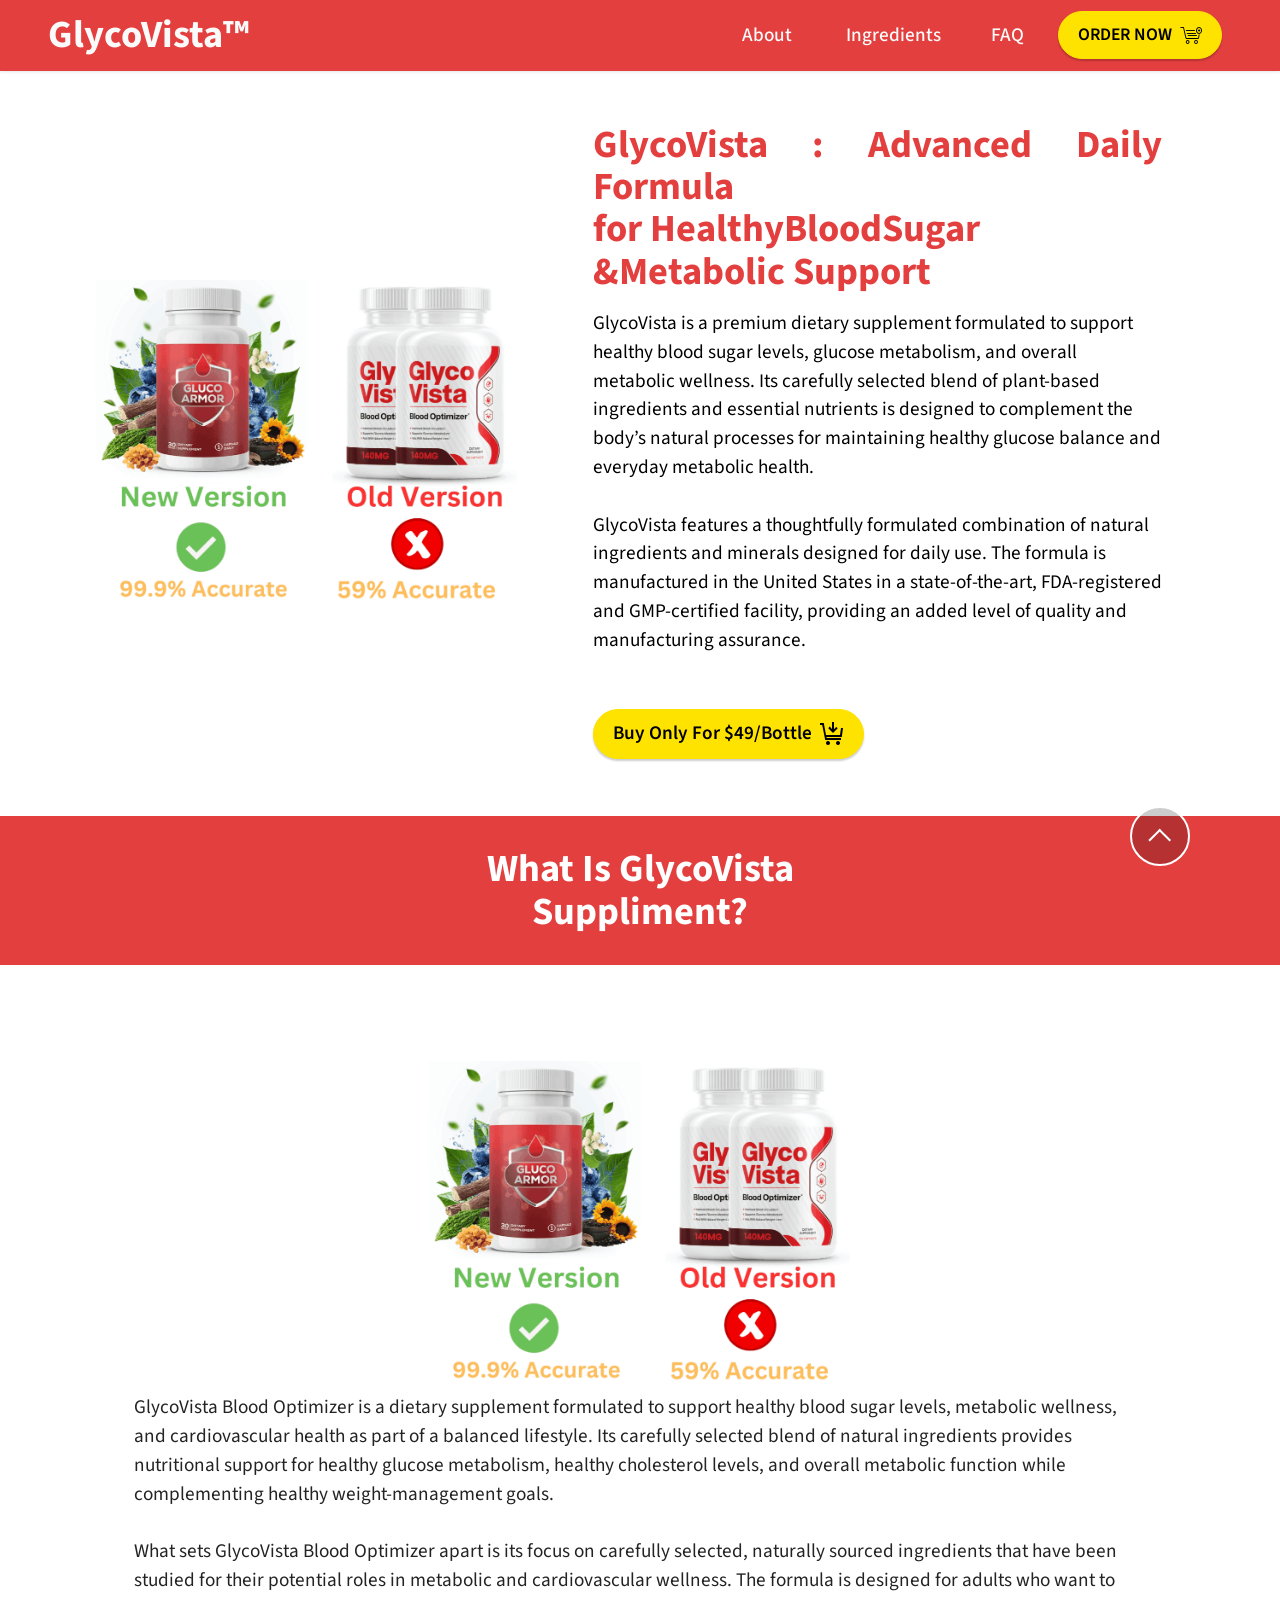
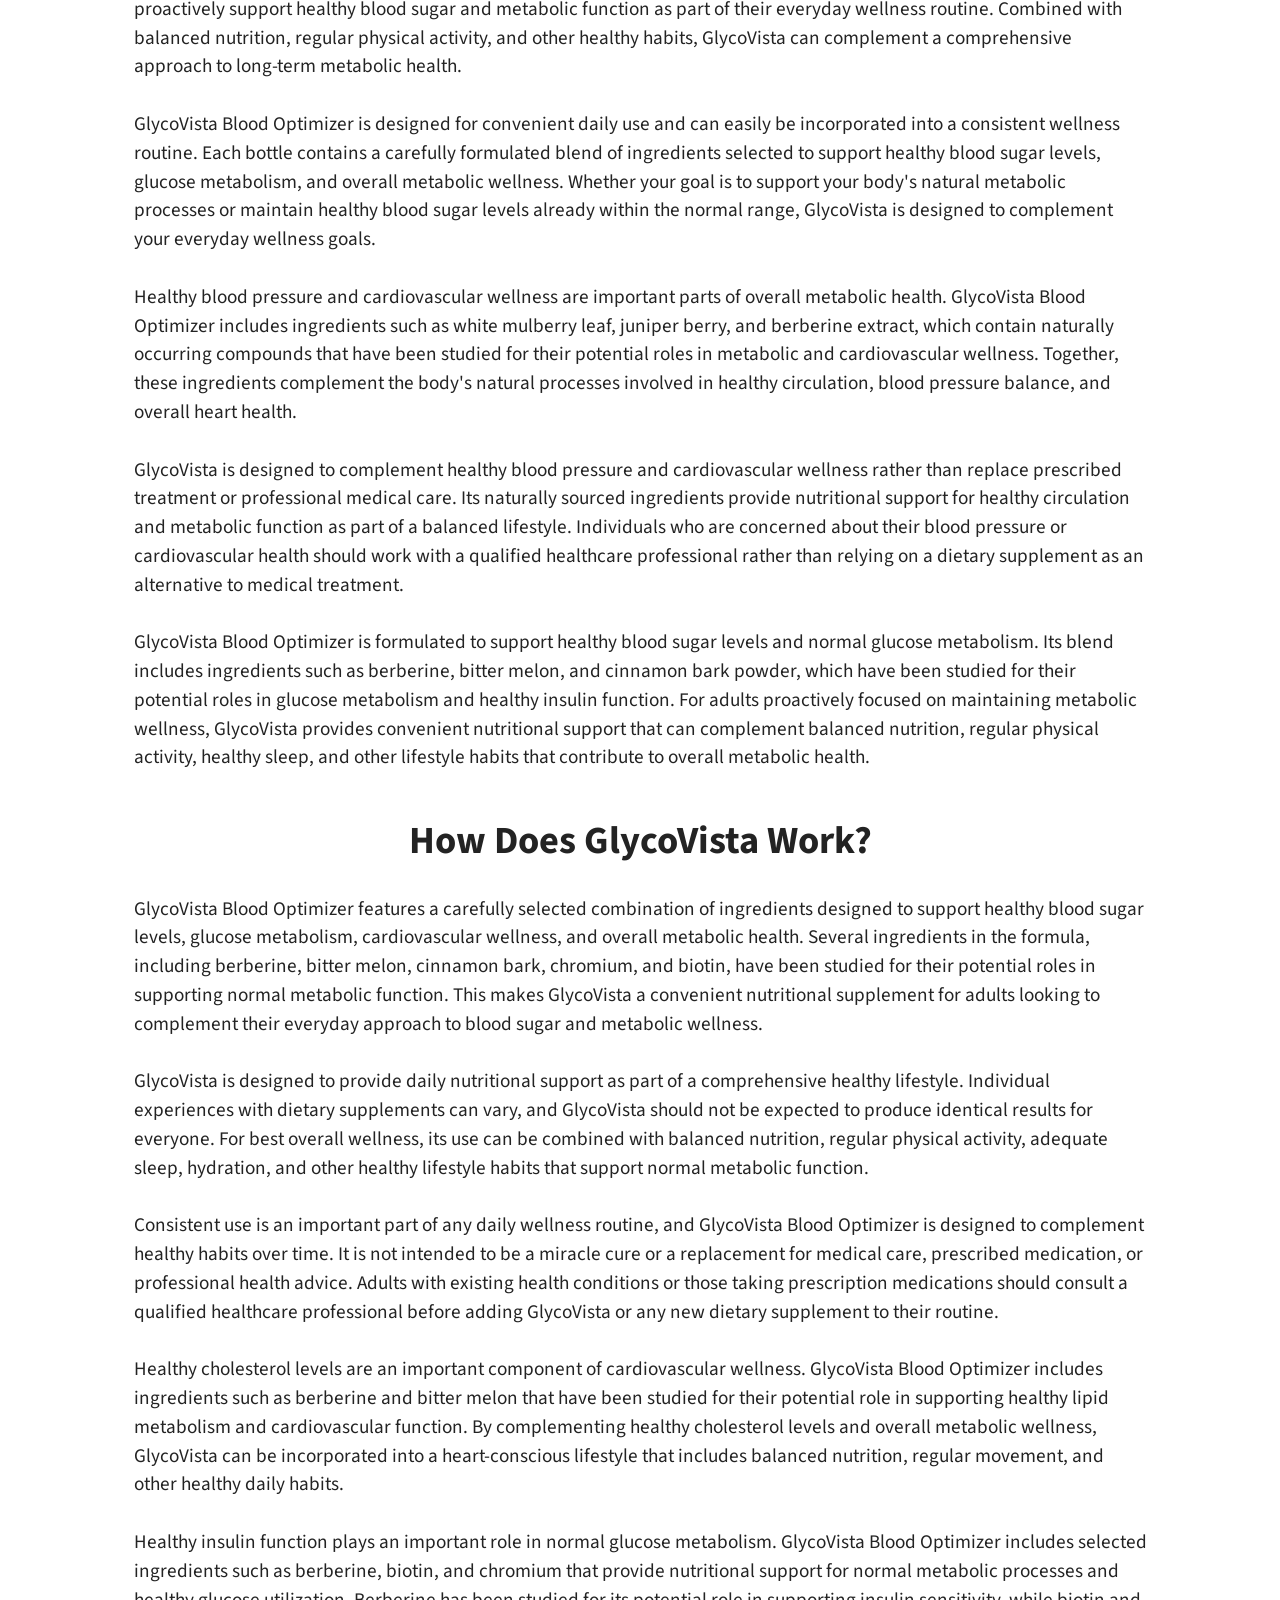
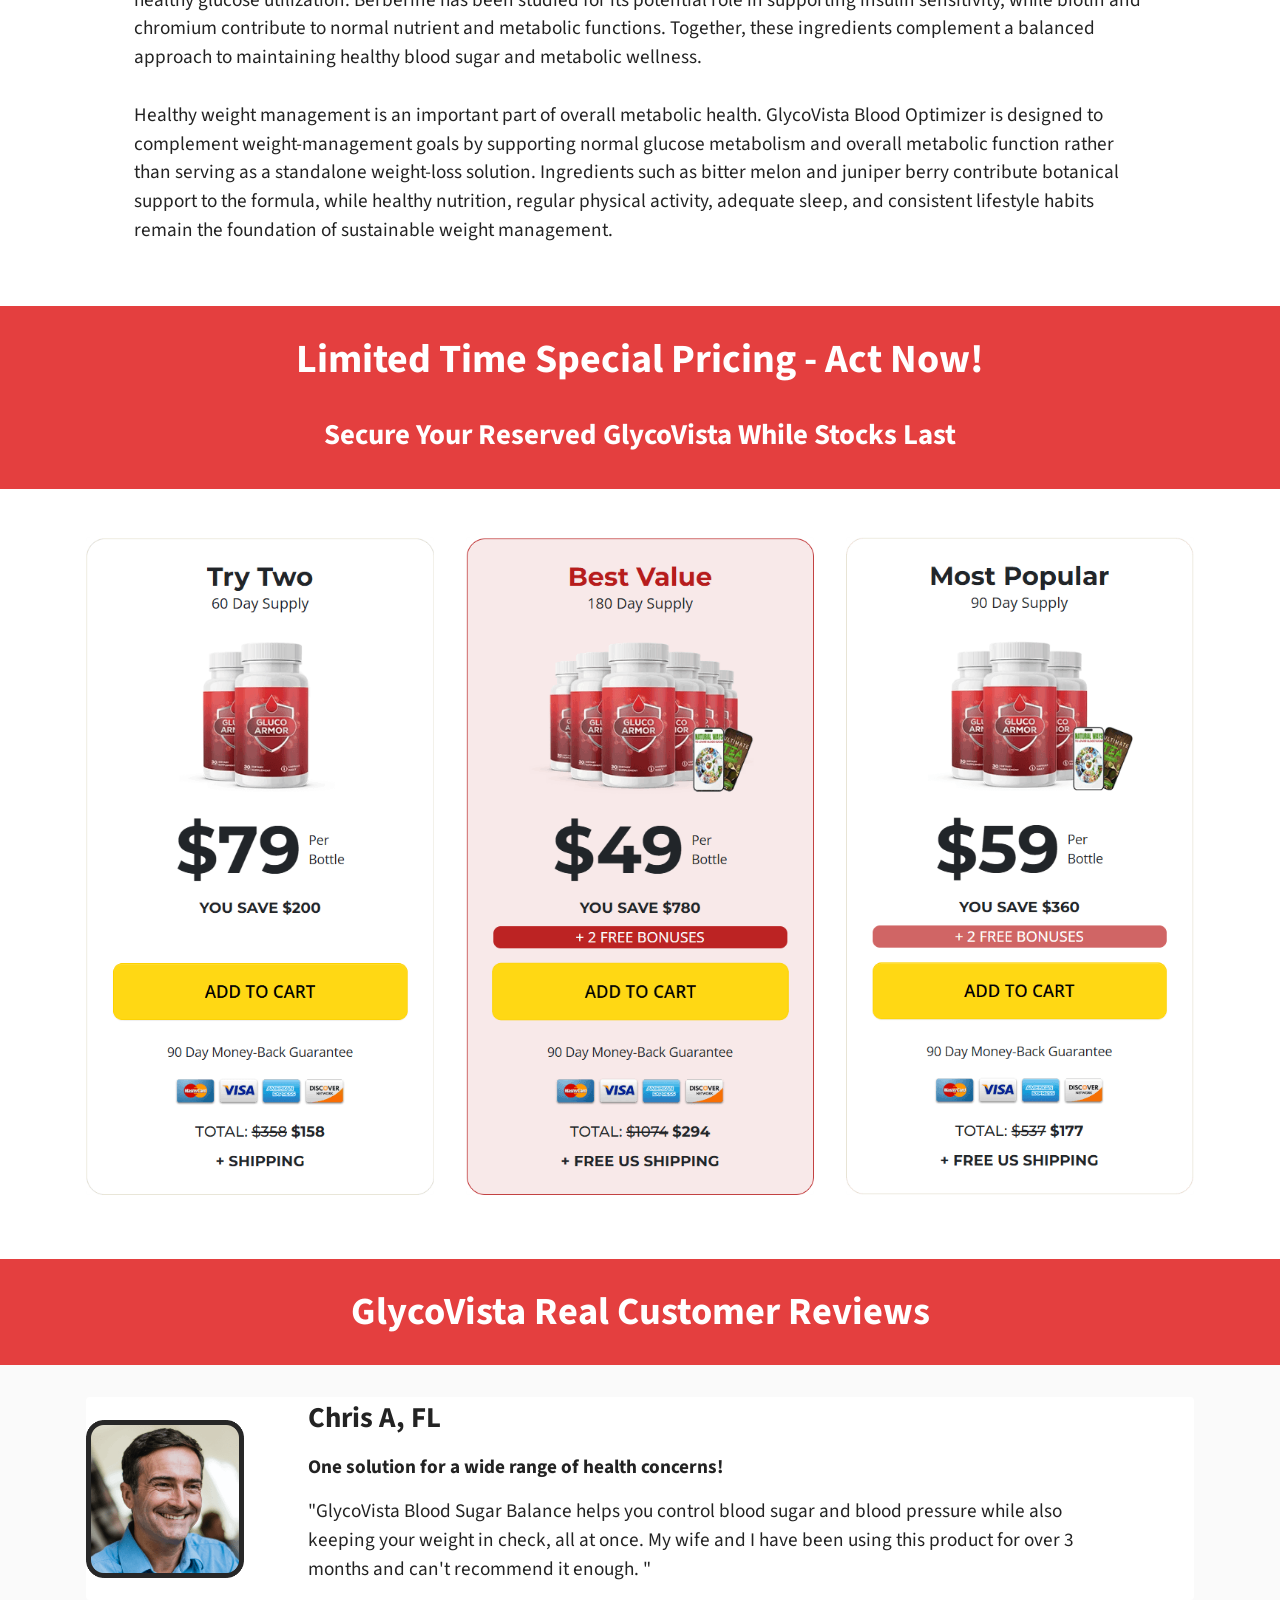
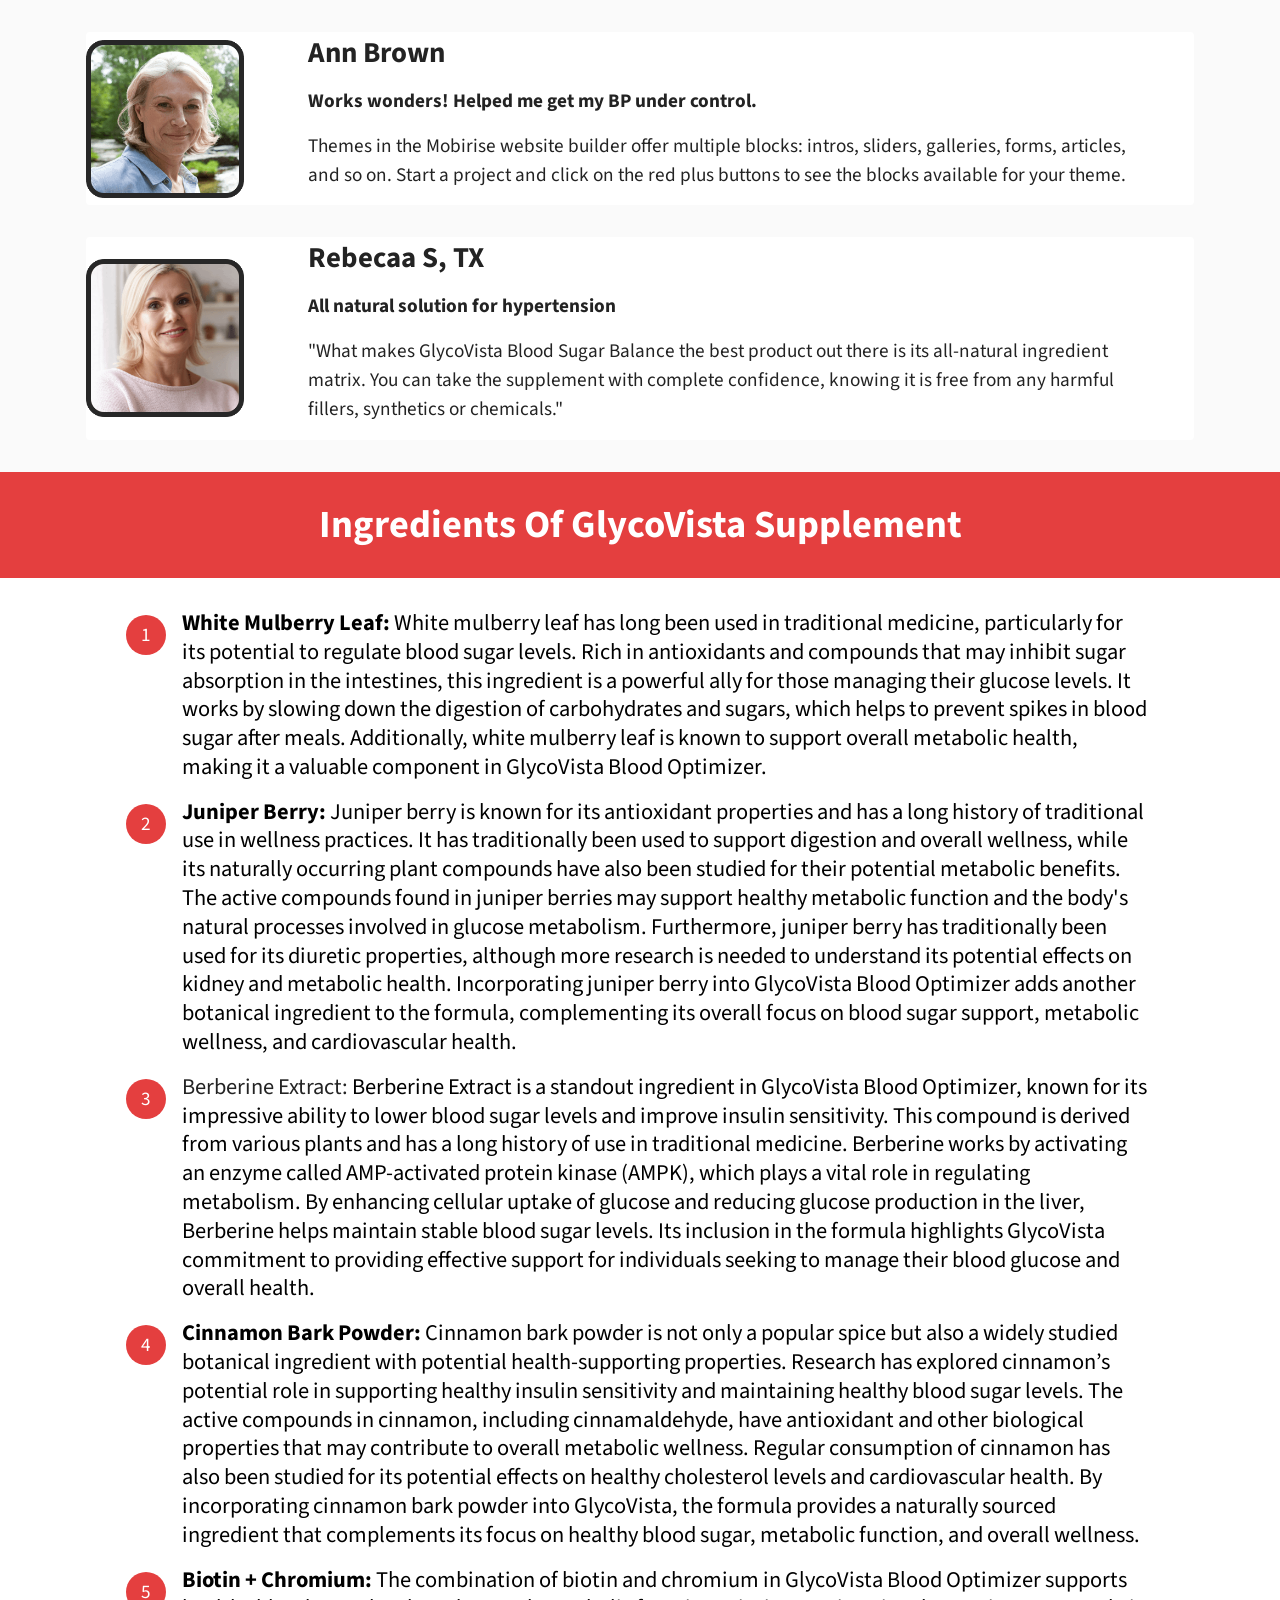
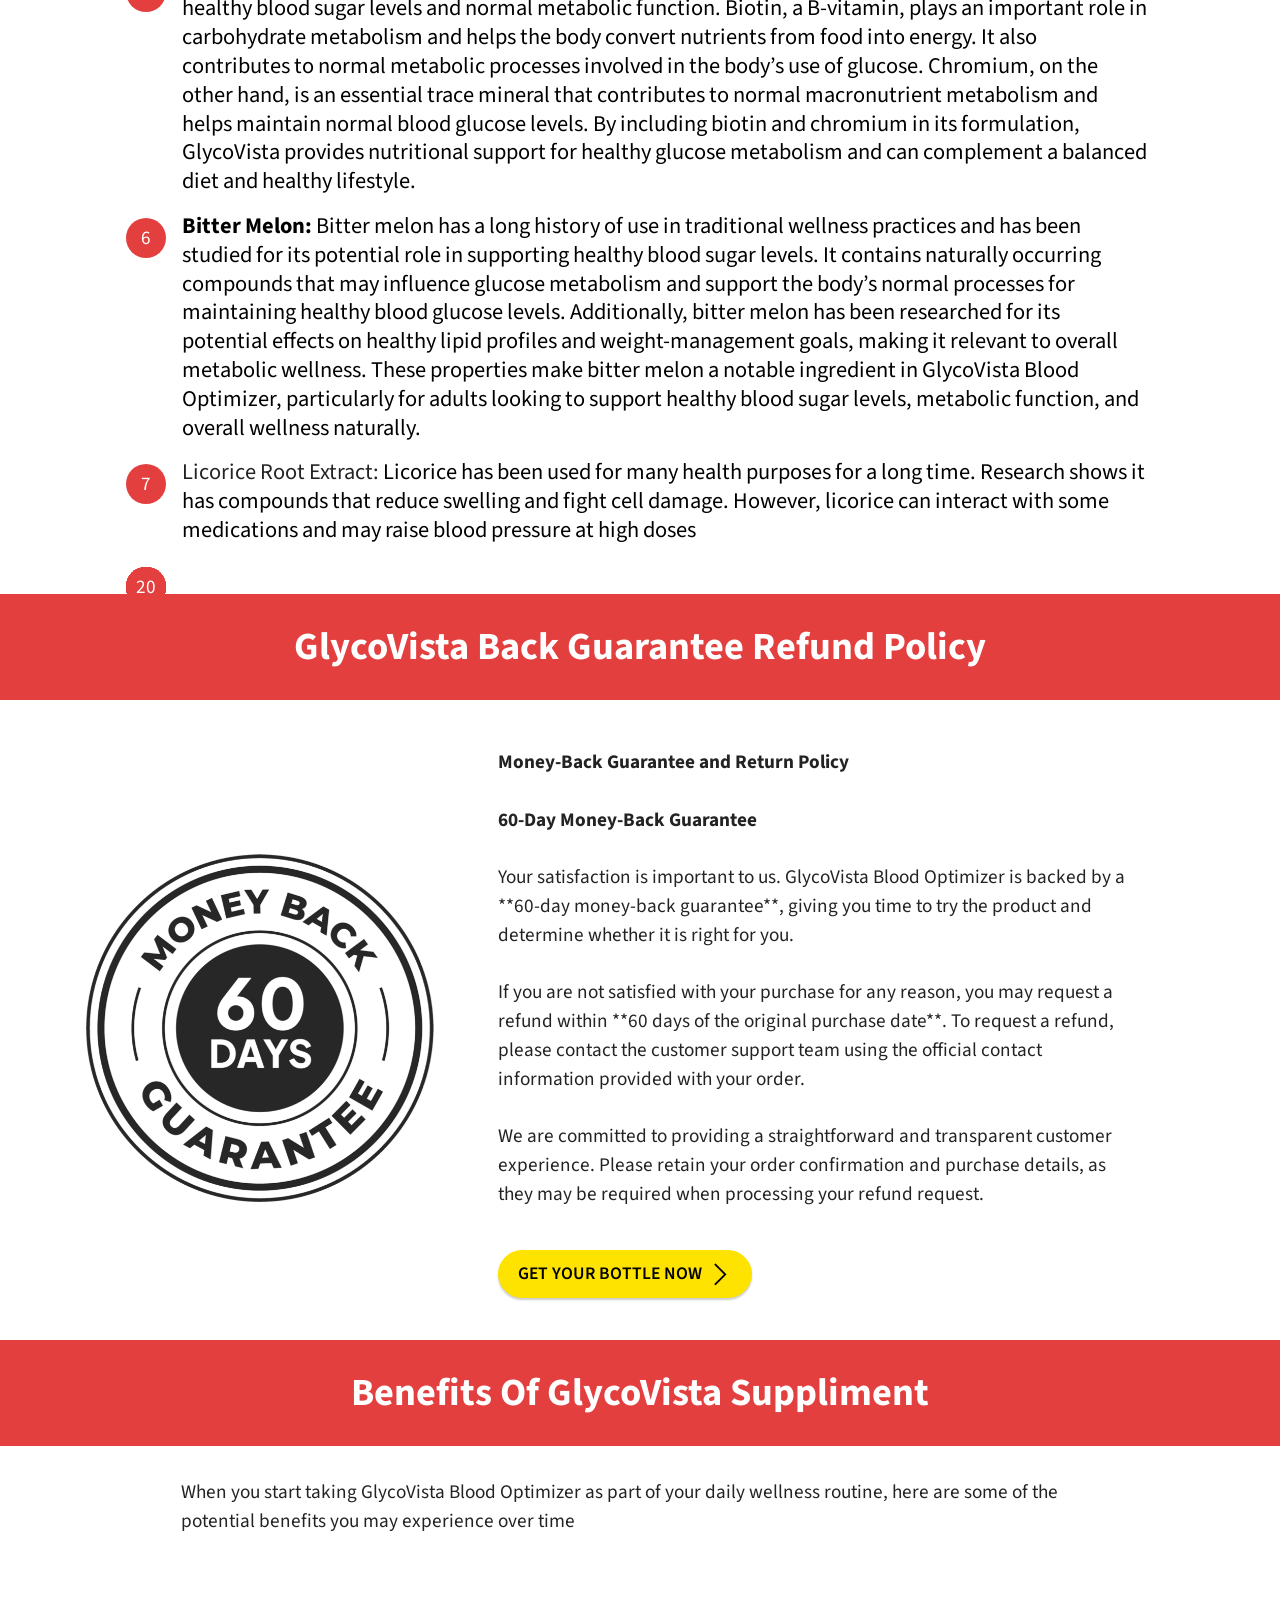
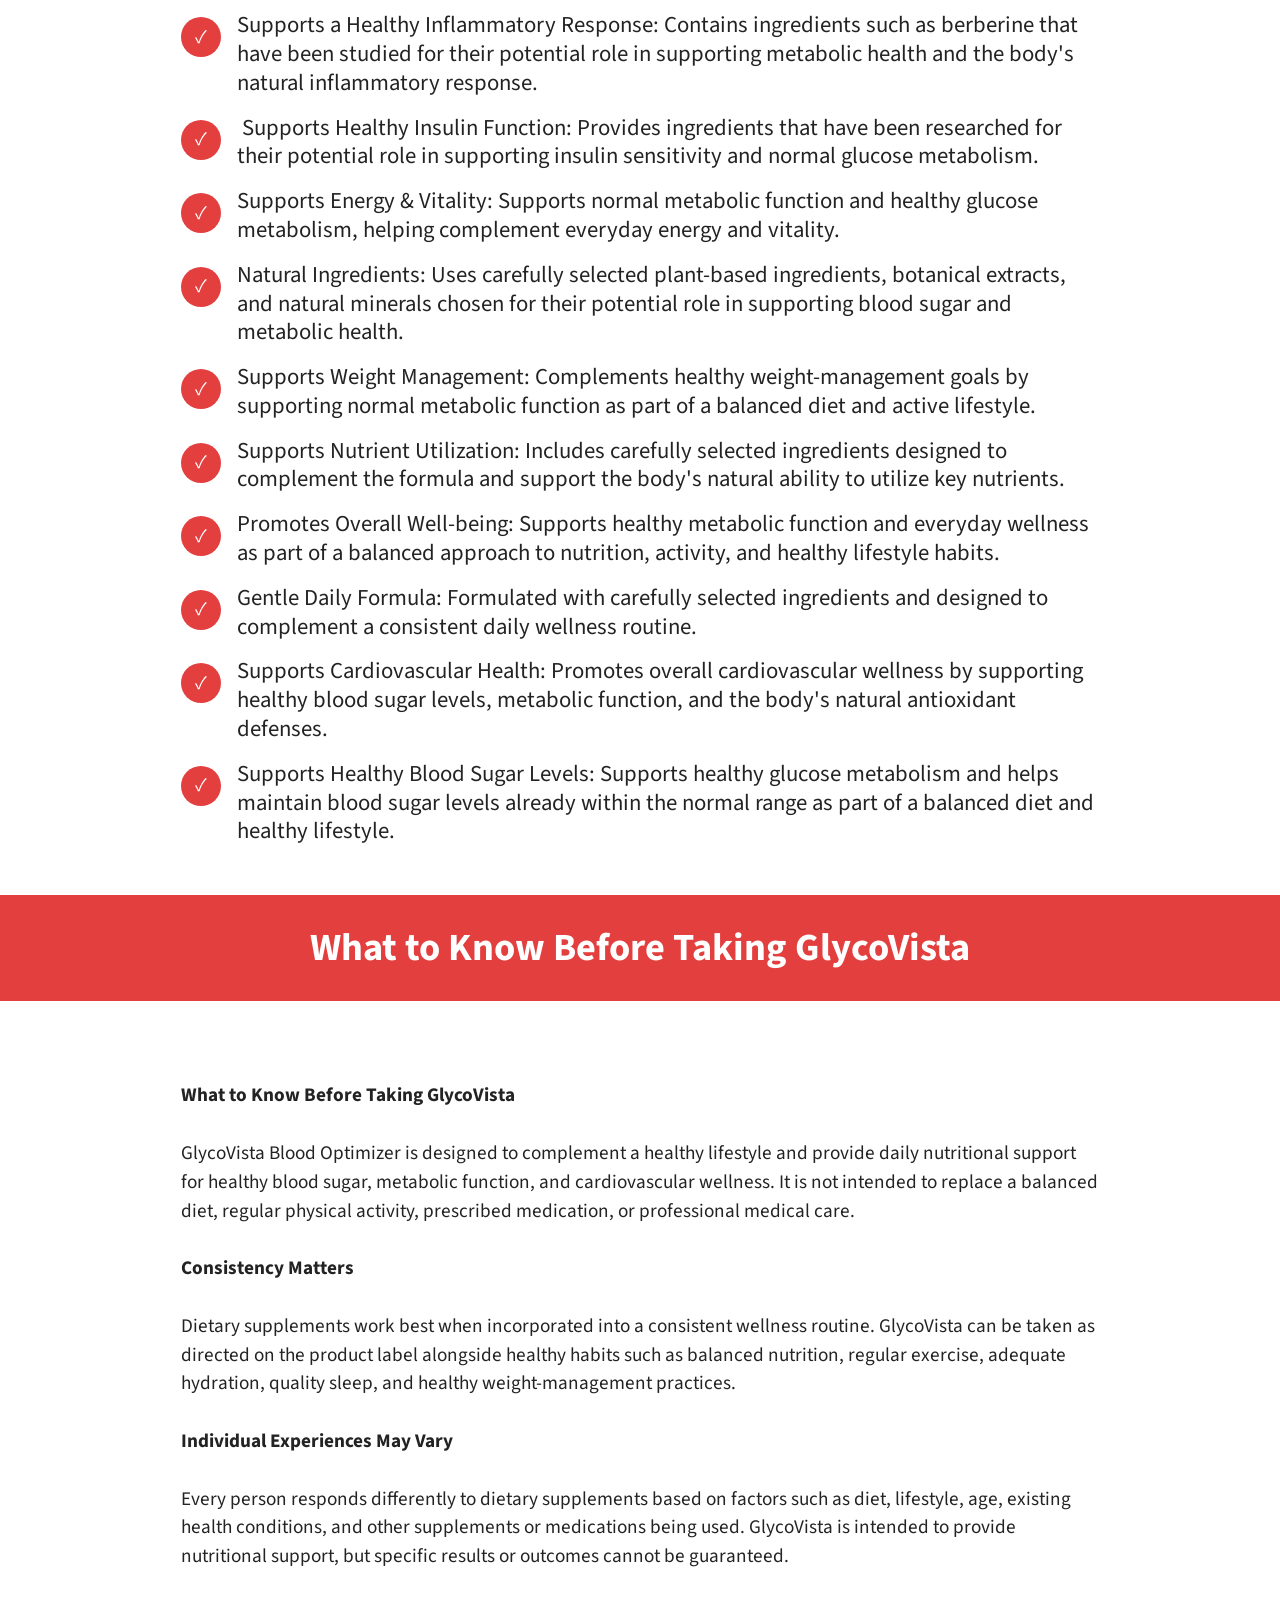
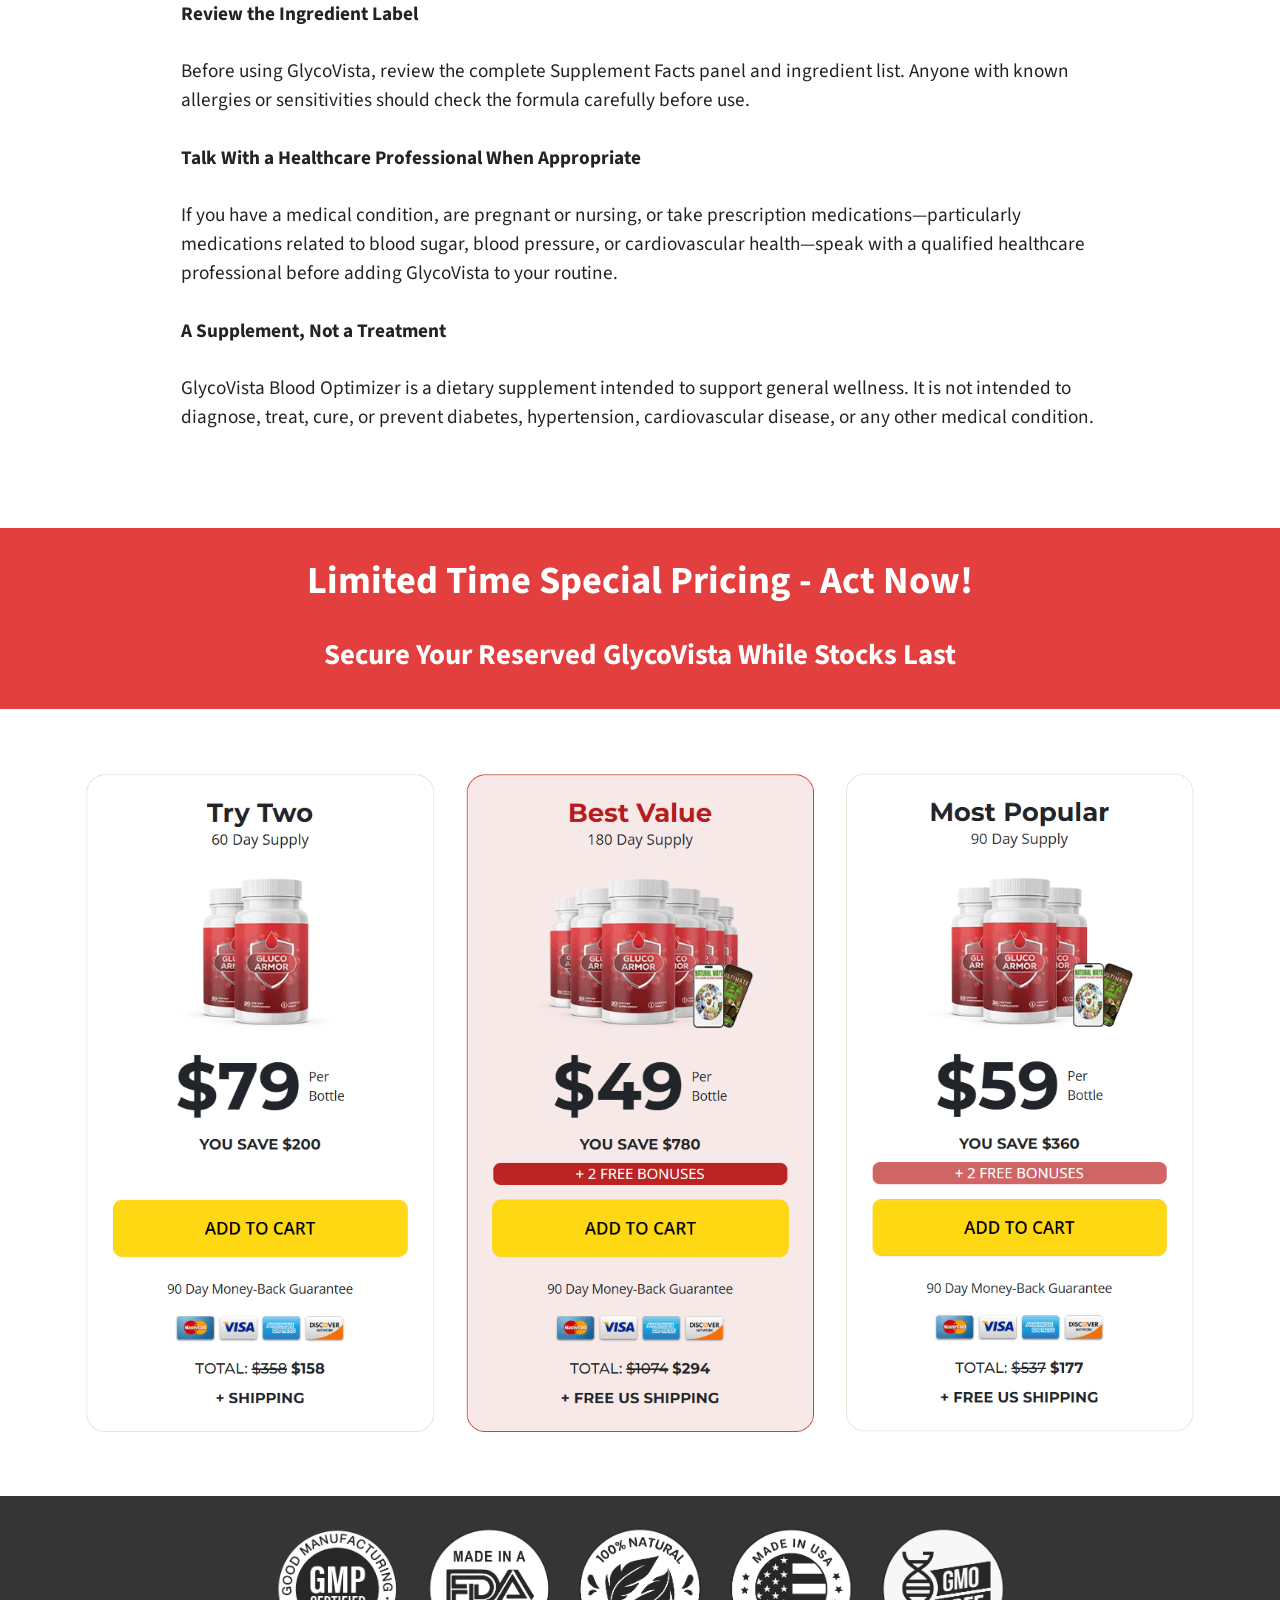
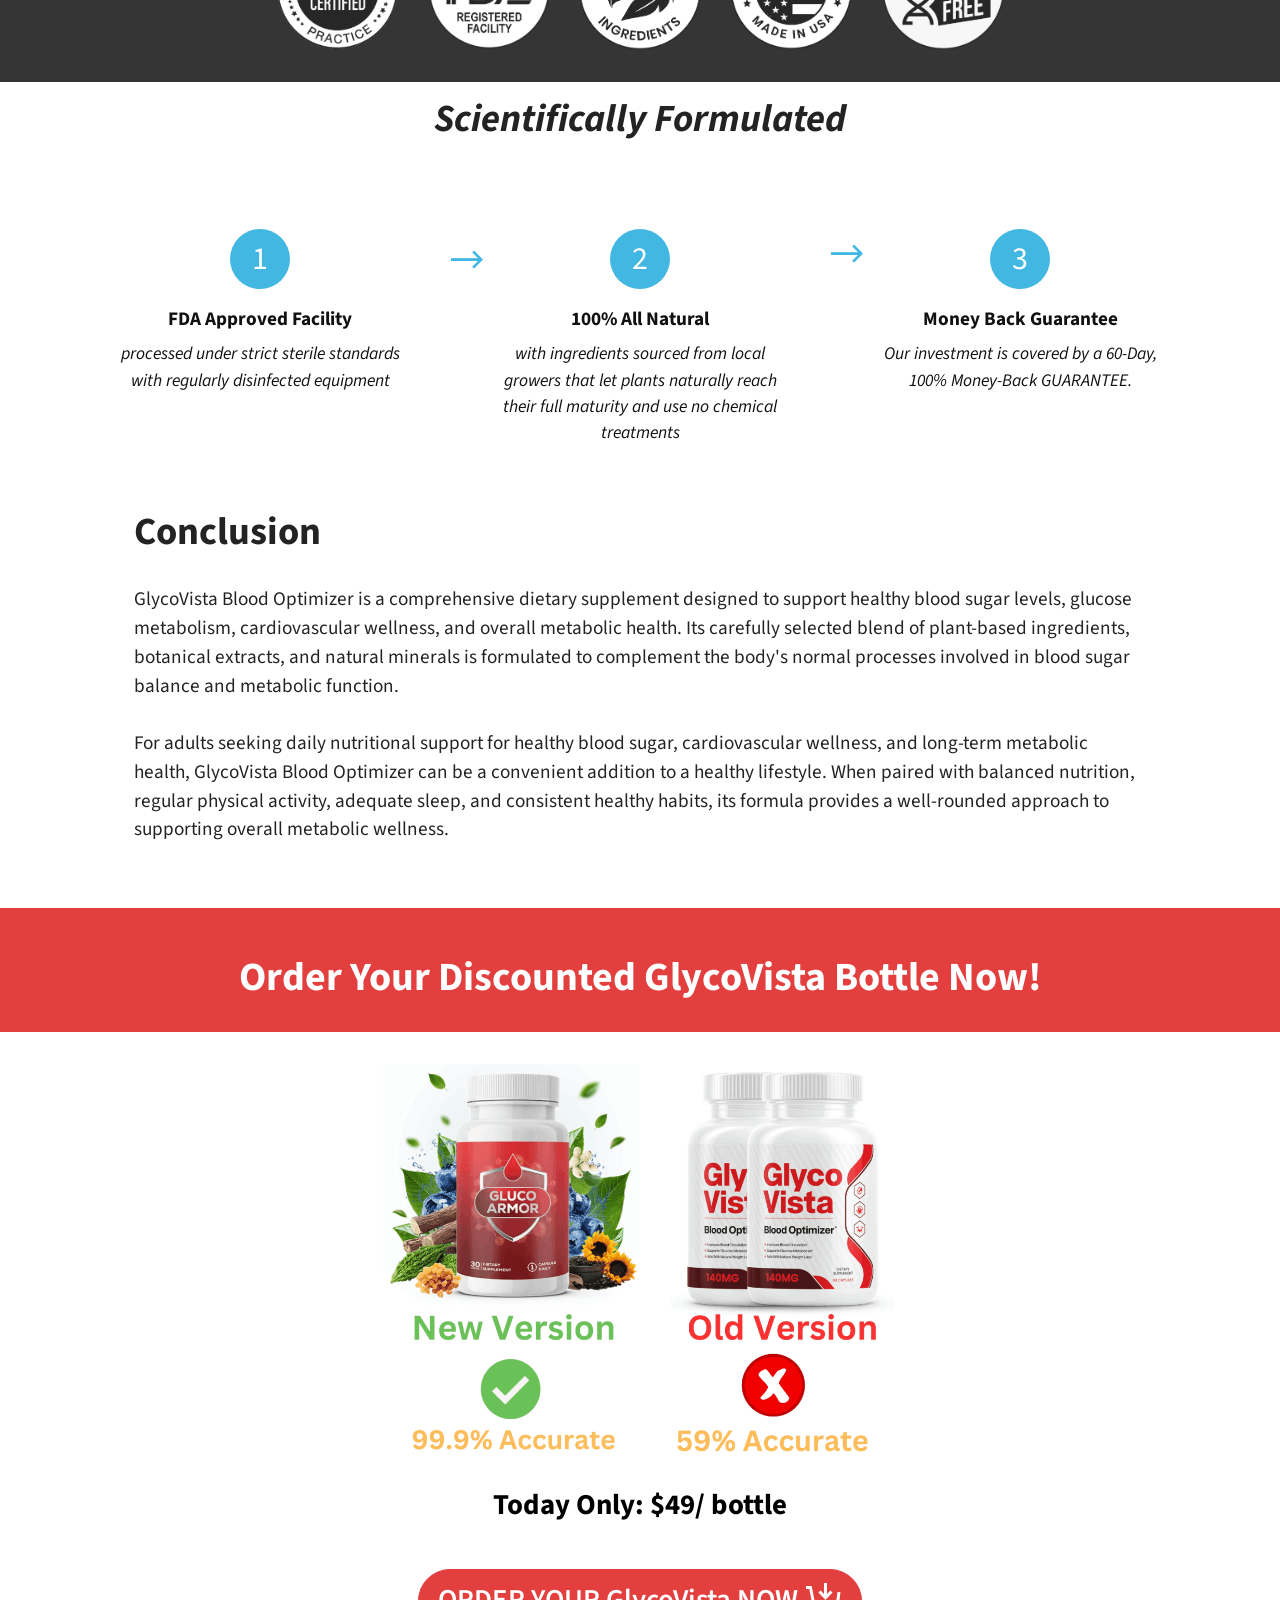
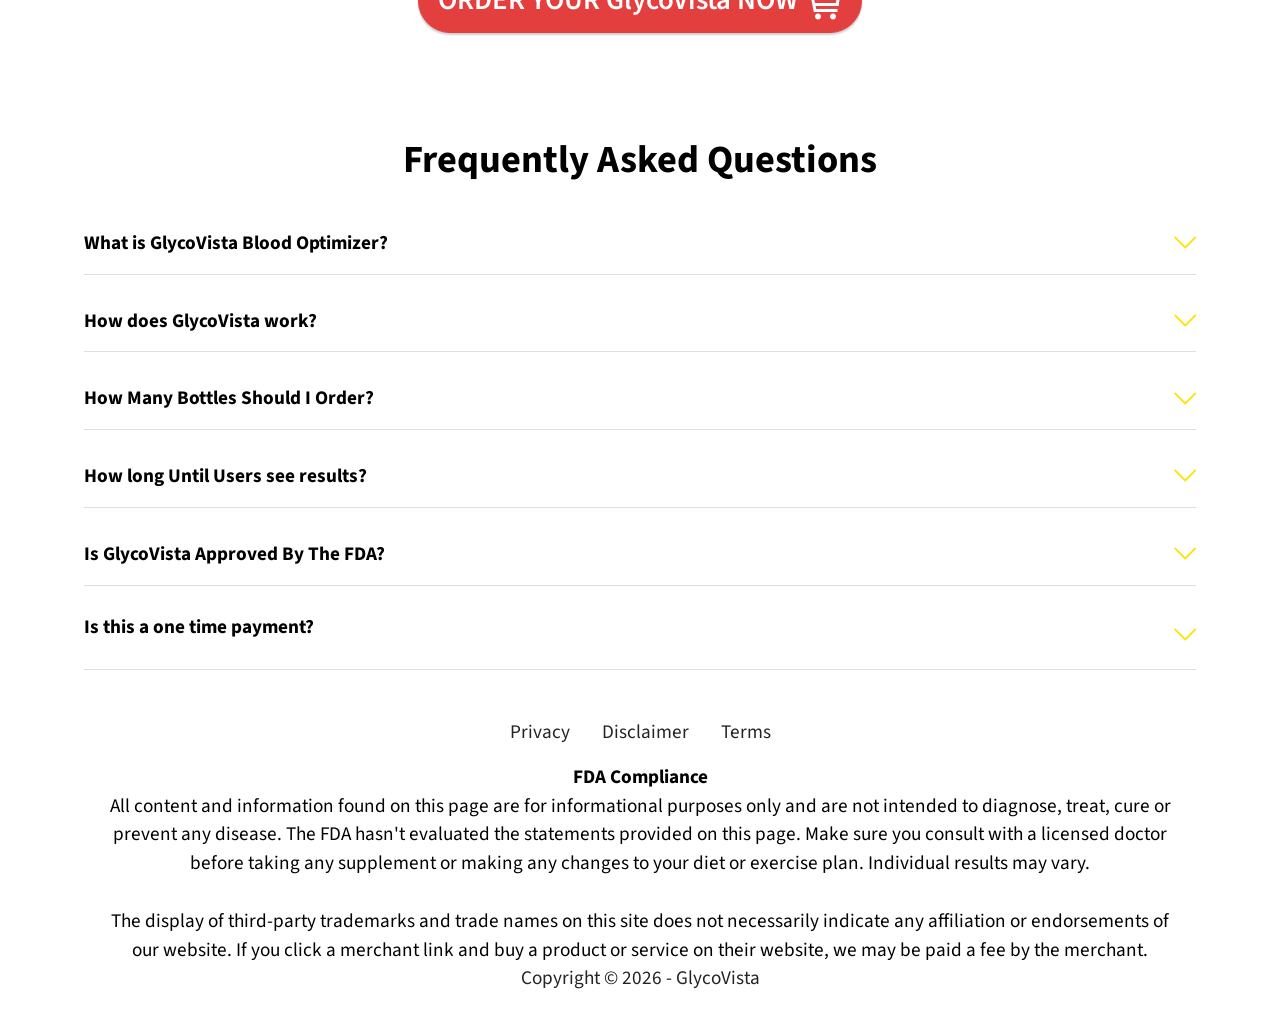
<file: index.html>
<!DOCTYPE html>
<html  >
<head>
  <!-- Site made with Mobirise Website Builder v6.1.12, https://mobirise.com -->
  <meta charset="UTF-8">
  <meta http-equiv="X-UA-Compatible" content="IE=edge">
  <meta name="generator" content="Mobirise v6.1.12, mobirise.com">
  <meta name="twitter:card" content="summary_large_image"/>
  <meta name="twitter:image:src" content="assets/images/index-meta.png">
  <meta property="og:image" content="assets/images/index-meta.png">
  <meta name="twitter:title" content="GlycoVista™ - USA | Official Website">
  <meta name="viewport" content="width=device-width, initial-scale=1, minimum-scale=1">
  <link rel="shortcut icon" href="assets/images/favicon-128x128.png" type="image/x-icon">
  <meta name="description" content="GlycoVista is a premium dietary supplement formulated to support healthy blood sugar levels, glucose metabolism, and overall metabolic wellness. Its carefully selected blend of plant-based ingredients and essential nutrients is designed to complement the body’s natural processes for maintaining healthy glucose balance and everyday metabolic health.">
  
  
  <title>GlycoVista™ - USA | Official Website</title>
  <link rel="stylesheet" href="assets/web/assets/mobirise-icons2/mobirise2.css">
  <link rel="stylesheet" href="assets/web/assets/mobirise-icons/mobirise-icons.css">
  <link rel="stylesheet" href="assets/bootstrap/css/bootstrap.min.css">
  <link rel="stylesheet" href="assets/animatecss/animate.css">
  <link rel="stylesheet" href="assets/dropdown/css/style.css">
  <link rel="stylesheet" href="assets/socicon/css/styles.css">
  <link rel="stylesheet" href="assets/theme/css/style.css">
  <link rel="preload" href="https://fonts.googleapis.com/css?family=Source+Sans+Pro:200,200i,300,300i,400,400i,600,600i,700,700i,900,900i&display=swap" as="style" onload="this.onload=null;this.rel='stylesheet'">
  <noscript><link rel="stylesheet" href="https://fonts.googleapis.com/css?family=Source+Sans+Pro:200,200i,300,300i,400,400i,600,600i,700,700i,900,900i&display=swap"></noscript>
  <link rel="preload" as="style" href="assets/mobirise/css/mbr-additional.css?v=2VYzou"><link rel="stylesheet" href="assets/mobirise/css/mbr-additional.css?v=2VYzou" type="text/css">

  <title>GlycoVista Reviews: Ingredients, Benefits & Blood Sugar Support</title>

<meta name="description" content="Read our GlycoVista review covering ingredients, benefits, safety, and how GlycoVista Blood Optimizer supports healthy blood sugar, glucose metabolism, and overall metabolic wellness.">

<meta name="keywords" content="GlycoVista, GlycoVista reviews, GlycoVista Blood Optimizer, GlycoVista ingredients, GlycoVista benefits, GlycoVista supplement, GlycoVista side effects, blood sugar support supplement, blood sugar supplement, glucose metabolism, metabolic health supplement, metabolic wellness">

<meta name="robots" content="index, follow, max-image-preview:large, max-snippet:-1, max-video-preview:-1">

<link rel="canonical" href="https://glycovistaa.com/">

<meta property="og:title" content="GlycoVista Reviews: Ingredients, Benefits & Blood Sugar Support">
<meta property="og:description" content="Explore GlycoVista ingredients, benefits, safety, and how its formula supports healthy blood sugar levels, glucose metabolism, and overall metabolic wellness.">
<meta property="og:type" content="website">
<meta property="og:url" content="https://glycovistaa.com/">

<meta name="twitter:card" content="summary_large_image">
<meta name="twitter:title" content="GlycoVista Reviews: Ingredients, Benefits & Blood Sugar Support">
<meta name="twitter:description" content="Explore GlycoVista ingredients, benefits, safety, and metabolic wellness support.">
  
  
</head>
<body>
  
  <section data-bs-version="5.1" class="menu menu2 cid-tmA18yABu7" once="menu" id="menu2-s">
    
    <nav class="navbar navbar-dropdown navbar-fixed-top navbar-expand-lg">
        <div class="container-fluid">
            <div class="navbar-brand">
                
                <span class="navbar-caption-wrap"><a class="navbar-caption text-white text-primary display-2" href="https://mwebscout.com/10883/2099/18/?&subid=vistaa">GlycoVista™<br></a></span>
            </div>
            <button class="navbar-toggler" type="button" data-toggle="collapse" data-bs-toggle="collapse" data-target="#navbarSupportedContent" data-bs-target="#navbarSupportedContent" aria-controls="navbarNavAltMarkup" aria-expanded="false" aria-label="Toggle navigation">
                <div class="hamburger">
                    <span></span>
                    <span></span>
                    <span></span>
                    <span></span>
                </div>
            </button>
            <div class="collapse navbar-collapse" id="navbarSupportedContent">
                <ul class="navbar-nav nav-dropdown" data-app-modern-menu="true"><li class="nav-item"><a class="nav-link link text-white text-primary display-7" href="index.html#content4-6v">About&nbsp;</a></li>
                    <li class="nav-item"><a class="nav-link link text-white text-primary display-7" href="index.html#content9-6c">Ingredients</a>
                    </li><li class="nav-item"><a class="nav-link link text-white text-primary display-7" href="index.html#content16-19">FAQ</a></li></ul>
                
                <div class="navbar-buttons mbr-section-btn"><a class="btn btn-primary display-4" href="https://mwebscout.com/10883/2099/18/?&subid=vistaa"><span class="mbri-cart-add mbr-iconfont mbr-iconfont-btn"></span>ORDER NOW</a></div>
            </div>
        </div>
    </nav>
</section>

<section data-bs-version="5.1" class="header11 cid-tmzZsiiIXk" id="header11-r">

    

    
    

    <div class="container">
        <div class="row justify-content-center">
            <div class="col-12 col-md-5 image-wrapper">
                <a href="https://mwebscout.com/10883/2099/18/?&subid=vistaa"><img class="w-100" src="assets/images/1786120454877-glycovista-2-1036x777.png" alt="gycovista Supplement"></a>
            </div>
            <div class="col-12 col-md">
                <div class="text-wrapper text-center">
                    <h1 class="mbr-section-title mbr-fonts-style mb-3 display-2"><strong>GlycoVista :&nbsp;</strong><strong style="font-size: 2.4rem;">Advanced Daily Formula </strong><br><strong style="font-size: 2.4rem;">for&nbsp;</strong><strong style="font-size: 2.4rem;">HealthyBloodSugar</strong><div><strong>&amp;Metabolic Support</strong></div></h1>
                    <p class="mbr-text mbr-fonts-style display-7">GlycoVista is a premium dietary supplement formulated to support healthy blood sugar levels, glucose metabolism, and overall metabolic wellness. Its carefully selected blend of plant-based ingredients and essential nutrients is designed to complement the body’s natural processes for maintaining healthy glucose balance and everyday metabolic health.
<br>
<br>GlycoVista features a thoughtfully formulated combination of natural ingredients and minerals designed for daily use. The formula is manufactured in the United States in a state-of-the-art, FDA-registered and GMP-certified facility, providing an added level of quality and manufacturing assurance.
<br><br></p>
                    <div class="mbr-section-btn mt-3"><a class="btn btn-primary display-7" href="https://mwebscout.com/10883/2099/18/?&subid=vistaa"><span class="mobi-mbri mobi-mbri-cart-add mbr-iconfont mbr-iconfont-btn"></span> Buy Only For $49/Bottle</a></div>
                </div>
            </div>
        </div>
    </div>
</section>

<section data-bs-version="5.1" class="content4 cid-uyVOeL6cnI" id="content4-6v">
    

    
    
    <div class="container-fluid">
        <div class="row justify-content-center">
            <div class="title col-md-12 col-lg-4">
                <h3 class="mbr-section-title mbr-fonts-style align-center mb-4 display-2"><strong>What Is GlycoVista Suppliment?</strong></h3>
                
                
            </div>
        </div>
    </div>
</section>

<section data-bs-version="5.1" class="image3 cid-vrTkgI2ESk" id="image3-8d">
    

    
    

    <div class="container">
        <div class="row justify-content-center">
            <div class="col-12 col-lg-5">
                <div class="image-wrapper">
                    <a href="https://mwebscout.com/10883/2099/18/?&subid=vistaa"><img src="assets/images/1786120454877-glycovista-2-1036x777.png" alt="Glyco Vista Product"></a>
                    
                </div>
            </div>
        </div>
    </div>
</section>

<section data-bs-version="5.1" class="content5 cid-vrTm2ADzPf" id="content5-8k">
    
    <div class="container">
        <div class="row justify-content-center">
            <div class="col-md-12 col-lg-11">
                
                
                <p class="mbr-text mbr-fonts-style display-7">GlycoVista Blood Optimizer is a dietary supplement formulated to support healthy blood sugar levels, metabolic wellness, and cardiovascular health as part of a balanced lifestyle. Its carefully selected blend of natural ingredients provides nutritional support for healthy glucose metabolism, healthy cholesterol levels, and overall metabolic function while complementing healthy weight-management goals.
<br>
<br>What sets GlycoVista Blood Optimizer apart is its focus on carefully selected, naturally sourced ingredients that have been studied for their potential roles in metabolic and cardiovascular wellness. The formula is designed for adults who want to proactively support healthy blood sugar and metabolic function as part of their everyday wellness routine. Combined with balanced nutrition, regular physical activity, and other healthy habits, GlycoVista can complement a comprehensive approach to long-term metabolic health.
<br>
<br>GlycoVista Blood Optimizer is designed for convenient daily use and can easily be incorporated into a consistent wellness routine. Each bottle contains a carefully formulated blend of ingredients selected to support healthy blood sugar levels, glucose metabolism, and overall metabolic wellness. Whether your goal is to support your body's natural metabolic processes or maintain healthy blood sugar levels already within the normal range, GlycoVista is designed to complement your everyday wellness goals.
<br>
<br>Healthy blood pressure and cardiovascular wellness are important parts of overall metabolic health. GlycoVista Blood Optimizer includes ingredients such as white mulberry leaf, juniper berry, and berberine extract, which contain naturally occurring compounds that have been studied for their potential roles in metabolic and cardiovascular wellness. Together, these ingredients complement the body's natural processes involved in healthy circulation, blood pressure balance, and overall heart health.
<br>
<br>GlycoVista is designed to complement healthy blood pressure and cardiovascular wellness rather than replace prescribed treatment or professional medical care. Its naturally sourced ingredients provide nutritional support for healthy circulation and metabolic function as part of a balanced lifestyle. Individuals who are concerned about their blood pressure or cardiovascular health should work with a qualified healthcare professional rather than relying on a dietary supplement as an alternative to medical treatment.
<br>
<br>GlycoVista Blood Optimizer is formulated to support healthy blood sugar levels and normal glucose metabolism. Its blend includes ingredients such as berberine, bitter melon, and cinnamon bark powder, which have been studied for their potential roles in glucose metabolism and healthy insulin function. For adults proactively focused on maintaining metabolic wellness, GlycoVista provides convenient nutritional support that can complement balanced nutrition, regular physical activity, healthy sleep, and other lifestyle habits that contribute to overall metabolic health.&nbsp;<br></p>
            </div>
        </div>
    </div>
</section>

<section data-bs-version="5.1" class="content5 cid-tnOuGhRGpc" id="content5-2k">
    
    <div class="container">
        <div class="row justify-content-center">
            <div class="col-md-12 col-lg-11">
                <h3 class="mbr-section-title mbr-fonts-style mb-4 display-2"><div><strong>How Does GlycoVista Work?</strong></div></h3>
                
                <p class="mbr-text mbr-fonts-style display-7">GlycoVista Blood Optimizer features a carefully selected combination of ingredients designed to support healthy blood sugar levels, glucose metabolism, cardiovascular wellness, and overall metabolic health. Several ingredients in the formula, including berberine, bitter melon, cinnamon bark, chromium, and biotin, have been studied for their potential roles in supporting normal metabolic function. This makes GlycoVista a convenient nutritional supplement for adults looking to complement their everyday approach to blood sugar and metabolic wellness.
<br>
<br>GlycoVista is designed to provide daily nutritional support as part of a comprehensive healthy lifestyle. Individual experiences with dietary supplements can vary, and GlycoVista should not be expected to produce identical results for everyone. For best overall wellness, its use can be combined with balanced nutrition, regular physical activity, adequate sleep, hydration, and other healthy lifestyle habits that support normal metabolic function.
<br>
<br>Consistent use is an important part of any daily wellness routine, and GlycoVista Blood Optimizer is designed to complement healthy habits over time. It is not intended to be a miracle cure or a replacement for medical care, prescribed medication, or professional health advice. Adults with existing health conditions or those taking prescription medications should consult a qualified healthcare professional before adding GlycoVista or any new dietary supplement to their routine.
<br>
<br>Healthy cholesterol levels are an important component of cardiovascular wellness. GlycoVista Blood Optimizer includes ingredients such as berberine and bitter melon that have been studied for their potential role in supporting healthy lipid metabolism and cardiovascular function. By complementing healthy cholesterol levels and overall metabolic wellness, GlycoVista can be incorporated into a heart-conscious lifestyle that includes balanced nutrition, regular movement, and other healthy daily habits.
<br>
<br>Healthy insulin function plays an important role in normal glucose metabolism. GlycoVista Blood Optimizer includes selected ingredients such as berberine, biotin, and chromium that provide nutritional support for normal metabolic processes and healthy glucose utilization. Berberine has been studied for its potential role in supporting insulin sensitivity, while biotin and chromium contribute to normal nutrient and metabolic functions. Together, these ingredients complement a balanced approach to maintaining healthy blood sugar and metabolic wellness.
<br>
<br>Healthy weight management is an important part of overall metabolic health. GlycoVista Blood Optimizer is designed to complement weight-management goals by supporting normal glucose metabolism and overall metabolic function rather than serving as a standalone weight-loss solution. Ingredients such as bitter melon and juniper berry contribute botanical support to the formula, while healthy nutrition, regular physical activity, adequate sleep, and consistent lifestyle habits remain the foundation of sustainable weight management.
<br><br></p>
            </div>
        </div>
    </div>
</section>

<section data-bs-version="5.1" class="content4 cid-tmIwfc7iXI" id="content4-1u">
    

    
    
    <div class="container">
        <div class="row justify-content-center">
            <div class="title col-md-12 col-lg-12">
                <h3 class="mbr-section-title mbr-fonts-style align-center mb-4 display-1"><div><strong>Limited Time Special Pricing - Act Now!</strong></div></h3>
                <h4 class="mbr-section-subtitle align-center mbr-fonts-style mb-4 display-5"><strong>Secure Your Reserved GlycoVista While Stocks Last</strong></h4>
                
            </div>
        </div>
    </div>
</section>

<section data-bs-version="5.1" class="content2 cid-vmx66VdD2O" id="content2-7g">
    
    
    <div class="container">
        
        <div class="row mt-4">
            <div class="item features-image сol-12 col-md-6 col-lg-4">
                <div class="item-wrapper">
                    <div class="item-img">
                        <a href="https://mwebscout.com/10883/2099/18/?&subid=vistaa"><img src="assets/images/67da501c61085-screenshot2025-03-08121227201-473x891.png" alt="glycovista 2 Bottle Pack" title=""></a>
                    </div>
                    
                    
                </div>
            </div>
            <div class="item features-image сol-12 col-md-6 col-lg-4">
                <div class="item-wrapper">
                    <div class="item-img">
                        <a href="https://mwebscout.com/10883/2099/18/?&subid=vistaa"><img src="assets/images/67da502dc17c3-screenshot2025-03-08121251201-471x891.png" alt="glycovista 6 Bottle Pack" title=""></a>
                    </div>
                    
                    
                </div>
            </div>
            <div class="item features-image сol-12 col-md-6 col-lg-4">
                <div class="item-wrapper">
                    <div class="item-img">
                        <a href="https://mwebscout.com/10883/2099/18/?&subid=vistaa"><img src="assets/images/67da50405aefa-screenshot2025-03-8121313-471x891.png" alt="glycovista 1 Bottle Pack" title=""></a>
                    </div>
                    
                    
                </div>
            </div>

        </div>
    </div>
</section>

<section data-bs-version="5.1" class="content4 cid-vixrSclEuD" id="content4-79">
    

    
    
    <div class="container">
        <div class="row justify-content-center">
            <div class="title col-md-12 col-lg-10">
                <h3 class="mbr-section-title mbr-fonts-style align-center mb-4 display-2"><strong>GlycoVista Real Customer Reviews</strong></h3>
                
                
            </div>
        </div>
    </div>
</section>

<section data-bs-version="5.1" class="team2 cid-vrTEqzLUzX" xmlns="http://www.w3.org/1999/html" id="team2-8t">
    

    
    
    <div class="container">
        
        
        <div class="item features-image active">
            <div class="item-wrapper">
                <div class="row align-items-center">
                    <div class="col-12 col-md-2">
                        <div class="image-wrapper">
                            <img src="assets/images/65e5b8c7624ac-testimonial-face-sam-288x288.png" alt="Mobirise Website Builder" data-slide-to="0" data-bs-slide-to="0">
                        </div>
                    </div>
                    <div class="col-12 col-md">
                        <div class="card-box">
                            <h5 class="card-title mbr-fonts-style m-0 mb-3 display-5"><strong>Chris A, FL</strong></h5>
                            <h4 class="card-subtitle mbr-fonts-style mb-3 display-7"><strong>One solution for a wide range of health concerns!</strong></h4>
                            <p class="mbr-text mbr-fonts-style display-7">
                                "GlycoVista Blood Sugar Balance helps you control blood sugar and blood pressure while also keeping your weight in check, all at once. My wife and I have been using this product for over 3 months and can't recommend it enough. "
                            </p>
                            
                        </div>
                    </div>
                </div>
            </div>
        </div><div class="item features-image">
            <div class="item-wrapper">
                <div class="row align-items-center">
                    <div class="col-12 col-md-2">
                        <div class="image-wrapper">
                            <img src="assets/images/67429a5d87c92-testimonial-face2-288x288.png" alt="Mobirise Website Builder" data-slide-to="1" data-bs-slide-to="1">
                        </div>
                    </div>
                    <div class="col-12 col-md">
                        <div class="card-box">
                            <h5 class="card-title mbr-fonts-style m-0 mb-3 display-5">
                                <strong>Ann Brown</strong>
                            </h5>
                            <h4 class="card-subtitle mbr-fonts-style mb-3 display-7"><strong>Works wonders! Helped me get my BP under control.</strong></h4>
                            <p class="mbr-text mbr-fonts-style display-7">
                                Themes in the Mobirise website builder offer multiple blocks: intros, sliders,
                                galleries, forms, articles, and so on. Start a project and click on the red plus buttons
                                to see the blocks available for your theme.
                            </p>
                            
                        </div>
                    </div>
                </div>
            </div>
        </div><div class="item features-image">
            <div class="item-wrapper">
                <div class="row align-items-center">
                    <div class="col-12 col-md-2">
                        <div class="image-wrapper">
                            <img src="assets/images/67429aab09c94-sarahterracalm-288x288.png" alt="Mobirise Website Builder">
                        </div>
                    </div>
                    <div class="col-12 col-md">
                        <div class="card-box">
                            <h5 class="card-title mbr-fonts-style m-0 mb-3 display-5"><strong>Rebecaa S, TX</strong></h5>
                            <h4 class="card-subtitle mbr-fonts-style mb-3 display-7"><strong>All natural solution for hypertension</strong></h4>
                            <p class="mbr-text mbr-fonts-style display-7">
                                "What makes GlycoVista Blood Sugar Balance the best product out there is its all-natural ingredient matrix. You can take the supplement with complete confidence, knowing it is free from any harmful fillers, synthetics or chemicals."
                            </p>
                            
                        </div>
                    </div>
                </div>
            </div>
        </div>
    </div>
</section>

<section data-bs-version="5.1" class="content4 cid-vsyYdtXpa5" id="content4-96">
    

    
    
    <div class="container">
        <div class="row justify-content-center">
            <div class="title col-md-12 col-lg-10">
                <h3 class="mbr-section-title mbr-fonts-style align-center mb-4 display-2"><strong>Ingredients Of GlycoVista Supplement</strong></h3>
                
                
            </div>
        </div>
    </div>
</section>

<section data-bs-version="5.1" class="content9 cid-tBZlr2ESDv" id="content9-6c">
    

    <div class="container">
        <div class="row justify-content-center">
            <div class="counter-container col-md-12 col-lg-11">
                
                <div class="mbr-text mbr-fonts-style display-7">
                    <ol>
                        <li><span style="font-size: 22.4px;"><strong>White Mulberry Leaf: </strong> White mulberry leaf has long been used in traditional medicine, particularly for its potential to regulate blood sugar levels. Rich in antioxidants and compounds that may inhibit sugar absorption in the intestines, this ingredient is a powerful ally for those managing their glucose levels. It works by slowing down the digestion of carbohydrates and sugars, which helps to prevent spikes in blood sugar after meals. Additionally, white mulberry leaf is known to support overall metabolic health, making it a valuable component in GlycoVista Blood Optimizer.
</span></li><li><span style="font-size: 22.4px;"><strong>Juniper Berry: </strong> Juniper berry is known for its antioxidant properties and has a long history of traditional use in wellness practices. It has traditionally been used to support digestion and overall wellness, while its naturally occurring plant compounds have also been studied for their potential metabolic benefits. The active compounds found in juniper berries may support healthy metabolic function and the body's natural processes involved in glucose metabolism. Furthermore, juniper berry has traditionally been used for its diuretic properties, although more research is needed to understand its potential effects on kidney and metabolic health. Incorporating juniper berry into GlycoVista Blood Optimizer adds another botanical ingredient to the formula, complementing its overall focus on blood sugar support, metabolic wellness, and cardiovascular health.
</span></li><li><span style="font-size: 22.4px;"><strong><a href="https://pmc.ncbi.nlm.nih.gov/articles/PMC6111450/" class="text-black" target="_blank">Berberine Extract:</a></strong>   Berberine Extract is a standout ingredient in GlycoVista Blood Optimizer, known for its impressive ability to lower blood sugar levels and improve insulin sensitivity. This compound is derived from various plants and has a long history of use in traditional medicine. Berberine works by activating an enzyme called AMP-activated protein kinase (AMPK), which plays a vital role in regulating metabolism. By enhancing cellular uptake of glucose and reducing glucose production in the liver, Berberine helps maintain stable blood sugar levels. Its inclusion in the formula highlights GlycoVista commitment to providing effective support for individuals seeking to manage their blood glucose and overall health.
</span></li><li><span style="font-size: 22.4px;"><strong>Cinnamon Bark Powder:</strong> Cinnamon bark powder is not only a popular spice but also a widely studied botanical ingredient with potential health-supporting properties. Research has explored cinnamon’s potential role in supporting healthy insulin sensitivity and maintaining healthy blood sugar levels. The active compounds in cinnamon, including cinnamaldehyde, have antioxidant and other biological properties that may contribute to overall metabolic wellness. Regular consumption of cinnamon has also been studied for its potential effects on healthy cholesterol levels and cardiovascular health. By incorporating cinnamon bark powder into GlycoVista, the formula provides a naturally sourced ingredient that complements its focus on healthy blood sugar, metabolic function, and overall wellness.
</span></li><li><span style="font-size: 22.4px;"><strong>Biotin + Chromium:</strong> The combination of biotin and chromium in GlycoVista Blood Optimizer supports healthy blood sugar levels and normal metabolic function. Biotin, a B-vitamin, plays an important role in carbohydrate metabolism and helps the body convert nutrients from food into energy. It also contributes to normal metabolic processes involved in the body’s use of glucose. Chromium, on the other hand, is an essential trace mineral that contributes to normal macronutrient metabolism and helps maintain normal blood glucose levels. By including biotin and chromium in its formulation, GlycoVista provides nutritional support for healthy glucose metabolism and can complement a balanced diet and healthy lifestyle.
</span></li><li><span style="font-size: 22.4px;"><strong>Bitter Melon:</strong> Bitter melon has a long history of use in traditional wellness practices and has been studied for its potential role in supporting healthy blood sugar levels. It contains naturally occurring compounds that may influence glucose metabolism and support the body’s normal processes for maintaining healthy blood glucose levels. Additionally, bitter melon has been researched for its potential effects on healthy lipid profiles and weight-management goals, making it relevant to overall metabolic wellness. These properties make bitter melon a notable ingredient in GlycoVista Blood Optimizer, particularly for adults looking to support healthy blood sugar levels, metabolic function, and overall wellness naturally.
</span></li><li><span style="font-size: 22.4px;"><strong><a href="https://www.nccih.nih.gov/health/licorice-root" class="text-black" target="_blank">Licorice Root Extract:</a></strong> Licorice has been used for many health purposes for a long time. Research shows it has compounds that reduce swelling and fight cell damage. However, licorice can interact with some medications and may raise blood pressure at high doses</span></li><li><strong>
</strong></li><li><strong>
</strong></li><li><strong>
</strong></li><li><strong>
</strong></li><li><strong>
</strong></li><li><strong>
</strong></li><li><strong>
</strong></li><li><strong>
</strong></li><li><strong>
</strong></li><li><strong>
</strong></li><li><strong>
</strong></li><li><strong>
</strong></li><li><strong>
</strong></li></ol><ol>
                    </ol>
                </div>
            </div>
        </div>
    </div>
</section>

<section data-bs-version="5.1" class="content4 cid-vixykXWLWN" id="content4-7b">
    

    
    
    <div class="container">
        <div class="row justify-content-center">
            <div class="title col-md-12 col-lg-10">
                <h3 class="mbr-section-title mbr-fonts-style align-center mb-4 display-2"><strong>GlycoVista Back Guarantee Refund Policy</strong></h3>
                
                
            </div>
        </div>
    </div>
</section>

<section data-bs-version="5.1" class="features7 cid-v7ls8mOong" id="features7-76">
    <!---->
    

    
    
    <div class="container">
        <div class="card-wrapper">
            <div class="row align-items-center">
                <div class="col-12 col-lg-4">
                    <div class="image-wrapper">
                        <img src="assets/images/60-days-money-back-685x685.png" alt="Money Back Guarantee">
                    </div>
                </div>
                <div class="col-12 col-lg">
                    <div class="text-box">
                        
                        <p class="mbr-text mbr-fonts-style display-7"><strong>Money-Back Guarantee and Return Policy
</strong><br><br><strong>60-Day Money-Back Guarantee
</strong><br>
<br>Your satisfaction is important to us. GlycoVista Blood Optimizer is backed by a **60-day money-back guarantee**, giving you time to try the product and determine whether it is right for you.
<br>
<br>If you are not satisfied with your purchase for any reason, you may request a refund within **60 days of the original purchase date**. To request a refund, please contact the customer support team using the official contact information provided with your order.
<br>
<br>We are committed to providing a straightforward and transparent customer experience. Please retain your order confirmation and purchase details, as they may be required when processing your refund request.<br></p>
                        
                        <div class="mbr-section-btn pt-3"><a href="https://mwebscout.com/10883/2099/18/?&subid=vistaa" class="btn btn-primary display-4"><span class="mobi-mbri mobi-mbri-arrow-next mbr-iconfont mbr-iconfont-btn"></span>GET YOUR BOTTLE NOW</a></div>
                    </div>
                </div>
            </div>
        </div>
    </div>
</section>

<section data-bs-version="5.1" class="content4 cid-vrTDVktnIe" id="content4-8q">
    

    
    
    <div class="container">
        <div class="row justify-content-center">
            <div class="title col-md-12 col-lg-10">
                <h3 class="mbr-section-title mbr-fonts-style align-center mb-4 display-2"><strong>Benefits Of GlycoVista Suppliment</strong></h3>
                
                
            </div>
        </div>
    </div>
</section>

<section data-bs-version="5.1" class="content5 cid-vixzSzA3Qo" id="content5-7d">
    
    <div class="container">
        <div class="row justify-content-center">
            <div class="col-md-12 col-lg-10">
                
                
                <p class="mbr-text mbr-fonts-style display-7">When you start taking GlycoVista Blood Optimizer as part of your daily wellness routine, here are some of the potential benefits you may experience over time<br></p>
            </div>
        </div>
    </div>
</section>

<section data-bs-version="5.1" class="content8 cid-vixAten3ic" id="content8-7e">
    
    <div class="container">
        <div class="row justify-content-center">
            <div class="counter-container col-md-12 col-lg-10">
                
                <div class="mbr-text mbr-fonts-style display-7">
                    <div><span style="font-size: 22.7657px;"><strong><br></strong></span></div><ul>
                        <li><span style="font-size: 22.7657px;">Supports a Healthy Inflammatory Response: Contains ingredients such as berberine that have been studied for their potential role in supporting metabolic health and the body's natural inflammatory response.
</span></li><li><span style="font-size: 22.7657px;">&nbsp;Supports Healthy Insulin Function: Provides ingredients that have been researched for their potential role in supporting insulin sensitivity and normal glucose metabolism.
</span></li><li><span style="font-size: 22.7657px;">Supports Energy &amp; Vitality: Supports normal metabolic function and healthy glucose metabolism, helping complement everyday energy and vitality.
</span></li><li><span style="font-size: 22.7657px;">Natural Ingredients: Uses carefully selected plant-based ingredients, botanical extracts, and natural minerals chosen for their potential role in supporting blood sugar and metabolic health.
</span></li><li><span style="font-size: 22.7657px;">Supports Weight Management: Complements healthy weight-management goals by supporting normal metabolic function as part of a balanced diet and active lifestyle.
</span></li><li><span style="font-size: 22.7657px;">Supports Nutrient Utilization: Includes carefully selected ingredients designed to complement the formula and support the body's natural ability to utilize key nutrients.
</span></li><li><span style="font-size: 22.7657px;">Promotes Overall Well-being: Supports healthy metabolic function and everyday wellness as part of a balanced approach to nutrition, activity, and healthy lifestyle habits.
</span></li><li><span style="font-size: 22.7657px;">Gentle Daily Formula: Formulated with carefully selected ingredients and designed to complement a consistent daily wellness routine.
</span></li><li><span style="font-size: 22.7657px;">Supports Cardiovascular Health: Promotes overall cardiovascular wellness by supporting healthy blood sugar levels, metabolic function, and the body's natural antioxidant defenses.
</span></li><li><span style="font-size: 22.7657px;">Supports Healthy Blood Sugar Levels: Supports healthy glucose metabolism and helps maintain blood sugar levels already within the normal range as part of a balanced diet and healthy lifestyle.</span></li>
                    </ul>
                </div>
            </div>
        </div>
    </div>
</section>

<section data-bs-version="5.1" class="content4 cid-vsz0mdj9JW" id="content4-97">
    

    
    
    <div class="container">
        <div class="row justify-content-center">
            <div class="title col-md-12 col-lg-10">
                <h3 class="mbr-section-title mbr-fonts-style align-center mb-4 display-2"><strong>What to Know Before Taking GlycoVista</strong></h3>
                
                
            </div>
        </div>
    </div>
</section>

<section data-bs-version="5.1" class="content5 cid-vsz0FzgEqp" id="content5-99">
    
    <div class="container">
        <div class="row justify-content-center">
            <div class="col-md-12 col-lg-10">
                
                
                <p class="mbr-text mbr-fonts-style display-7"><strong>What to Know Before Taking GlycoVista<br></strong>
<br>GlycoVista Blood Optimizer is designed to complement a healthy lifestyle and provide daily nutritional support for healthy blood sugar, metabolic function, and cardiovascular wellness. It is not intended to replace a balanced diet, regular physical activity, prescribed medication, or professional medical care.
<br>
<br><strong>Consistency Matters</strong><br>
<br>Dietary supplements work best when incorporated into a consistent wellness routine. GlycoVista can be taken as directed on the product label alongside healthy habits such as balanced nutrition, regular exercise, adequate hydration, quality sleep, and healthy weight-management practices.
<br>
<br><strong>Individual Experiences May Vary</strong><br>
<br>Every person responds differently to dietary supplements based on factors such as diet, lifestyle, age, existing health conditions, and other supplements or medications being used. GlycoVista is intended to provide nutritional support, but specific results or outcomes cannot be guaranteed.
<br>
<br><strong>Review the Ingredient Label<br></strong>
<br>Before using GlycoVista, review the complete Supplement Facts panel and ingredient list. Anyone with known allergies or sensitivities should check the formula carefully before use.
<br>
<br><strong>Talk With a Healthcare Professional When Appropriate</strong><br>
<br>If you have a medical condition, are pregnant or nursing, or take prescription medications—particularly medications related to blood sugar, blood pressure, or cardiovascular health—speak with a qualified healthcare professional before adding GlycoVista to your routine.
<br>
<br><strong>A Supplement, Not a Treatment</strong><br>
<br>GlycoVista Blood Optimizer is a dietary supplement intended to support general wellness. It is not intended to diagnose, treat, cure, or prevent diabetes, hypertension, cardiovascular disease, or any other medical condition.&nbsp;<br></p>
            </div>
        </div>
    </div>
</section>

<section data-bs-version="5.1" class="content4 cid-tBu3dBvZQn" id="content4-61">
    

    
    
    <div class="container">
        <div class="row justify-content-center">
            <div class="title col-md-12 col-lg-12">
                <h3 class="mbr-section-title mbr-fonts-style align-center mb-4 display-2"><div><strong>Limited Time Special Pricing - Act Now!</strong></div><div><strong>
</strong></div></h3>
                <h4 class="mbr-section-subtitle align-center mbr-fonts-style mb-4 display-5"><strong>Secure Your Reserved GlycoVista While Stocks Last</strong></h4>
                
            </div>
        </div>
    </div>
</section>

<section data-bs-version="5.1" class="content2 cid-vmx91jTddd" id="content2-7h">
    
    
    <div class="container">
        
        <div class="row mt-4">
            <div class="item features-image сol-12 col-md-6 col-lg-4">
                <div class="item-wrapper">
                    <div class="item-img">
                        <a href="https://mwebscout.com/10883/2099/18/?&subid=vistaa"><img src="assets/images/67da501c61085-screenshot2025-03-08121227201-473x891.png" alt="2 bottle glcovista Bottle" title=""></a>
                    </div>
                    
                    
                </div>
            </div>
            <div class="item features-image сol-12 col-md-6 col-lg-4">
                <div class="item-wrapper">
                    <div class="item-img">
                        <a href="https://mwebscout.com/10883/2099/18/?&subid=vistaa"><img src="assets/images/67da502dc17c3-screenshot2025-03-08121251201-471x891.png" alt="glycovista 6 Bottle" title=""></a>
                    </div>
                    
                    
                </div>
            </div>
            <div class="item features-image сol-12 col-md-6 col-lg-4">
                <div class="item-wrapper">
                    <div class="item-img">
                        <a href="https://mwebscout.com/10883/2099/18/?&subid=vistaa"><img src="assets/images/67da50405aefa-screenshot2025-03-8121313-471x891.png" alt="3 bottle glycovista suppliment" title=""></a>
                    </div>
                    
                    
                </div>
            </div>

        </div>
    </div>
</section>

<section data-bs-version="5.1" class="image3 cid-uyW5zuzrYf" id="image3-73">
    

    
    

    <div class="container">
        <div class="row justify-content-center">
            <div class="col-12 col-lg-8">
                <div class="image-wrapper">
                    <img src="assets/images/certification-badge-1-1761x297.png" alt="Certificate Approved">
                    
                </div>
            </div>
        </div>
    </div>
</section>

<section data-bs-version="5.1" class="features23 cid-tBu0ORyBOD" id="features24-60">

    

    
    
    <div class="container">
        <div class="row justify-content-center">
            <div class="col-12">
                <div class="card-wrapper mb-4">
                    <div class="card-box align-center">
                        <h4 class="card-title mbr-fonts-style mb-4 display-2"><strong><em>Scientifically Formulated</em></strong></h4>
                        
                        
                    </div>
                </div>
            </div>
            <div class="col-12 col-md-6 col-lg-4">
                <div class="item first mbr-flex p-4">
                    <div class="icon-wrap w-100">
                        <div class="icon-box">
                            <span class="step-number mbr-fonts-style display-5">1</span>
                        </div>
                    </div>

                    <div class="text-box">
                        <h4 class="icon-title card-title mbr-black mbr-fonts-style display-7"><strong>FDA Approved Facility</strong></h4>
                        <h5 class="mbr-text mbr-black mbr-fonts-style display-4"><em>processed under strict sterile standards with regularly disinfected equipment</em></h5>
                    </div>
                </div>
                <!-- <span mbr-icon class="mbr-iconfont mobi-mbri-devices mobi-mbri"></span> -->
            </div>
            <div class="col-12 col-md-6 col-lg-4">
                <div class="item mbr-flex p-4">
                    <div class="icon-wrap w-100">
                        <div class="icon-box">
                            <span class="step-number mbr-fonts-style display-5">2</span>
                        </div>
                    </div>
                    <div class="text-box">
                        <h4 class="icon-title card-title mbr-black mbr-fonts-style display-7"><strong>100% All Natural</strong></h4>
                        <h5 class="mbr-text mbr-black mbr-fonts-style display-4"><em>with ingredients sourced from local growers that let plants naturally reach their full maturity and use no chemical treatments</em></h5>
                    </div>
                </div>
            </div>
            <div class="col-12 col-md-6 col-lg-4">
                <div class="item mbr-flex p-4">
                    <div class="icon-wrap w-100">
                        <div class="icon-box">
                            <span class="step-number mbr-fonts-style display-5">3</span>
                        </div>
                    </div>
                    <div class="text-box">
                        <h4 class="icon-title card-title mbr-black mbr-fonts-style display-7"><strong>Money Back Guarantee</strong></h4>
                        <h5 class="mbr-text mbr-black mbr-fonts-style display-4"><em>Our investment is covered by a 60-Day, 100% Money-Back GUARANTEE.</em></h5>
                    </div>
                </div>
            </div>
            
            
            
            
            
        </div>
    </div>
</section>

<section data-bs-version="5.1" class="content5 cid-uyW8zFsTTL" id="content5-74">
    
    <div class="container">
        <div class="row justify-content-center">
            <div class="col-md-12 col-lg-11">
                
                <h3 class="mbr-section-subtitle mbr-fonts-style mb-4 display-2"><strong>Conclusion</strong></h3>
                <p class="mbr-text mbr-fonts-style display-7">GlycoVista Blood Optimizer is a comprehensive dietary supplement designed to support healthy blood sugar levels, glucose metabolism, cardiovascular wellness, and overall metabolic health. Its carefully selected blend of plant-based ingredients, botanical extracts, and natural minerals is formulated to complement the body's normal processes involved in blood sugar balance and metabolic function.
<br>
<br>For adults seeking daily nutritional support for healthy blood sugar, cardiovascular wellness, and long-term metabolic health, GlycoVista Blood Optimizer can be a convenient addition to a healthy lifestyle. When paired with balanced nutrition, regular physical activity, adequate sleep, and consistent healthy habits, its formula provides a well-rounded approach to supporting overall metabolic wellness.&nbsp;<br></p>
            </div>
        </div>
    </div>
</section>

<section data-bs-version="5.1" class="content4 cid-tnOYhNIGaO" id="content4-35">
    

    
    
    <div class="container">
        <div class="row justify-content-center">
            <div class="title col-md-12 col-lg-10">
                <h3 class="mbr-section-title mbr-fonts-style align-center mb-4 display-1"><strong>Order Your Discounted GlycoVista Bottle Now!</strong></h3>
                
                
            </div>
        </div>
    </div>
</section>

<section data-bs-version="5.1" class="image3 cid-tnOYr9DDlj" id="image3-36">
    

    
    

    <div class="container">
        <div class="row justify-content-center">
            <div class="col-12 col-lg-6">
                <div class="image-wrapper">
                    <a href="https://mwebscout.com/10883/2099/18/?&subid=vistaa"><img src="assets/images/1786120454877-glycovista-2-1036x777.png" alt="glycovista Best Value Pack"></a>
                    
                </div>
            </div>
        </div>
    </div>
</section>

<section data-bs-version="5.1" class="content4 cid-tnOYRfc8kj" id="content4-37">
    

    
    
    <div class="container">
        <div class="row justify-content-center">
            <div class="title col-md-12 col-lg-10">
                <h3 class="mbr-section-title mbr-fonts-style align-center mb-4 display-5"><strong>Today Only: $49/ bottle</strong></h3>
                
                <div class="mbr-section-btn align-center"><a class="btn btn-secondary display-5" href="https://mwebscout.com/10883/2099/18/?&subid=vistaa"><span class="mobi-mbri mobi-mbri-cart-add mbr-iconfont mbr-iconfont-btn"></span> ORDER YOUR GlycoVista NOW</a></div>
            </div>
        </div>
    </div>
</section>

<section data-bs-version="5.1" class="content16 cid-tmAwtLzngo" id="content16-19">

    

    
    
    <div class="container-fluid">
        <div class="row justify-content-center">
            <div class="col-12 col-md-11">
                <div class="mbr-section-head align-center mb-4">
                    <h3 class="mbr-section-title mb-0 mbr-fonts-style display-2"><strong>Frequently Asked Questions</strong></h3>
                    
                </div>
                <div id="bootstrap-accordion_31" class="panel-group accordionStyles accordion" role="tablist" aria-multiselectable="true">
                    <div class="card mb-3">
                        <div class="card-header" role="tab" id="headingOne">
                            <a role="button" class="panel-title collapsed" data-toggle="collapse" data-bs-toggle="collapse" data-core="" href="#collapse1_31" aria-expanded="false" aria-controls="collapse1">
                                <h6 class="panel-title-edit mbr-fonts-style mb-0 display-7"><strong>What is GlycoVista Blood Optimizer?</strong></h6>
                                <span class="sign mbr-iconfont mbri-arrow-down"></span>
                            </a>
                        </div>
                        <div id="collapse1_31" class="panel-collapse noScroll collapse" role="tabpanel" aria-labelledby="headingOne" data-parent="#accordion" data-bs-parent="#bootstrap-accordion_31">
                            <div class="panel-body">
                                <p class="mbr-fonts-style panel-text display-7">GlycoVista is a dietary supplement designed to help regulate blood sugar levels, support weight management, and promote cardiovascular health through a blend of natural ingredients.<br></p>
                            </div>
                        </div>
                    </div>
                    <div class="card mb-3">
                        <div class="card-header" role="tab" id="headingOne">
                            <a role="button" class="panel-title collapsed" data-toggle="collapse" data-bs-toggle="collapse" data-core="" href="#collapse2_31" aria-expanded="false" aria-controls="collapse2">
                                <h6 class="panel-title-edit mbr-fonts-style mb-0 display-7"><strong>How does GlycoVista work?</strong></h6>
                                <span class="sign mbr-iconfont mbri-arrow-down"></span>
                            </a>
                        </div>
                        <div id="collapse2_31" class="panel-collapse noScroll collapse" role="tabpanel" aria-labelledby="headingOne" data-parent="#accordion" data-bs-parent="#bootstrap-accordion_31">
                            <div class="panel-body">
                                <p class="mbr-fonts-style panel-text display-7">GlycoVista works by enhancing insulin sensitivity, promoting glucose metabolism, and supporting overall metabolic health, helping users maintain stable blood sugar levels.<br></p>
                            </div>
                        </div>
                    </div>
                    <div class="card mb-3">
                        <div class="card-header" role="tab" id="headingOne">
                            <a role="button" class="panel-title collapsed" data-toggle="collapse" data-bs-toggle="collapse" data-core="" href="#collapse3_31" aria-expanded="false" aria-controls="collapse3">
                                <h6 class="panel-title-edit mbr-fonts-style mb-0 display-7"><strong>How Many Bottles Should I Order?</strong></h6>
                                <span class="sign mbr-iconfont mbri-arrow-down"></span>
                            </a>
                        </div>
                        <div id="collapse3_31" class="panel-collapse noScroll collapse" role="tabpanel" aria-labelledby="headingOne" data-parent="#accordion" data-bs-parent="#bootstrap-accordion_31">
                            <div class="panel-body">
                                <p class="mbr-fonts-style panel-text display-7">GlycoVista order is best used for at least 3 to 5 months to achieve the best results. This will ensure you reach your goals. It can be purchased monthly, but we recommend you buy 3 to 6 bottles of this supplement as we offer discounts and that's the minimum amount you need to see results. You should note that this discount is not available year-round. So take advantage of it while you can.<br></p>
                            </div>
                        </div>
                    </div>
                    <div class="card mb-3">
                        <div class="card-header" role="tab" id="headingOne">
                            <a role="button" class="panel-title collapsed" data-toggle="collapse" data-bs-toggle="collapse" data-core="" href="#collapse4_31" aria-expanded="false" aria-controls="collapse4">
                                <h6 class="panel-title-edit mbr-fonts-style mb-0 display-7"><strong>How long Until Users see results?</strong></h6>
                                <span class="sign mbr-iconfont mbri-arrow-down"></span>
                            </a>
                        </div>
                        <div id="collapse4_31" class="panel-collapse noScroll collapse" role="tabpanel" aria-labelledby="headingOne" data-parent="#accordion" data-bs-parent="#bootstrap-accordion_31">
                            <div class="panel-body">
                                <p class="mbr-fonts-style panel-text display-7">This will greatly depend on your current health status. It should take at least one to two weeks to see results, but if you do not, be a little patient, and you will eventually see life-changing results.<br></p>
                            </div>
                        </div>
                    </div>
                    <div class="card mb-3">
                        <div class="card-header" role="tab" id="headingOne">
                            <a role="button" class="panel-title collapsed" data-toggle="collapse" data-bs-toggle="collapse" data-core="" href="#collapse5_31" aria-expanded="false" aria-controls="collapse5">
                                <h6 class="panel-title-edit mbr-fonts-style mb-0 display-7"><strong>Is GlycoVista Approved By The FDA?</strong></h6>
                                <span class="sign mbr-iconfont mbri-arrow-down"></span>
                            </a>
                        </div>
                        <div id="collapse5_31" class="panel-collapse noScroll collapse" role="tabpanel" aria-labelledby="headingOne" data-parent="#accordion" data-bs-parent="#bootstrap-accordion_31">
                            <div class="panel-body">
                                <p class="mbr-fonts-style panel-text display-7">GlycoVista is manufactured in the USA by our FDA-approved, GMP-certified facility. We adhere to the highest standards.<br></p>
                            </div>
                        </div>
                    </div>
                    <div class="card mb-3">
                        <div class="card-header" role="tab" id="headingOne">
                            <a role="button" class="panel-title collapsed" data-toggle="collapse" data-bs-toggle="collapse" data-core="" href="#collapse6_31" aria-expanded="false" aria-controls="collapse6">
                                <h6 class="panel-title-edit mbr-fonts-style mb-0 display-7"><p><strong>Is this a one time payment?</strong></p></h6>
                                <span class="sign mbr-iconfont mbri-arrow-down"></span>
                            </a>
                        </div>
                        <div id="collapse6_31" class="panel-collapse noScroll collapse" role="tabpanel" aria-labelledby="headingOne" data-parent="#accordion" data-bs-parent="#bootstrap-accordion_31">
                            <div class="panel-body">
                                <p class="mbr-fonts-style panel-text display-7">Yes, your order today is a one time payment with no auto ship subscriptions or hidden charges.<br></p>
                            </div>
                        </div>
                    </div>
                </div>
            </div>
        </div>
    </div>
</section>

<section data-bs-version="5.1" class="footer3 cid-tBujDcPTMr" once="footers" id="footer3-64">

    

    

    <div class="container">
        <div class="media-container-row align-center mbr-white">
            <div class="row row-links">
                <ul class="foot-menu">
                    
                    
                    
                    
                    
                <li class="foot-menu-item mbr-fonts-style display-7"><a href="privacy.html" class="text-danger" target="_blank">Privacy</a></li><li class="foot-menu-item mbr-fonts-style display-7"><a href="disclaimer.html" class="text-black">Disclaimer</a></li><li class="foot-menu-item mbr-fonts-style display-7"><a href="terms.html" class="text-danger" target="_blank">Terms</a></li></ul>
            </div>
            
            <div class="row row-copirayt">
                <p class="mbr-text mb-0 mbr-fonts-style mbr-white align-center display-7"><strong>FDA Compliance</strong><br>All content and information found on this page are for informational purposes only and are not intended to diagnose, treat, cure or prevent any disease. The FDA hasn't evaluated the statements provided on this page. Make sure you consult with a licensed doctor before taking any supplement or making any changes to your diet or exercise plan. Individual results may vary.<br>
<br>The display of third-party trademarks and trade names on this site does not necessarily indicate any affiliation or endorsements of our website. If you click a merchant link and buy a product or service on their website, we may be paid a fee by the merchant.
<br><strong><a href="https://glyycovista.com" class="text-danger">Copyright © 2026 -&nbsp;</a></strong><a href="https://glyycovista.com" class="text-danger">GlycoVista</a> </p>
            </div>
        </div>
    </div>

  
 <div id="scrollToTop" class="scrollToTop mbr-arrow-up"><a style="text-align: center;"><i class="mbr-arrow-up-icon mbr-arrow-up-icon-cm cm-icon cm-icon-smallarrow-up"></i></a></div>
    <input name="animation" type="hidden">
  </body>
</html>
</file>
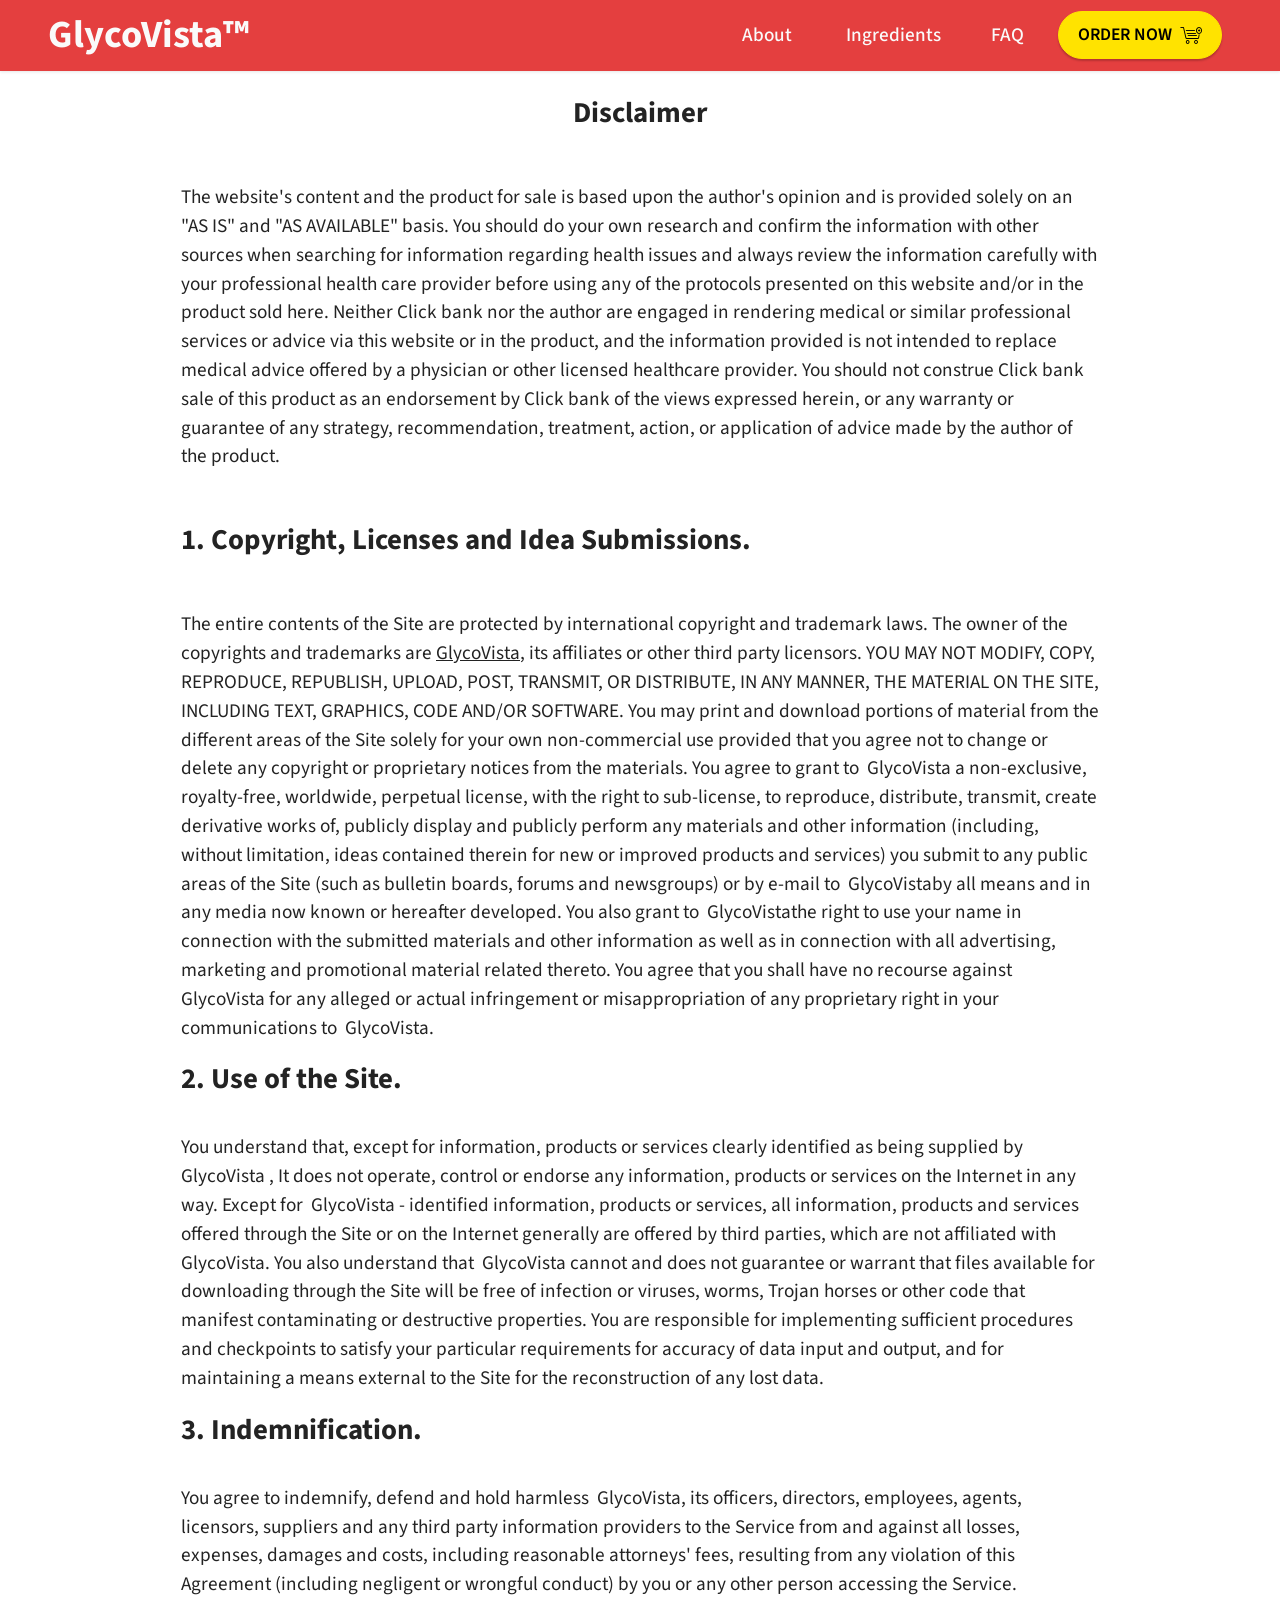
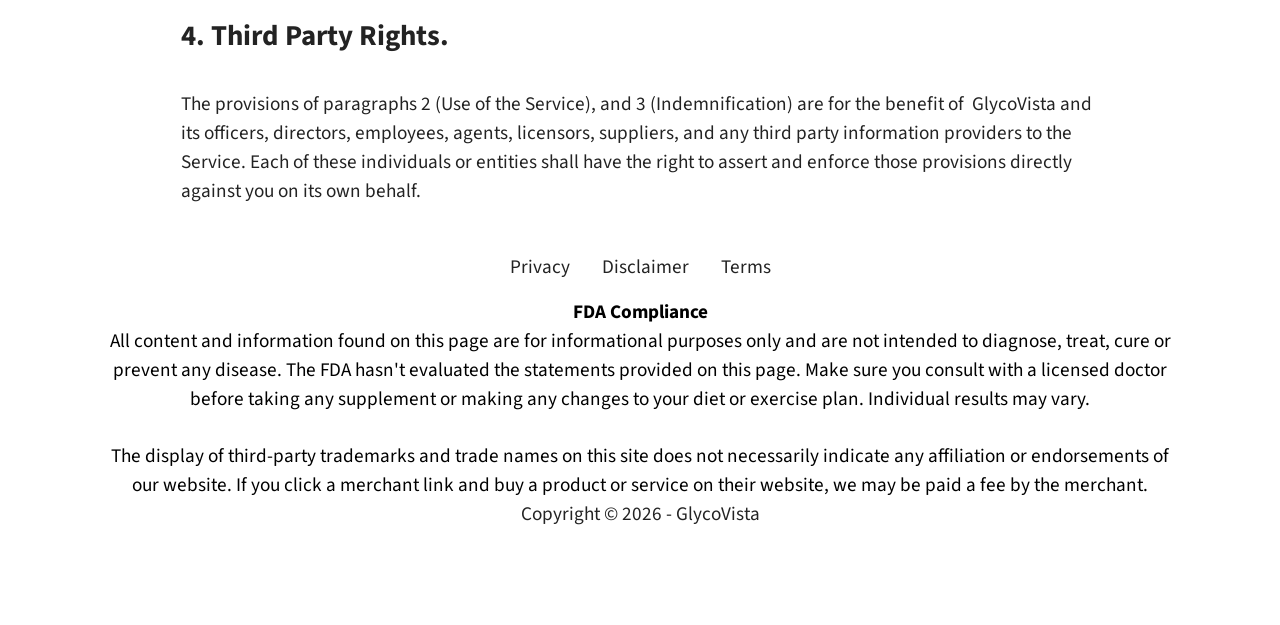
<file: disclaimer.html>
<!DOCTYPE html>
<html  >
<head>
  <!-- Site made with Mobirise Website Builder v6.1.12, https://mobirise.com -->
  <meta charset="UTF-8">
  <meta http-equiv="X-UA-Compatible" content="IE=edge">
  <meta name="generator" content="Mobirise v6.1.12, mobirise.com">
  <meta name="viewport" content="width=device-width, initial-scale=1, minimum-scale=1">
  <link rel="shortcut icon" href="assets/images/favicon-128x128.png" type="image/x-icon">
  <meta name="description" content="Disclaimer">
  
  
  <title>Disclaimer</title>
  <link rel="stylesheet" href="assets/web/assets/mobirise-icons/mobirise-icons.css">
  <link rel="stylesheet" href="assets/bootstrap/css/bootstrap.min.css">
  <link rel="stylesheet" href="assets/animatecss/animate.css">
  <link rel="stylesheet" href="assets/dropdown/css/style.css">
  <link rel="stylesheet" href="assets/socicon/css/styles.css">
  <link rel="stylesheet" href="assets/theme/css/style.css">
  <link rel="preload" href="https://fonts.googleapis.com/css?family=Source+Sans+Pro:200,200i,300,300i,400,400i,600,600i,700,700i,900,900i&display=swap" as="style" onload="this.onload=null;this.rel='stylesheet'">
  <noscript><link rel="stylesheet" href="https://fonts.googleapis.com/css?family=Source+Sans+Pro:200,200i,300,300i,400,400i,600,600i,700,700i,900,900i&display=swap"></noscript>
  <link rel="preload" as="style" href="assets/mobirise/css/mbr-additional.css?v=4MhfNt"><link rel="stylesheet" href="assets/mobirise/css/mbr-additional.css?v=4MhfNt" type="text/css">

  
  
  
</head>
<body>
  
  <section data-bs-version="5.1" class="menu menu2 cid-tmA18yABu7" once="menu" id="menu2-3i">
    
    <nav class="navbar navbar-dropdown navbar-fixed-top navbar-expand-lg">
        <div class="container-fluid">
            <div class="navbar-brand">
                
                <span class="navbar-caption-wrap"><a class="navbar-caption text-white text-primary display-2" href="https://mwebscout.com/10883/2099/18/?&subid=vistaa">GlycoVista™<br></a></span>
            </div>
            <button class="navbar-toggler" type="button" data-toggle="collapse" data-bs-toggle="collapse" data-target="#navbarSupportedContent" data-bs-target="#navbarSupportedContent" aria-controls="navbarNavAltMarkup" aria-expanded="false" aria-label="Toggle navigation">
                <div class="hamburger">
                    <span></span>
                    <span></span>
                    <span></span>
                    <span></span>
                </div>
            </button>
            <div class="collapse navbar-collapse" id="navbarSupportedContent">
                <ul class="navbar-nav nav-dropdown" data-app-modern-menu="true"><li class="nav-item"><a class="nav-link link text-white text-primary display-7" href="index.html#content4-6v">About&nbsp;</a></li>
                    <li class="nav-item"><a class="nav-link link text-white text-primary display-7" href="index.html#content9-6c">Ingredients</a>
                    </li><li class="nav-item"><a class="nav-link link text-white text-primary display-7" href="index.html#content16-19">FAQ</a></li></ul>
                
                <div class="navbar-buttons mbr-section-btn"><a class="btn btn-primary display-4" href="https://mwebscout.com/10883/2099/18/?&subid=vistaa"><span class="mbri-cart-add mbr-iconfont mbr-iconfont-btn"></span>ORDER NOW</a></div>
            </div>
        </div>
    </nav>
</section>

<section data-bs-version="5.1" class="content4 cid-tnPBHiR7om" id="content4-3j">
    

    
    
    <div class="container">
        <div class="row justify-content-center">
            <div class="title col-md-12 col-lg-10">
                <h3 class="mbr-section-title mbr-fonts-style align-center mb-4 display-5"><strong>Disclaimer</strong>
                </h3>
                
                
            </div>
        </div>
    </div>
</section>

<section data-bs-version="5.1" class="content5 cid-tAItBoYvZy" id="content5-5b">
    
    <div class="container">
        <div class="row justify-content-center">
            <div class="col-md-12 col-lg-10">
                
                
                <p class="mbr-text mbr-fonts-style display-7">
                    The website's content and the product for sale is based upon the author's opinion and is provided solely on an "AS IS" and "AS AVAILABLE" basis. You should do your own research and confirm the information with other sources when searching for information regarding health issues and always review the information carefully with your professional health care provider before using any of the protocols presented on this website and/or in the product sold here. Neither Click bank nor the author are engaged in rendering medical or similar professional services or advice via this website or in the product, and the information provided is not intended to replace medical advice offered by a physician or other licensed healthcare provider. You should not construe Click bank sale of this product as an endorsement by Click bank of the views expressed herein, or any warranty or guarantee of any strategy, recommendation, treatment, action, or application of advice made by the author of the product.</p>
            </div>
        </div>
    </div>
</section>

<section data-bs-version="5.1" class="content4 cid-tAItU4vJtG" id="content4-5c">
    

    
    
    <div class="container">
        <div class="row justify-content-center">
            <div class="title col-md-12 col-lg-10">
                <h3 class="mbr-section-title mbr-fonts-style align-center mb-4 display-5"><strong>1. Copyright, Licenses and Idea Submissions.</strong></h3>
                
                
            </div>
        </div>
    </div>
</section>

<section data-bs-version="5.1" class="content5 cid-tAIu7JBlQI" id="content5-5d">
    
    <div class="container">
        <div class="row justify-content-center">
            <div class="col-md-12 col-lg-10">
                
                
                <p class="mbr-text mbr-fonts-style display-7">
                    The entire contents of the Site are protected by international copyright and trademark laws. The owner of the copyrights and trademarks are <u>GlycoVista</u>, its affiliates or other third party licensors. YOU MAY NOT MODIFY, COPY, REPRODUCE, REPUBLISH, UPLOAD, POST, TRANSMIT, OR DISTRIBUTE, IN ANY MANNER, THE MATERIAL ON THE SITE, INCLUDING TEXT, GRAPHICS, CODE AND/OR SOFTWARE. You may print and download portions of material from the different areas of the Site solely for your own non-commercial use provided that you agree not to change or delete any copyright or proprietary notices from the materials. You agree to grant to&nbsp; GlycoVista&nbsp;a non-exclusive, royalty-free, worldwide, perpetual license, with the right to sub-license, to reproduce, distribute, transmit, create derivative works of, publicly display and publicly perform any materials and other information (including, without limitation, ideas contained therein for new or improved products and services) you submit to any public areas of the Site (such as bulletin boards, forums and newsgroups) or by e-mail to&nbsp; GlycoVistaby all means and in any media now known or hereafter developed. You also grant to&nbsp; GlycoVistathe right to use your name in connection with the submitted materials and other information as well as in connection with all advertising, marketing and promotional material related thereto. You agree that you shall have no recourse against&nbsp; GlycoVista&nbsp;for any alleged or actual infringement or misappropriation of any proprietary right in your communications to&nbsp; GlycoVista.</p>
            </div>
        </div>
    </div>
</section>

<section data-bs-version="5.1" class="content4 cid-tAIug8sEMw" id="content4-5e">
    

    
    
    <div class="container">
        <div class="row justify-content-center">
            <div class="title col-md-12 col-lg-10">
                <h3 class="mbr-section-title mbr-fonts-style align-center mb-4 display-5"><strong>2. Use of the Site.</strong></h3>
                
                
            </div>
        </div>
    </div>
</section>

<section data-bs-version="5.1" class="content5 cid-tAIuslZqyq" id="content5-5f">
    
    <div class="container">
        <div class="row justify-content-center">
            <div class="col-md-12 col-lg-10">
                
                
                <p class="mbr-text mbr-fonts-style display-7">
                    You understand that, except for information, products or services clearly identified as being supplied by&nbsp; GlycoVista&nbsp;, It&nbsp;does not operate, control or endorse any information, products or services on the Internet in any way. Except for&nbsp; GlycoVista&nbsp;- identified information, products or services, all information, products and services offered through the Site or on the Internet generally are offered by third parties, which are not affiliated with&nbsp; GlycoVista.&nbsp;You also understand that&nbsp; GlycoVista&nbsp;cannot and does not guarantee or warrant that files available for downloading through the Site will be free of infection or viruses, worms, Trojan horses or other code that manifest contaminating or destructive properties. You are responsible for implementing sufficient procedures and checkpoints to satisfy your particular requirements for accuracy of data input and output, and for maintaining a means external to the Site for the reconstruction of any lost data.</p>
            </div>
        </div>
    </div>
</section>

<section data-bs-version="5.1" class="content4 cid-tAIuAgAte2" id="content4-5g">
    

    
    
    <div class="container">
        <div class="row justify-content-center">
            <div class="title col-md-12 col-lg-10">
                <h3 class="mbr-section-title mbr-fonts-style align-center mb-4 display-5"><strong>3. Indemnification.</strong></h3>
                
                
            </div>
        </div>
    </div>
</section>

<section data-bs-version="5.1" class="content5 cid-tAIuBh2mSm" id="content5-5h">
    
    <div class="container">
        <div class="row justify-content-center">
            <div class="col-md-12 col-lg-10">
                
                
                <p class="mbr-text mbr-fonts-style display-7">
                    You agree to indemnify, defend and hold harmless&nbsp; GlycoVista, its officers, directors, employees, agents, licensors, suppliers and any third party information providers to the Service from and against all losses, expenses, damages and costs, including reasonable attorneys' fees, resulting from any violation of this Agreement (including negligent or wrongful conduct) by you or any other person accessing the Service.</p>
            </div>
        </div>
    </div>
</section>

<section data-bs-version="5.1" class="content4 cid-tAIuNhwiAn" id="content4-5i">
    

    
    
    <div class="container">
        <div class="row justify-content-center">
            <div class="title col-md-12 col-lg-10">
                <h3 class="mbr-section-title mbr-fonts-style align-center mb-4 display-5"><strong>4. Third Party Rights.</strong></h3>
                
                
            </div>
        </div>
    </div>
</section>

<section data-bs-version="5.1" class="content5 cid-tAIuO10ISX" id="content5-5j">
    
    <div class="container">
        <div class="row justify-content-center">
            <div class="col-md-12 col-lg-10">
                
                
                <p class="mbr-text mbr-fonts-style display-7">
                    The provisions of paragraphs 2 (Use of the Service), and 3 (Indemnification) are for the benefit of&nbsp; GlycoVista&nbsp;and its officers, directors, employees, agents, licensors, suppliers, and any third party information providers to the Service. Each of these individuals or entities shall have the right to assert and enforce those provisions directly against you on its own behalf.</p>
            </div>
        </div>
    </div>
</section>

<section data-bs-version="5.1" class="footer3 cid-tBujDcPTMr" once="footers" id="footer3-64">

    

    

    <div class="container">
        <div class="media-container-row align-center mbr-white">
            <div class="row row-links">
                <ul class="foot-menu">
                    
                    
                    
                    
                    
                <li class="foot-menu-item mbr-fonts-style display-7"><a href="privacy.html" class="text-danger" target="_blank">Privacy</a></li><li class="foot-menu-item mbr-fonts-style display-7"><a href="disclaimer.html" class="text-black">Disclaimer</a></li><li class="foot-menu-item mbr-fonts-style display-7"><a href="terms.html" class="text-danger" target="_blank">Terms</a></li></ul>
            </div>
            
            <div class="row row-copirayt">
                <p class="mbr-text mb-0 mbr-fonts-style mbr-white align-center display-7"><strong>FDA Compliance</strong><br>All content and information found on this page are for informational purposes only and are not intended to diagnose, treat, cure or prevent any disease. The FDA hasn't evaluated the statements provided on this page. Make sure you consult with a licensed doctor before taking any supplement or making any changes to your diet or exercise plan. Individual results may vary.<br>
<br>The display of third-party trademarks and trade names on this site does not necessarily indicate any affiliation or endorsements of our website. If you click a merchant link and buy a product or service on their website, we may be paid a fee by the merchant.
<br><strong><a href="https://glyycovista.com" class="text-danger">Copyright © 2026 -&nbsp;</a></strong><a href="https://glyycovista.com" class="text-danger">GlycoVista</a> </p>
            </div>
        </div>
    </div>
</section><section class="display-7" style="padding: 0;align-items: center;justify-content: center;flex-wrap: wrap;    align-content: center;display: flex;position: relative;height: 4rem;"><a href="https://mobiri.se/" style="flex: 1 1;height: 4rem;position: absolute;width: 100%;z-index: 1;"><img alt="" style="height: 4rem;" src="[data-uri]"></a><p style="margin: 0;text-align: center;" class="display-7">&#8204;</p><a style="z-index:1" href="https://mobirise.com">Mobirise.com </a></section><script src="assets/bootstrap/js/bootstrap.bundle.min.js"></script>  <script src="assets/smoothscroll/smooth-scroll.js"></script>  <script src="assets/ytplayer/index.js"></script>  <script src="assets/dropdown/js/navbar-dropdown.js"></script>  <script src="assets/theme/js/script.js"></script>  
  
  
 <div id="scrollToTop" class="scrollToTop mbr-arrow-up"><a style="text-align: center;"><i class="mbr-arrow-up-icon mbr-arrow-up-icon-cm cm-icon cm-icon-smallarrow-up"></i></a></div>
    <input name="animation" type="hidden">
  </body>
</html>
</file>
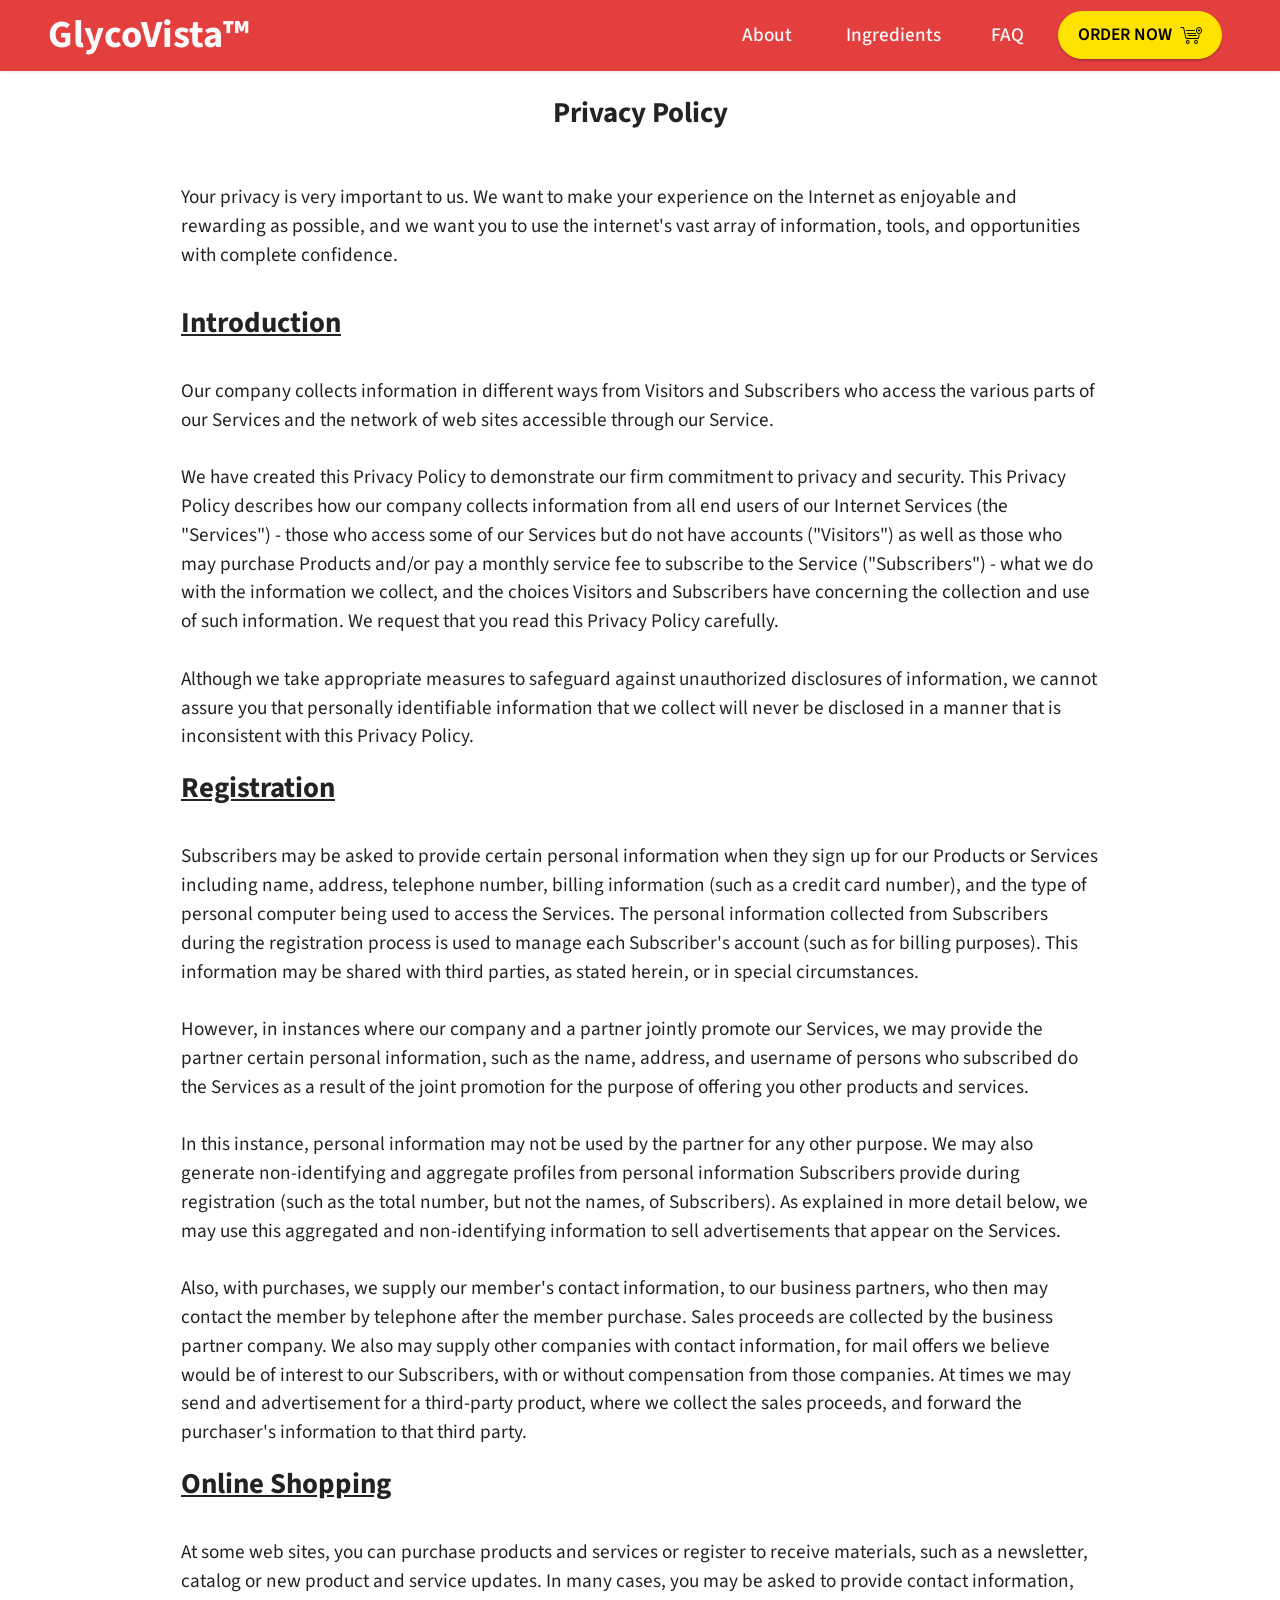
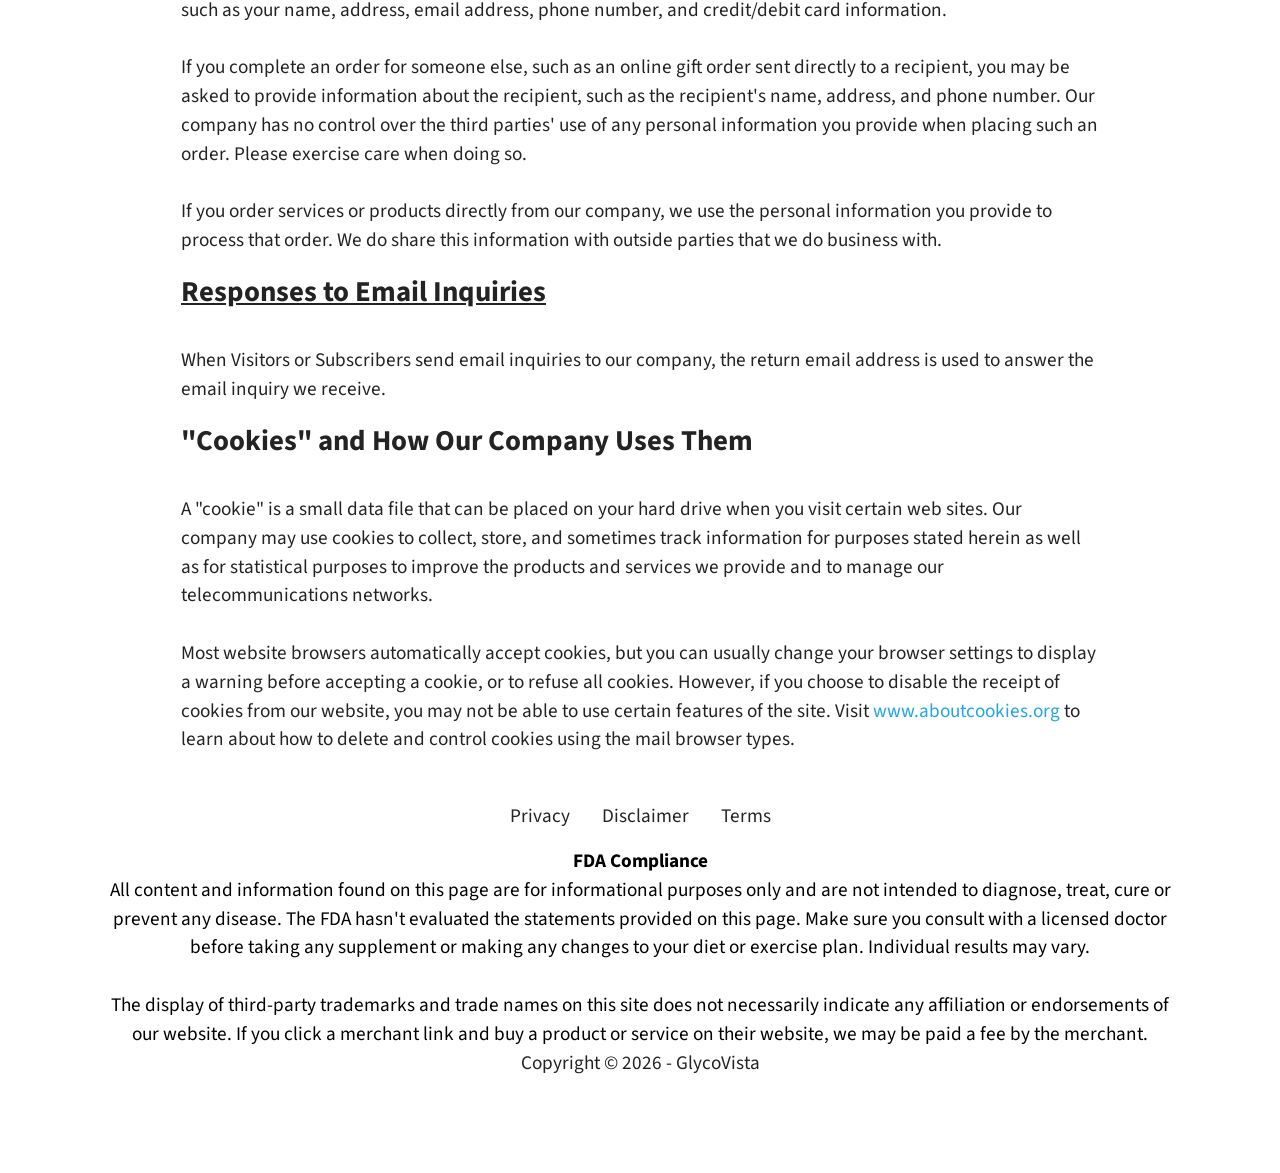
<file: privacy.html>
<!DOCTYPE html>
<html  >
<head>
  <!-- Site made with Mobirise Website Builder v6.1.12, https://mobirise.com -->
  <meta charset="UTF-8">
  <meta http-equiv="X-UA-Compatible" content="IE=edge">
  <meta name="generator" content="Mobirise v6.1.12, mobirise.com">
  <meta name="viewport" content="width=device-width, initial-scale=1, minimum-scale=1">
  <link rel="shortcut icon" href="assets/images/favicon-128x128.png" type="image/x-icon">
  <meta name="description" content="Privacy Policy">
  
  
  <title>Privacy Policy</title>
  <link rel="stylesheet" href="assets/web/assets/mobirise-icons/mobirise-icons.css">
  <link rel="stylesheet" href="assets/bootstrap/css/bootstrap.min.css">
  <link rel="stylesheet" href="assets/animatecss/animate.css">
  <link rel="stylesheet" href="assets/dropdown/css/style.css">
  <link rel="stylesheet" href="assets/socicon/css/styles.css">
  <link rel="stylesheet" href="assets/theme/css/style.css">
  <link rel="preload" href="https://fonts.googleapis.com/css?family=Source+Sans+Pro:200,200i,300,300i,400,400i,600,600i,700,700i,900,900i&display=swap" as="style" onload="this.onload=null;this.rel='stylesheet'">
  <noscript><link rel="stylesheet" href="https://fonts.googleapis.com/css?family=Source+Sans+Pro:200,200i,300,300i,400,400i,600,600i,700,700i,900,900i&display=swap"></noscript>
  <link rel="preload" as="style" href="assets/mobirise/css/mbr-additional.css?v=u46x8f"><link rel="stylesheet" href="assets/mobirise/css/mbr-additional.css?v=u46x8f" type="text/css">

  
  
  
</head>
<body>
  
  <section data-bs-version="5.1" class="menu menu2 cid-tmA18yABu7" once="menu" id="menu2-38">
    
    <nav class="navbar navbar-dropdown navbar-fixed-top navbar-expand-lg">
        <div class="container-fluid">
            <div class="navbar-brand">
                
                <span class="navbar-caption-wrap"><a class="navbar-caption text-white text-primary display-2" href="https://mwebscout.com/10883/2099/18/?&subid=vistaa">GlycoVista™<br></a></span>
            </div>
            <button class="navbar-toggler" type="button" data-toggle="collapse" data-bs-toggle="collapse" data-target="#navbarSupportedContent" data-bs-target="#navbarSupportedContent" aria-controls="navbarNavAltMarkup" aria-expanded="false" aria-label="Toggle navigation">
                <div class="hamburger">
                    <span></span>
                    <span></span>
                    <span></span>
                    <span></span>
                </div>
            </button>
            <div class="collapse navbar-collapse" id="navbarSupportedContent">
                <ul class="navbar-nav nav-dropdown" data-app-modern-menu="true"><li class="nav-item"><a class="nav-link link text-white text-primary display-7" href="index.html#content4-6v">About&nbsp;</a></li>
                    <li class="nav-item"><a class="nav-link link text-white text-primary display-7" href="index.html#content9-6c">Ingredients</a>
                    </li><li class="nav-item"><a class="nav-link link text-white text-primary display-7" href="index.html#content16-19">FAQ</a></li></ul>
                
                <div class="navbar-buttons mbr-section-btn"><a class="btn btn-primary display-4" href="https://mwebscout.com/10883/2099/18/?&subid=vistaa"><span class="mbri-cart-add mbr-iconfont mbr-iconfont-btn"></span>ORDER NOW</a></div>
            </div>
        </div>
    </nav>
</section>

<section data-bs-version="5.1" class="content4 cid-tnPkNcgxWQ" id="content4-39">
    

    
    
    <div class="container">
        <div class="row justify-content-center">
            <div class="title col-md-12 col-lg-10">
                <h3 class="mbr-section-title mbr-fonts-style align-center mb-4 display-5"><strong>Privacy Policy</strong></h3>
                
                
            </div>
        </div>
    </div>
</section>

<section data-bs-version="5.1" class="content5 cid-tAIwmdX5cy" id="content5-5l">
    
    <div class="container">
        <div class="row justify-content-center">
            <div class="col-md-12 col-lg-10">
                
                
                <p class="mbr-text mbr-fonts-style display-7">
                    Your privacy is very important to us. We want to make your experience on the Internet as enjoyable and rewarding as possible, and we want you to use the internet's vast array of information, tools, and opportunities with complete confidence.</p>
            </div>
        </div>
    </div>
</section>

<section data-bs-version="5.1" class="content4 cid-tAIwup1y0c" id="content4-5m">
    

    
    
    <div class="container">
        <div class="row justify-content-center">
            <div class="title col-md-12 col-lg-10">
                <h3 class="mbr-section-title mbr-fonts-style align-center mb-4 display-5">
                    <strong><u>Introduction</u></strong>
                </h3>
                
                
            </div>
        </div>
    </div>
</section>

<section data-bs-version="5.1" class="content5 cid-tAIwuP4nms" id="content5-5n">
    
    <div class="container">
        <div class="row justify-content-center">
            <div class="col-md-12 col-lg-10">
                
                
                <p class="mbr-text mbr-fonts-style display-7">Our company collects information in different ways from Visitors and Subscribers who access the various parts of our Services and the network of web sites accessible through our Service.
<br>
<br>We have created this Privacy Policy to demonstrate our firm commitment to privacy and security. This Privacy Policy describes how our company collects information from all end users of our Internet Services (the "Services") - those who access some of our Services but do not have accounts ("Visitors") as well as those who may purchase Products and/or pay a monthly service fee to subscribe to the Service ("Subscribers") - what we do with the information we collect, and the choices Visitors and Subscribers have concerning the collection and use of such information. We request that you read this Privacy Policy carefully.
<br>
<br>Although we take appropriate measures to safeguard against unauthorized disclosures of information, we cannot assure you that personally identifiable information that we collect will never be disclosed in a manner that is inconsistent with this Privacy Policy.</p>
            </div>
        </div>
    </div>
</section>

<section data-bs-version="5.1" class="content4 cid-tAIwITVYKF" id="content4-5o">
    

    
    
    <div class="container">
        <div class="row justify-content-center">
            <div class="title col-md-12 col-lg-10">
                <h3 class="mbr-section-title mbr-fonts-style align-center mb-4 display-5">
                    <strong><u>Registration</u></strong>
                </h3>
                
                
            </div>
        </div>
    </div>
</section>

<section data-bs-version="5.1" class="content5 cid-tAIwJa2ELA" id="content5-5p">
    
    <div class="container">
        <div class="row justify-content-center">
            <div class="col-md-12 col-lg-10">
                
                
                <p class="mbr-text mbr-fonts-style display-7">Subscribers may be asked to provide certain personal information when they sign up for our Products or Services including name, address, telephone number, billing information (such as a credit card number), and the type of personal computer being used to access the Services. The personal information collected from Subscribers during the registration process is used to manage each Subscriber's account (such as for billing purposes). This information may be shared with third parties, as stated herein, or in special circumstances.
<br>
<br>However, in instances where our company and a partner jointly promote our Services, we may provide the partner certain personal information, such as the name, address, and username of persons who subscribed do the Services as a result of the joint promotion for the purpose of offering you other products and services.
<br>
<br>In this instance, personal information may not be used by the partner for any other purpose. We may also generate non-identifying and aggregate profiles from personal information Subscribers provide during registration (such as the total number, but not the names, of Subscribers). As explained in more detail below, we may use this aggregated and non-identifying information to sell advertisements that appear on the Services.
<br>
<br>Also, with purchases, we supply our member's contact information, to our business partners, who then may contact the member by telephone after the member purchase. Sales proceeds are collected by the business partner company. We also may supply other companies with contact information, for mail offers we believe would be of interest to our Subscribers, with or without compensation from those companies. At times we may send and advertisement for a third-party product, where we collect the sales proceeds, and forward the purchaser's information to that third party.</p>
            </div>
        </div>
    </div>
</section>

<section data-bs-version="5.1" class="content4 cid-tAIwYeYRku" id="content4-5q">
    

    
    
    <div class="container">
        <div class="row justify-content-center">
            <div class="title col-md-12 col-lg-10">
                <h3 class="mbr-section-title mbr-fonts-style align-center mb-4 display-5"><strong><u>Online Shopping</u></strong></h3>
                
                
            </div>
        </div>
    </div>
</section>

<section data-bs-version="5.1" class="content5 cid-tAIwYvSPJt" id="content5-5r">
    
    <div class="container">
        <div class="row justify-content-center">
            <div class="col-md-12 col-lg-10">
                
                
                <p class="mbr-text mbr-fonts-style display-7">At some web sites, you can purchase products and services or register to receive materials, such as a newsletter, catalog or new product and service updates. In many cases, you may be asked to provide contact information, such as your name, address, email address, phone number, and credit/debit card information.
<br>
<br>If you complete an order for someone else, such as an online gift order sent directly to a recipient, you may be asked to provide information about the recipient, such as the recipient's name, address, and phone number. Our company has no control over the third parties' use of any personal information you provide when placing such an order. Please exercise care when doing so.
<br>
<br>If you order services or products directly from our company, we use the personal information you provide to process that order. We do share this information with outside parties that we do business with.</p>
            </div>
        </div>
    </div>
</section>

<section data-bs-version="5.1" class="content4 cid-tAIxkslOva" id="content4-5s">
    

    
    
    <div class="container">
        <div class="row justify-content-center">
            <div class="title col-md-12 col-lg-10">
                <h3 class="mbr-section-title mbr-fonts-style align-center mb-4 display-5"><strong><u>Responses to Email Inquiries</u></strong></h3>
                
                
            </div>
        </div>
    </div>
</section>

<section data-bs-version="5.1" class="content5 cid-tAIxkICWSd" id="content5-5t">
    
    <div class="container">
        <div class="row justify-content-center">
            <div class="col-md-12 col-lg-10">
                
                
                <p class="mbr-text mbr-fonts-style display-7">
                    When Visitors or Subscribers send email inquiries to our company, the return email address is used to answer the email inquiry we receive.</p>
            </div>
        </div>
    </div>
</section>

<section data-bs-version="5.1" class="content4 cid-tAIxxMky6a" id="content4-5u">
    

    
    
    <div class="container">
        <div class="row justify-content-center">
            <div class="title col-md-12 col-lg-10">
                <h3 class="mbr-section-title mbr-fonts-style align-center mb-4 display-5"><strong>"Cookies" and How Our Company Uses Them</strong></h3>
                
                
            </div>
        </div>
    </div>
</section>

<section data-bs-version="5.1" class="content5 cid-tAIxyftNwT" id="content5-5v">
    
    <div class="container">
        <div class="row justify-content-center">
            <div class="col-md-12 col-lg-10">
                
                
                <p class="mbr-text mbr-fonts-style display-7">A "cookie" is a small data file that can be placed on your hard drive when you visit certain web sites. Our company may use cookies to collect, store, and sometimes track information for purposes stated herein as well as for statistical purposes to improve the products and services we provide and to manage our telecommunications networks.
<br>
<br>Most website browsers automatically accept cookies, but you can usually change your browser settings to display a warning before accepting a cookie, or to refuse all cookies. However, if you choose to disable the receipt of cookies from our website, you may not be able to use certain features of the site. Visit <a href="https://www.aboutcookies.org/" class="text-info" target="_blank">www.aboutcookies.org</a> to learn about how to delete and control cookies using the mail browser types.</p>
            </div>
        </div>
    </div>
</section>

<section data-bs-version="5.1" class="footer3 cid-tBujDcPTMr" once="footers" id="footer3-64">

    

    

    <div class="container">
        <div class="media-container-row align-center mbr-white">
            <div class="row row-links">
                <ul class="foot-menu">
                    
                    
                    
                    
                    
                <li class="foot-menu-item mbr-fonts-style display-7"><a href="privacy.html" class="text-danger" target="_blank">Privacy</a></li><li class="foot-menu-item mbr-fonts-style display-7"><a href="disclaimer.html" class="text-black">Disclaimer</a></li><li class="foot-menu-item mbr-fonts-style display-7"><a href="terms.html" class="text-danger" target="_blank">Terms</a></li></ul>
            </div>
            
            <div class="row row-copirayt">
                <p class="mbr-text mb-0 mbr-fonts-style mbr-white align-center display-7"><strong>FDA Compliance</strong><br>All content and information found on this page are for informational purposes only and are not intended to diagnose, treat, cure or prevent any disease. The FDA hasn't evaluated the statements provided on this page. Make sure you consult with a licensed doctor before taking any supplement or making any changes to your diet or exercise plan. Individual results may vary.<br>
<br>The display of third-party trademarks and trade names on this site does not necessarily indicate any affiliation or endorsements of our website. If you click a merchant link and buy a product or service on their website, we may be paid a fee by the merchant.
<br><strong><a href="https://glyycovista.com" class="text-danger">Copyright © 2026 -&nbsp;</a></strong><a href="https://glyycovista.com" class="text-danger">GlycoVista</a> </p>
            </div>
        </div>
    </div>
</section><section class="display-7" style="padding: 0;align-items: center;justify-content: center;flex-wrap: wrap;    align-content: center;display: flex;position: relative;height: 4rem;"><a href="https://mobiri.se/" style="flex: 1 1;height: 4rem;position: absolute;width: 100%;z-index: 1;"><img alt="" style="height: 4rem;" src="[data-uri]"></a><p style="margin: 0;text-align: center;" class="display-7">&#8204;</p><a style="z-index:1" href="https://mobirise.com/builder/ai-website-generator.html">AI Website Generator</a></section><script src="assets/bootstrap/js/bootstrap.bundle.min.js"></script>  <script src="assets/smoothscroll/smooth-scroll.js"></script>  <script src="assets/ytplayer/index.js"></script>  <script src="assets/dropdown/js/navbar-dropdown.js"></script>  <script src="assets/theme/js/script.js"></script>  
  
  
 <div id="scrollToTop" class="scrollToTop mbr-arrow-up"><a style="text-align: center;"><i class="mbr-arrow-up-icon mbr-arrow-up-icon-cm cm-icon cm-icon-smallarrow-up"></i></a></div>
    <input name="animation" type="hidden">
  </body>
</html>
</file>
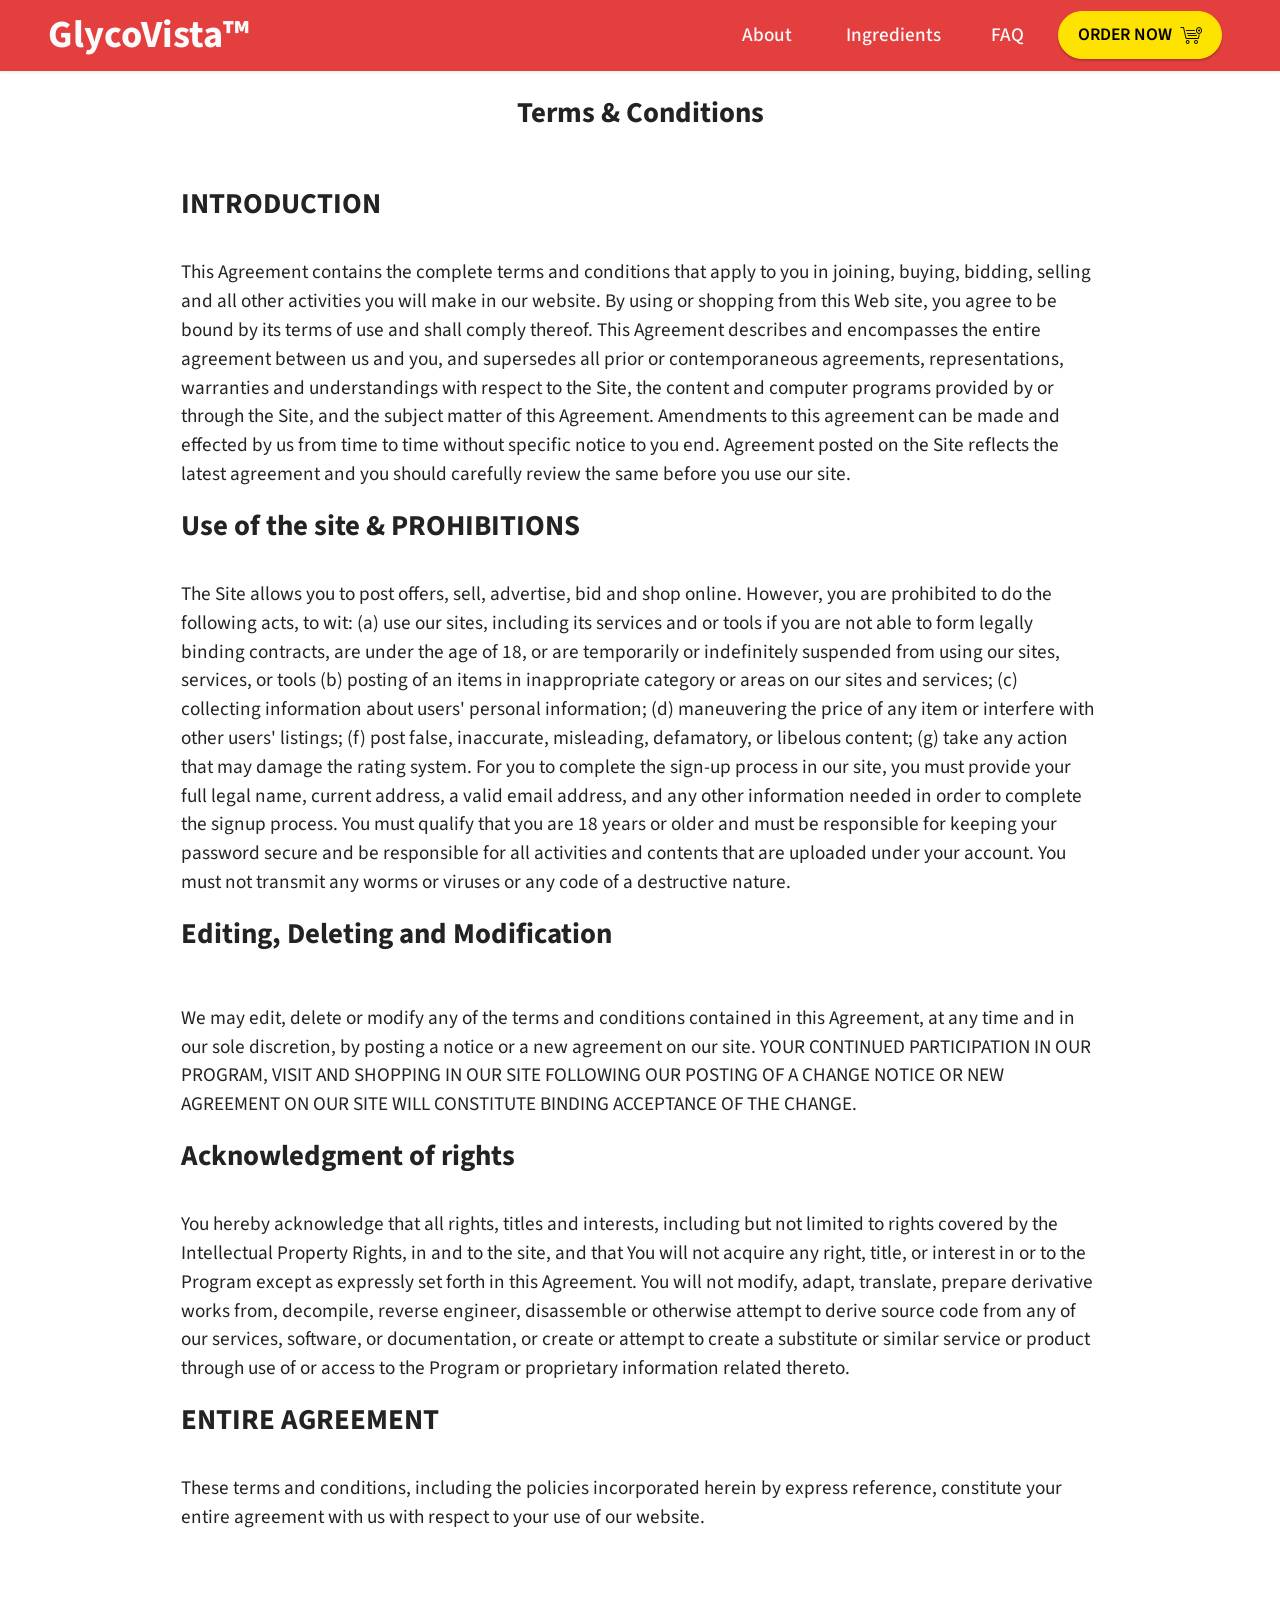
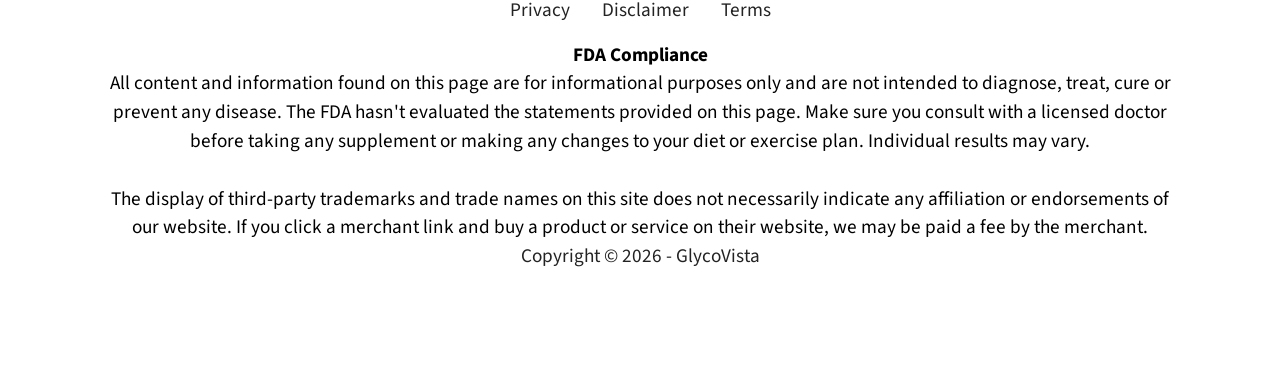
<file: terms.html>
<!DOCTYPE html>
<html  >
<head>
  <!-- Site made with Mobirise Website Builder v6.1.12, https://mobirise.com -->
  <meta charset="UTF-8">
  <meta http-equiv="X-UA-Compatible" content="IE=edge">
  <meta name="generator" content="Mobirise v6.1.12, mobirise.com">
  <meta name="viewport" content="width=device-width, initial-scale=1, minimum-scale=1">
  <link rel="shortcut icon" href="assets/images/favicon-128x128.png" type="image/x-icon">
  <meta name="description" content="Terms and Conditions">
  
  
  <title>Terms and Conditions</title>
  <link rel="stylesheet" href="assets/web/assets/mobirise-icons/mobirise-icons.css">
  <link rel="stylesheet" href="assets/bootstrap/css/bootstrap.min.css">
  <link rel="stylesheet" href="assets/animatecss/animate.css">
  <link rel="stylesheet" href="assets/dropdown/css/style.css">
  <link rel="stylesheet" href="assets/socicon/css/styles.css">
  <link rel="stylesheet" href="assets/theme/css/style.css">
  <link rel="preload" href="https://fonts.googleapis.com/css?family=Source+Sans+Pro:200,200i,300,300i,400,400i,600,600i,700,700i,900,900i&display=swap" as="style" onload="this.onload=null;this.rel='stylesheet'">
  <noscript><link rel="stylesheet" href="https://fonts.googleapis.com/css?family=Source+Sans+Pro:200,200i,300,300i,400,400i,600,600i,700,700i,900,900i&display=swap"></noscript>
  <link rel="preload" as="style" href="assets/mobirise/css/mbr-additional.css?v=RaqWRF"><link rel="stylesheet" href="assets/mobirise/css/mbr-additional.css?v=RaqWRF" type="text/css">

  
  
  
</head>
<body>
  
  <section data-bs-version="5.1" class="menu menu2 cid-tmA18yABu7" once="menu" id="menu2-3n">
    
    <nav class="navbar navbar-dropdown navbar-fixed-top navbar-expand-lg">
        <div class="container-fluid">
            <div class="navbar-brand">
                
                <span class="navbar-caption-wrap"><a class="navbar-caption text-white text-primary display-2" href="https://mwebscout.com/10883/2099/18/?&subid=vistaa">GlycoVista™<br></a></span>
            </div>
            <button class="navbar-toggler" type="button" data-toggle="collapse" data-bs-toggle="collapse" data-target="#navbarSupportedContent" data-bs-target="#navbarSupportedContent" aria-controls="navbarNavAltMarkup" aria-expanded="false" aria-label="Toggle navigation">
                <div class="hamburger">
                    <span></span>
                    <span></span>
                    <span></span>
                    <span></span>
                </div>
            </button>
            <div class="collapse navbar-collapse" id="navbarSupportedContent">
                <ul class="navbar-nav nav-dropdown" data-app-modern-menu="true"><li class="nav-item"><a class="nav-link link text-white text-primary display-7" href="index.html#content4-6v">About&nbsp;</a></li>
                    <li class="nav-item"><a class="nav-link link text-white text-primary display-7" href="index.html#content9-6c">Ingredients</a>
                    </li><li class="nav-item"><a class="nav-link link text-white text-primary display-7" href="index.html#content16-19">FAQ</a></li></ul>
                
                <div class="navbar-buttons mbr-section-btn"><a class="btn btn-primary display-4" href="https://mwebscout.com/10883/2099/18/?&subid=vistaa"><span class="mbri-cart-add mbr-iconfont mbr-iconfont-btn"></span>ORDER NOW</a></div>
            </div>
        </div>
    </nav>
</section>

<section data-bs-version="5.1" class="content4 cid-tnPEJs8dic" id="content4-3o">
    

    
    
    <div class="container">
        <div class="row justify-content-center">
            <div class="title col-md-12 col-lg-10">
                <h3 class="mbr-section-title mbr-fonts-style align-center mb-4 display-5"><strong>Terms &amp; Conditions</strong></h3>
                
                
            </div>
        </div>
    </div>
</section>

<section data-bs-version="5.1" class="content4 cid-tnPEXBpj6L" id="content4-3p">
    

    
    
    <div class="container">
        <div class="row justify-content-center">
            <div class="title col-md-12 col-lg-10">
                <h3 class="mbr-section-title mbr-fonts-style align-center mb-4 display-5"><strong>INTRODUCTION</strong><strong><br></strong></h3>
                <h4 class="mbr-section-subtitle align-center mbr-fonts-style mb-4 display-7"><p></p><p></p></h4>
                
            </div>
        </div>
    </div>
</section>

<section data-bs-version="5.1" class="content5 cid-tAIr9ROa9n" id="content5-51">
    
    <div class="container">
        <div class="row justify-content-center">
            <div class="col-md-12 col-lg-10">
                
                
                <p class="mbr-text mbr-fonts-style display-7">
                    This Agreement contains the complete terms and conditions that apply to you in joining, buying, bidding, selling and all other activities you will make in our website. By using or shopping from this Web site, you agree to be bound by its terms of use and shall comply thereof. This Agreement describes and encompasses the entire agreement between us and you, and supersedes all prior or contemporaneous agreements, representations, warranties and understandings with respect to the Site, the content and computer programs provided by or through the Site, and the subject matter of this Agreement. Amendments to this agreement can be made and effected by us from time to time without specific notice to you end. Agreement posted on the Site reflects the latest agreement and you should carefully review the same before you use our site.</p>
            </div>
        </div>
    </div>
</section>

<section data-bs-version="5.1" class="content4 cid-tAIrTUK5Zr" id="content4-53">
    

    
    
    <div class="container">
        <div class="row justify-content-center">
            <div class="title col-md-12 col-lg-10">
                <h3 class="mbr-section-title mbr-fonts-style align-center mb-4 display-5"><strong>Use of the site &amp; PROHIBITIONS</strong></h3>
                
                
            </div>
        </div>
    </div>
</section>

<section data-bs-version="5.1" class="content5 cid-tAIs6rd867" id="content5-54">
    
    <div class="container">
        <div class="row justify-content-center">
            <div class="col-md-12 col-lg-10">
                
                
                <p class="mbr-text mbr-fonts-style display-7">
                    The Site allows you to post offers, sell, advertise, bid and shop online. However, you are prohibited to do the following acts, to wit: (a) use our sites, including its services and or tools if you are not able to form legally binding contracts, are under the age of 18, or are temporarily or indefinitely suspended from using our sites, services, or tools (b) posting of an items in inappropriate category or areas on our sites and services; (c) collecting information about users' personal information; (d) maneuvering the price of any item or interfere with other users' listings; (f) post false, inaccurate, misleading, defamatory, or libelous content; (g) take any action that may damage the rating system. For you to complete the sign-up process in our site, you must provide your full legal name, current address, a valid email address, and any other information needed in order to complete the signup process. You must qualify that you are 18 years or older and must be responsible for keeping your password secure and be responsible for all activities and contents that are uploaded under your account. You must not transmit any worms or viruses or any code of a destructive nature.</p>
            </div>
        </div>
    </div>
</section>

<section data-bs-version="5.1" class="content4 cid-tAIslGM1SJ" id="content4-55">
    

    
    
    <div class="container">
        <div class="row justify-content-center">
            <div class="title col-md-12 col-lg-10">
                <h3 class="mbr-section-title mbr-fonts-style align-center mb-4 display-5"><strong>Editing, Deleting and Modification</strong></h3>
                
                
            </div>
        </div>
    </div>
</section>

<section data-bs-version="5.1" class="content5 cid-tAIsv58nWL" id="content5-56">
    
    <div class="container">
        <div class="row justify-content-center">
            <div class="col-md-12 col-lg-10">
                
                
                <p class="mbr-text mbr-fonts-style display-7">
                    We may edit, delete or modify any of the terms and conditions contained in this Agreement, at any time and in our sole discretion, by posting a notice or a new agreement on our site. YOUR CONTINUED PARTICIPATION IN OUR PROGRAM, VISIT AND SHOPPING IN OUR SITE FOLLOWING OUR POSTING OF A CHANGE NOTICE OR NEW AGREEMENT ON OUR SITE WILL CONSTITUTE BINDING ACCEPTANCE OF THE CHANGE.</p>
            </div>
        </div>
    </div>
</section>

<section data-bs-version="5.1" class="content4 cid-tAIsLehZVv" id="content4-57">
    

    
    
    <div class="container">
        <div class="row justify-content-center">
            <div class="title col-md-12 col-lg-10">
                <h3 class="mbr-section-title mbr-fonts-style align-center mb-4 display-5"><strong>Acknowledgment of rights</strong></h3>
                
                
            </div>
        </div>
    </div>
</section>

<section data-bs-version="5.1" class="content5 cid-tAIsSxp6uf" id="content5-58">
    
    <div class="container">
        <div class="row justify-content-center">
            <div class="col-md-12 col-lg-10">
                
                
                <p class="mbr-text mbr-fonts-style display-7">
                    You hereby acknowledge that all rights, titles and interests, including but not limited to rights covered by the Intellectual Property Rights, in and to the site, and that You will not acquire any right, title, or interest in or to the Program except as expressly set forth in this Agreement. You will not modify, adapt, translate, prepare derivative works from, decompile, reverse engineer, disassemble or otherwise attempt to derive source code from any of our services, software, or documentation, or create or attempt to create a substitute or similar service or product through use of or access to the Program or proprietary information related thereto.</p>
            </div>
        </div>
    </div>
</section>

<section data-bs-version="5.1" class="content4 cid-tAIt1ntlMd" id="content4-59">
    

    
    
    <div class="container">
        <div class="row justify-content-center">
            <div class="title col-md-12 col-lg-10">
                <h3 class="mbr-section-title mbr-fonts-style align-center mb-4 display-5"><strong>ENTIRE AGREEMENT</strong></h3>
                
                
            </div>
        </div>
    </div>
</section>

<section data-bs-version="5.1" class="content5 cid-tAItcp3ORt" id="content5-5a">
    
    <div class="container">
        <div class="row justify-content-center">
            <div class="col-md-12 col-lg-10">
                
                
                <p class="mbr-text mbr-fonts-style display-7">
                    These terms and conditions, including the policies incorporated herein by express reference, constitute your entire agreement with us with respect to your use of our website.</p>
            </div>
        </div>
    </div>
</section>

<section data-bs-version="5.1" class="footer3 cid-tBujDcPTMr" once="footers" id="footer3-64">

    

    

    <div class="container">
        <div class="media-container-row align-center mbr-white">
            <div class="row row-links">
                <ul class="foot-menu">
                    
                    
                    
                    
                    
                <li class="foot-menu-item mbr-fonts-style display-7"><a href="privacy.html" class="text-danger" target="_blank">Privacy</a></li><li class="foot-menu-item mbr-fonts-style display-7"><a href="disclaimer.html" class="text-black">Disclaimer</a></li><li class="foot-menu-item mbr-fonts-style display-7"><a href="terms.html" class="text-danger" target="_blank">Terms</a></li></ul>
            </div>
            
            <div class="row row-copirayt">
                <p class="mbr-text mb-0 mbr-fonts-style mbr-white align-center display-7"><strong>FDA Compliance</strong><br>All content and information found on this page are for informational purposes only and are not intended to diagnose, treat, cure or prevent any disease. The FDA hasn't evaluated the statements provided on this page. Make sure you consult with a licensed doctor before taking any supplement or making any changes to your diet or exercise plan. Individual results may vary.<br>
<br>The display of third-party trademarks and trade names on this site does not necessarily indicate any affiliation or endorsements of our website. If you click a merchant link and buy a product or service on their website, we may be paid a fee by the merchant.
<br><strong><a href="https://glyycovista.com" class="text-danger">Copyright © 2026 -&nbsp;</a></strong><a href="https://glyycovista.com" class="text-danger">GlycoVista</a> </p>
            </div>
        </div>
    </div>
</section><section class="display-7" style="padding: 0;align-items: center;justify-content: center;flex-wrap: wrap;    align-content: center;display: flex;position: relative;height: 4rem;"><a href="https://mobiri.se/" style="flex: 1 1;height: 4rem;position: absolute;width: 100%;z-index: 1;"><img alt="" style="height: 4rem;" src="[data-uri]"></a><p style="margin: 0;text-align: center;" class="display-7">&#8204;</p><a style="z-index:1" href="https://mobirise.com/offline-website-builder.html">Offline Website Software</a></section><script src="assets/bootstrap/js/bootstrap.bundle.min.js"></script>  <script src="assets/smoothscroll/smooth-scroll.js"></script>  <script src="assets/ytplayer/index.js"></script>  <script src="assets/dropdown/js/navbar-dropdown.js"></script>  <script src="assets/theme/js/script.js"></script>  
  
  
 <div id="scrollToTop" class="scrollToTop mbr-arrow-up"><a style="text-align: center;"><i class="mbr-arrow-up-icon mbr-arrow-up-icon-cm cm-icon cm-icon-smallarrow-up"></i></a></div>
    <input name="animation" type="hidden">
  </body>
</html>
</file>
<file: assets/web/assets/mobirise-icons2/mobirise2.css>
@font-face {
  font-family: 'Moririse2';
  font-display: swap;
  src:  url('mobirise2.eot?f2bix4');
  src:  url('mobirise2.eot?f2bix4#iefix') format('embedded-opentype'),
    url('mobirise2.woff2?f2bix4') format('woff2'),
    url('mobirise2.woff?f2bix4') format('woff'),
    url('mobirise2.ttf?f2bix4') format('truetype'),
    url('mobirise2.svg?f2bix4#mobirise2') format('svg');
  font-weight: normal;
  font-style: normal;
}

[class^="mobi-"], [class*=" mobi-"] {
  /* use !important to prevent issues with browser extensions that change fonts */
  font-family: 'Moririse2' !important;
  speak: none;
  font-style: normal;
  font-weight: normal;
  font-variant: normal;
  text-transform: none;
  line-height: 1;

  /* Better Font Rendering =========== */
  -webkit-font-smoothing: antialiased;
  -moz-osx-font-smoothing: grayscale;
}

.mobi-mbri-add-submenu:before {
  content: "\e900";
}
.mobi-mbri-alert:before {
  content: "\e901";
}
.mobi-mbri-align-center:before {
  content: "\e902";
}
.mobi-mbri-align-justify:before {
  content: "\e903";
}
.mobi-mbri-align-left:before {
  content: "\e904";
}
.mobi-mbri-align-right:before {
  content: "\e905";
}
.mobi-mbri-android:before {
  content: "\e906";
}
.mobi-mbri-apple:before {
  content: "\e907";
}
.mobi-mbri-arrow-down:before {
  content: "\e908";
}
.mobi-mbri-arrow-next:before {
  content: "\e909";
}
.mobi-mbri-arrow-prev:before {
  content: "\e90a";
}
.mobi-mbri-arrow-up:before {
  content: "\e90b";
}
.mobi-mbri-bold:before {
  content: "\e90c";
}
.mobi-mbri-bookmark:before {
  content: "\e90d";
}
.mobi-mbri-bootstrap:before {
  content: "\e90e";
}
.mobi-mbri-briefcase:before {
  content: "\e90f";
}
.mobi-mbri-browse:before {
  content: "\e910";
}
.mobi-mbri-bulleted-list:before {
  content: "\e911";
}
.mobi-mbri-calendar:before {
  content: "\e912";
}
.mobi-mbri-camera:before {
  content: "\e913";
}
.mobi-mbri-cart-add:before {
  content: "\e914";
}
.mobi-mbri-cart-full:before {
  content: "\e915";
}
.mobi-mbri-cash:before {
  content: "\e916";
}
.mobi-mbri-change-style:before {
  content: "\e917";
}
.mobi-mbri-chat:before {
  content: "\e918";
}
.mobi-mbri-clock:before {
  content: "\e919";
}
.mobi-mbri-close:before {
  content: "\e91a";
}
.mobi-mbri-cloud:before {
  content: "\e91b";
}
.mobi-mbri-code:before {
  content: "\e91c";
}
.mobi-mbri-contact-form:before {
  content: "\e91d";
}
.mobi-mbri-credit-card:before {
  content: "\e91e";
}
.mobi-mbri-cursor-click:before {
  content: "\e91f";
}
.mobi-mbri-cust-feedback:before {
  content: "\e920";
}
.mobi-mbri-database:before {
  content: "\e921";
}
.mobi-mbri-delivery:before {
  content: "\e922";
}
.mobi-mbri-desktop:before {
  content: "\e923";
}
.mobi-mbri-devices:before {
  content: "\e924";
}
.mobi-mbri-down:before {
  content: "\e925";
}
.mobi-mbri-download-2:before {
  content: "\e926";
}
.mobi-mbri-download:before {
  content: "\e927";
}
.mobi-mbri-drag-n-drop-2:before {
  content: "\e928";
}
.mobi-mbri-drag-n-drop:before {
  content: "\e929";
}
.mobi-mbri-edit-2:before {
  content: "\e92a";
}
.mobi-mbri-edit:before {
  content: "\e92b";
}
.mobi-mbri-error:before {
  content: "\e92c";
}
.mobi-mbri-extension:before {
  content: "\e92d";
}
.mobi-mbri-features:before {
  content: "\e92e";
}
.mobi-mbri-file:before {
  content: "\e92f";
}
.mobi-mbri-flag:before {
  content: "\e930";
}
.mobi-mbri-folder:before {
  content: "\e931";
}
.mobi-mbri-gift:before {
  content: "\e932";
}
.mobi-mbri-github:before {
  content: "\e933";
}
.mobi-mbri-globe-2:before {
  content: "\e934";
}
.mobi-mbri-globe:before {
  content: "\e935";
}
.mobi-mbri-growing-chart:before {
  content: "\e936";
}
.mobi-mbri-hearth:before {
  content: "\e937";
}
.mobi-mbri-help:before {
  content: "\e938";
}
.mobi-mbri-home:before {
  content: "\e939";
}
.mobi-mbri-hot-cup:before {
  content: "\e93a";
}
.mobi-mbri-idea:before {
  content: "\e93b";
}
.mobi-mbri-image-gallery:before {
  content: "\e93c";
}
.mobi-mbri-image-slider:before {
  content: "\e93d";
}
.mobi-mbri-info:before {
  content: "\e93e";
}
.mobi-mbri-italic:before {
  content: "\e93f";
}
.mobi-mbri-key:before {
  content: "\e940";
}
.mobi-mbri-laptop:before {
  content: "\e941";
}
.mobi-mbri-layers:before {
  content: "\e942";
}
.mobi-mbri-left-right:before {
  content: "\e943";
}
.mobi-mbri-left:before {
  content: "\e944";
}
.mobi-mbri-letter:before {
  content: "\e945";
}
.mobi-mbri-like:before {
  content: "\e946";
}
.mobi-mbri-link:before {
  content: "\e947";
}
.mobi-mbri-lock:before {
  content: "\e948";
}
.mobi-mbri-login:before {
  content: "\e949";
}
.mobi-mbri-logout:before {
  content: "\e94a";
}
.mobi-mbri-magic-stick:before {
  content: "\e94b";
}
.mobi-mbri-map-pin:before {
  content: "\e94c";
}
.mobi-mbri-menu:before {
  content: "\e94d";
}
.mobi-mbri-mobile-2:before {
  content: "\e94e";
}
.mobi-mbri-mobile-horizontal:before {
  content: "\e94f";
}
.mobi-mbri-mobile:before {
  content: "\e950";
}
.mobi-mbri-mobirise:before {
  content: "\e951";
}
.mobi-mbri-more-horizontal:before {
  content: "\e952";
}
.mobi-mbri-more-vertical:before {
  content: "\e953";
}
.mobi-mbri-music:before {
  content: "\e954";
}
.mobi-mbri-new-file:before {
  content: "\e955";
}
.mobi-mbri-numbered-list:before {
  content: "\e956";
}
.mobi-mbri-opened-folder:before {
  content: "\e957";
}
.mobi-mbri-pages:before {
  content: "\e958";
}
.mobi-mbri-paper-plane:before {
  content: "\e959";
}
.mobi-mbri-paperclip:before {
  content: "\e95a";
}
.mobi-mbri-phone:before {
  content: "\e95b";
}
.mobi-mbri-photo:before {
  content: "\e95c";
}
.mobi-mbri-photos:before {
  content: "\e95d";
}
.mobi-mbri-pin:before {
  content: "\e95e";
}
.mobi-mbri-play:before {
  content: "\e95f";
}
.mobi-mbri-plus:before {
  content: "\e960";
}
.mobi-mbri-preview:before {
  content: "\e961";
}
.mobi-mbri-print:before {
  content: "\e962";
}
.mobi-mbri-protect:before {
  content: "\e963";
}
.mobi-mbri-question:before {
  content: "\e964";
}
.mobi-mbri-quote-left:before {
  content: "\e965";
}
.mobi-mbri-quote-right:before {
  content: "\e966";
}
.mobi-mbri-redo:before {
  content: "\e967";
}
.mobi-mbri-refresh:before {
  content: "\e968";
}
.mobi-mbri-responsive-2:before {
  content: "\e969";
}
.mobi-mbri-responsive:before {
  content: "\e96a";
}
.mobi-mbri-right:before {
  content: "\e96b";
}
.mobi-mbri-rocket:before {
  content: "\e96c";
}
.mobi-mbri-sad-face:before {
  content: "\e96d";
}
.mobi-mbri-sale:before {
  content: "\e96e";
}
.mobi-mbri-save:before {
  content: "\e96f";
}
.mobi-mbri-search:before {
  content: "\e970";
}
.mobi-mbri-setting-2:before {
  content: "\e971";
}
.mobi-mbri-setting-3:before {
  content: "\e972";
}
.mobi-mbri-setting:before {
  content: "\e973";
}
.mobi-mbri-share:before {
  content: "\e974";
}
.mobi-mbri-shopping-bag:before {
  content: "\e975";
}
.mobi-mbri-shopping-basket:before {
  content: "\e976";
}
.mobi-mbri-shopping-cart:before {
  content: "\e977";
}
.mobi-mbri-sites:before {
  content: "\e978";
}
.mobi-mbri-smile-face:before {
  content: "\e979";
}
.mobi-mbri-speed:before {
  content: "\e97a";
}
.mobi-mbri-star:before {
  content: "\e97b";
}
.mobi-mbri-success:before {
  content: "\e97c";
}
.mobi-mbri-sun:before {
  content: "\e97d";
}
.mobi-mbri-sun2:before {
  content: "\e97e";
}
.mobi-mbri-tablet-vertical:before {
  content: "\e97f";
}
.mobi-mbri-tablet:before {
  content: "\e980";
}
.mobi-mbri-target:before {
  content: "\e981";
}
.mobi-mbri-timer:before {
  content: "\e982";
}
.mobi-mbri-to-ftp:before {
  content: "\e983";
}
.mobi-mbri-to-local-drive:before {
  content: "\e984";
}
.mobi-mbri-touch-swipe:before {
  content: "\e985";
}
.mobi-mbri-touch:before {
  content: "\e986";
}
.mobi-mbri-trash:before {
  content: "\e987";
}
.mobi-mbri-underline:before {
  content: "\e988";
}
.mobi-mbri-undo:before {
  content: "\e989";
}
.mobi-mbri-unlink:before {
  content: "\e98a";
}
.mobi-mbri-unlock:before {
  content: "\e98b";
}
.mobi-mbri-up-down:before {
  content: "\e98c";
}
.mobi-mbri-up:before {
  content: "\e98d";
}
.mobi-mbri-update:before {
  content: "\e98e";
}
.mobi-mbri-upload-2:before {
  content: "\e98f";
}
.mobi-mbri-upload:before {
  content: "\e990";
}
.mobi-mbri-user-2:before {
  content: "\e991";
}
.mobi-mbri-user:before {
  content: "\e992";
}
.mobi-mbri-users:before {
  content: "\e993";
}
.mobi-mbri-video-play:before {
  content: "\e994";
}
.mobi-mbri-video:before {
  content: "\e995";
}
.mobi-mbri-watch:before {
  content: "\e996";
}
.mobi-mbri-website-theme-2:before {
  content: "\e997";
}
.mobi-mbri-website-theme:before {
  content: "\e998";
}
.mobi-mbri-wifi:before {
  content: "\e999";
}
.mobi-mbri-windows:before {
  content: "\e99a";
}
.mobi-mbri-zoom-in:before {
  content: "\e99b";
}
.mobi-mbri-zoom-out:before {
  content: "\e99c";
}
</file>
<file: assets/web/assets/mobirise-icons/mobirise-icons.css>
@font-face {
  font-family: 'MobiriseIcons';
  src:  url('mobirise-icons.eot?spat4u');
  src:  url('mobirise-icons.eot?spat4u#iefix') format('embedded-opentype'),
    url('mobirise-icons.woff2?spat4u') format('woff2'),
    url('mobirise-icons.woff?spat4u') format('woff'),
    url('mobirise-icons.ttf?spat4u') format('truetype'),
    url('mobirise-icons.svg?spat4u#MobiriseIcons') format('svg');
  font-weight: normal;
  font-style: normal;
  font-display: swap;
}

[class^="mbri-"], [class*=" mbri-"] {
  /* use !important to prevent issues with browser extensions that change fonts */
  font-family: MobiriseIcons !important;
  speak: none;
  font-style: normal;
  font-weight: normal;
  font-variant: normal;
  text-transform: none;
  line-height: 1;

  /* Better Font Rendering =========== */
  -webkit-font-smoothing: antialiased;
  -moz-osx-font-smoothing: grayscale;
}

.mbri-add-submenu:before {
  content: "\e900";
}
.mbri-alert:before {
  content: "\e901";
}
.mbri-align-center:before {
  content: "\e902";
}
.mbri-align-justify:before {
  content: "\e903";
}
.mbri-align-left:before {
  content: "\e904";
}
.mbri-align-right:before {
  content: "\e905";
}
.mbri-android:before {
  content: "\e906";
}
.mbri-apple:before {
  content: "\e907";
}
.mbri-arrow-down:before {
  content: "\e908";
}
.mbri-arrow-next:before {
  content: "\e909";
}
.mbri-arrow-prev:before {
  content: "\e90a";
}
.mbri-arrow-up:before {
  content: "\e90b";
}
.mbri-bold:before {
  content: "\e90c";
}
.mbri-bookmark:before {
  content: "\e90d";
}
.mbri-bootstrap:before {
  content: "\e90e";
}
.mbri-briefcase:before {
  content: "\e90f";
}
.mbri-browse:before {
  content: "\e910";
}
.mbri-bulleted-list:before {
  content: "\e911";
}
.mbri-calendar:before {
  content: "\e912";
}
.mbri-camera:before {
  content: "\e913";
}
.mbri-cart-add:before {
  content: "\e914";
}
.mbri-cart-full:before {
  content: "\e915";
}
.mbri-cash:before {
  content: "\e916";
}
.mbri-change-style:before {
  content: "\e917";
}
.mbri-chat:before {
  content: "\e918";
}
.mbri-clock:before {
  content: "\e919";
}
.mbri-close:before {
  content: "\e91a";
}
.mbri-cloud:before {
  content: "\e91b";
}
.mbri-code:before {
  content: "\e91c";
}
.mbri-contact-form:before {
  content: "\e91d";
}
.mbri-credit-card:before {
  content: "\e91e";
}
.mbri-cursor-click:before {
  content: "\e91f";
}
.mbri-cust-feedback:before {
  content: "\e920";
}
.mbri-database:before {
  content: "\e921";
}
.mbri-delivery:before {
  content: "\e922";
}
.mbri-desktop:before {
  content: "\e923";
}
.mbri-devices:before {
  content: "\e924";
}
.mbri-down:before {
  content: "\e925";
}
.mbri-download:before {
  content: "\e989";
}
.mbri-drag-n-drop:before {
  content: "\e927";
}
.mbri-drag-n-drop2:before {
  content: "\e928";
}
.mbri-edit:before {
  content: "\e929";
}
.mbri-edit2:before {
  content: "\e92a";
}
.mbri-error:before {
  content: "\e92b";
}
.mbri-extension:before {
  content: "\e92c";
}
.mbri-features:before {
  content: "\e92d";
}
.mbri-file:before {
  content: "\e92e";
}
.mbri-flag:before {
  content: "\e92f";
}
.mbri-folder:before {
  content: "\e930";
}
.mbri-gift:before {
  content: "\e931";
}
.mbri-github:before {
  content: "\e932";
}
.mbri-globe:before {
  content: "\e933";
}
.mbri-globe-2:before {
  content: "\e934";
}
.mbri-growing-chart:before {
  content: "\e935";
}
.mbri-hearth:before {
  content: "\e936";
}
.mbri-help:before {
  content: "\e937";
}
.mbri-home:before {
  content: "\e938";
}
.mbri-hot-cup:before {
  content: "\e939";
}
.mbri-idea:before {
  content: "\e93a";
}
.mbri-image-gallery:before {
  content: "\e93b";
}
.mbri-image-slider:before {
  content: "\e93c";
}
.mbri-info:before {
  content: "\e93d";
}
.mbri-italic:before {
  content: "\e93e";
}
.mbri-key:before {
  content: "\e93f";
}
.mbri-laptop:before {
  content: "\e940";
}
.mbri-layers:before {
  content: "\e941";
}
.mbri-left-right:before {
  content: "\e942";
}
.mbri-left:before {
  content: "\e943";
}
.mbri-letter:before {
  content: "\e944";
}
.mbri-like:before {
  content: "\e945";
}
.mbri-link:before {
  content: "\e946";
}
.mbri-lock:before {
  content: "\e947";
}
.mbri-login:before {
  content: "\e948";
}
.mbri-logout:before {
  content: "\e949";
}
.mbri-magic-stick:before {
  content: "\e94a";
}
.mbri-map-pin:before {
  content: "\e94b";
}
.mbri-menu:before {
  content: "\e94c";
}
.mbri-mobile:before {
  content: "\e94d";
}
.mbri-mobile2:before {
  content: "\e94e";
}
.mbri-mobirise:before {
  content: "\e94f";
}
.mbri-more-horizontal:before {
  content: "\e950";
}
.mbri-more-vertical:before {
  content: "\e951";
}
.mbri-music:before {
  content: "\e952";
}
.mbri-new-file:before {
  content: "\e953";
}
.mbri-numbered-list:before {
  content: "\e954";
}
.mbri-opened-folder:before {
  content: "\e955";
}
.mbri-pages:before {
  content: "\e956";
}
.mbri-paper-plane:before {
  content: "\e957";
}
.mbri-paperclip:before {
  content: "\e958";
}
.mbri-photo:before {
  content: "\e959";
}
.mbri-photos:before {
  content: "\e95a";
}
.mbri-pin:before {
  content: "\e95b";
}
.mbri-play:before {
  content: "\e95c";
}
.mbri-plus:before {
  content: "\e95d";
}
.mbri-preview:before {
  content: "\e95e";
}
.mbri-print:before {
  content: "\e95f";
}
.mbri-protect:before {
  content: "\e960";
}
.mbri-question:before {
  content: "\e961";
}
.mbri-quote-left:before {
  content: "\e962";
}
.mbri-quote-right:before {
  content: "\e963";
}
.mbri-refresh:before {
  content: "\e964";
}
.mbri-responsive:before {
  content: "\e965";
}
.mbri-right:before {
  content: "\e966";
}
.mbri-rocket:before {
  content: "\e967";
}
.mbri-sad-face:before {
  content: "\e968";
}
.mbri-sale:before {
  content: "\e969";
}
.mbri-save:before {
  content: "\e96a";
}
.mbri-search:before {
  content: "\e96b";
}
.mbri-setting:before {
  content: "\e96c";
}
.mbri-setting2:before {
  content: "\e96d";
}
.mbri-setting3:before {
  content: "\e96e";
}
.mbri-share:before {
  content: "\e96f";
}
.mbri-shopping-bag:before {
  content: "\e970";
}
.mbri-shopping-basket:before {
  content: "\e971";
}
.mbri-shopping-cart:before {
  content: "\e972";
}
.mbri-sites:before {
  content: "\e973";
}
.mbri-smile-face:before {
  content: "\e974";
}
.mbri-speed:before {
  content: "\e975";
}
.mbri-star:before {
  content: "\e976";
}
.mbri-success:before {
  content: "\e977";
}
.mbri-sun:before {
  content: "\e978";
}
.mbri-sun2:before {
  content: "\e979";
}
.mbri-tablet:before {
  content: "\e97a";
}
.mbri-tablet-vertical:before {
  content: "\e97b";
}
.mbri-target:before {
  content: "\e97c";
}
.mbri-timer:before {
  content: "\e97d";
}
.mbri-to-ftp:before {
  content: "\e97e";
}
.mbri-to-local-drive:before {
  content: "\e97f";
}
.mbri-touch-swipe:before {
  content: "\e980";
}
.mbri-touch:before {
  content: "\e981";
}
.mbri-trash:before {
  content: "\e982";
}
.mbri-underline:before {
  content: "\e983";
}
.mbri-unlink:before {
  content: "\e984";
}
.mbri-unlock:before {
  content: "\e985";
}
.mbri-up-down:before {
  content: "\e986";
}
.mbri-up:before {
  content: "\e987";
}
.mbri-update:before {
  content: "\e988";
}
.mbri-upload:before {
 content: "\e926"; 
}
.mbri-user:before {
  content: "\e98a";
}
.mbri-user2:before {
  content: "\e98b";
}
.mbri-users:before {
  content: "\e98c";
}
.mbri-video:before {
  content: "\e98d";
}
.mbri-video-play:before {
  content: "\e98e";
}
.mbri-watch:before {
  content: "\e98f";
}
.mbri-website-theme:before {
  content: "\e990";
}
.mbri-wifi:before {
  content: "\e991";
}
.mbri-windows:before {
  content: "\e992";
}
.mbri-zoom-out:before {
  content: "\e993";
}
.mbri-redo:before {
  content: "\e994";
}
.mbri-undo:before {
  content: "\e995";
}
</file>
<file: assets/dropdown/css/style.css>
.navbar-dropdown {
  left: 0;
  padding: 0;
  position: absolute;
  right: 0;
  top: 0;
  transition: all 0.45s ease;
  z-index: 1030;
  background: #282828; }
  .navbar-dropdown .navbar-logo {
    margin-right: 0.8rem;
    transition: margin 0.3s ease-in-out;
    vertical-align: middle; }
    .navbar-dropdown .navbar-logo img {
      height: 3.125rem;
      transition: all 0.3s ease-in-out; }
    .navbar-dropdown .navbar-logo.mbr-iconfont {
      font-size: 3.125rem;
      line-height: 3.125rem; }
  .navbar-dropdown .navbar-caption {
    font-weight: 700;
    white-space: normal;
    vertical-align: -4px;
    line-height: 3.125rem !important; }
    .navbar-dropdown .navbar-caption, .navbar-dropdown .navbar-caption:hover {
      color: inherit;
      text-decoration: none; }
  .navbar-dropdown .mbr-iconfont + .navbar-caption {
    vertical-align: -1px; }
  .navbar-dropdown.navbar-fixed-top {
    position: fixed; }
  .navbar-dropdown .navbar-brand span {
    vertical-align: -4px; }
  .navbar-dropdown.bg-color.transparent {
    background: none; }
  .navbar-dropdown.navbar-short .navbar-brand {
    padding: 0.625rem 0; }
    .navbar-dropdown.navbar-short .navbar-brand span {
      vertical-align: -1px; }
  .navbar-dropdown.navbar-short .navbar-caption {
    line-height: 2.375rem !important;
    vertical-align: -2px; }
  .navbar-dropdown.navbar-short .navbar-logo {
    margin-right: 0.5rem; }
    .navbar-dropdown.navbar-short .navbar-logo img {
      height: 2.375rem; }
    .navbar-dropdown.navbar-short .navbar-logo.mbr-iconfont {
      font-size: 2.375rem;
      line-height: 2.375rem; }
  .navbar-dropdown.navbar-short .mbr-table-cell {
    height: 3.625rem; }
  .navbar-dropdown .navbar-close {
    left: 0.6875rem;
    position: fixed;
    top: 0.75rem;
    z-index: 1000; }
  .navbar-dropdown .hamburger-icon {
    content: "";
    display: inline-block;
    vertical-align: middle;
    width: 16px;
    -webkit-box-shadow: 0 -6px 0 1px #282828,0 0 0 1px #282828,0 6px 0 1px #282828;
    -moz-box-shadow: 0 -6px 0 1px #282828,0 0 0 1px #282828,0 6px 0 1px #282828;
    box-shadow: 0 -6px 0 1px #282828,0 0 0 1px #282828,0 6px 0 1px #282828; }

.dropdown-menu .dropdown-toggle[data-toggle="dropdown-submenu"]::after {
  border-bottom: 0.35em solid transparent;
  border-left: 0.35em solid;
  border-right: 0;
  border-top: 0.35em solid transparent;
  margin-left: 0.3rem; }

.dropdown-menu .dropdown-item:focus {
  outline: 0; }

.nav-dropdown {
  font-size: 0.75rem;
  font-weight: 500;
  height: auto !important; }
  .nav-dropdown .nav-btn {
    padding-left: 1rem; }
  .nav-dropdown .link {
    margin: .667em 1.667em;
    font-weight: 500;
    padding: 0;
    transition: color .2s ease-in-out; }
    .nav-dropdown .link.dropdown-toggle {
      margin-right: 2.583em; }
      .nav-dropdown .link.dropdown-toggle::after {
        margin-left: .25rem;
        border-top: 0.35em solid;
        border-right: 0.35em solid transparent;
        border-left: 0.35em solid transparent;
        border-bottom: 0; }
      .nav-dropdown .link.dropdown-toggle[aria-expanded="true"] {
        margin: 0;
        padding: 0.667em 3.263em  0.667em 1.667em; }
  .nav-dropdown .link::after,
  .nav-dropdown .dropdown-item::after {
    color: inherit; }
  .nav-dropdown .btn {
    font-size: 0.75rem;
    font-weight: 700;
    letter-spacing: 0;
    margin-bottom: 0;
    padding-left: 1.25rem;
    padding-right: 1.25rem; }
  .nav-dropdown .dropdown-menu {
    border-radius: 0;
    border: 0;
    left: 0;
    margin: 0;
    padding-bottom: 1.25rem;
    padding-top: 1.25rem;
    position: relative; }
  .nav-dropdown .dropdown-submenu {
    margin-left: 0.125rem;
    top: 0; }
  .nav-dropdown .dropdown-item {
    font-weight: 500;
    line-height: 2;
    padding: 0.3846em 4.615em 0.3846em 1.5385em;
    position: relative;
    transition: color .2s ease-in-out, background-color .2s ease-in-out; }
    .nav-dropdown .dropdown-item::after {
      margin-top: -0.3077em;
      position: absolute;
      right: 1.1538em;
      top: 50%; }
    .nav-dropdown .dropdown-item:focus, .nav-dropdown .dropdown-item:hover {
      background: none; }

@media (max-width: 767px) {
  .nav-dropdown.navbar-toggleable-sm {
    bottom: 0;
    display: none;
    left: 0;
    overflow-x: hidden;
    position: fixed;
    top: 0;
    transform: translateX(-100%);
    -ms-transform: translateX(-100%);
    -webkit-transform: translateX(-100%);
    width: 18.75rem;
    z-index: 999; } }
.nav-dropdown.navbar-toggleable-xl {
  bottom: 0;
  display: none;
  left: 0;
  overflow-x: hidden;
  position: fixed;
  top: 0;
  transform: translateX(-100%);
  -ms-transform: translateX(-100%);
  -webkit-transform: translateX(-100%);
  width: 18.75rem;
  z-index: 999; }

.nav-dropdown-sm {
  display: block !important;
  overflow-x: hidden;
  overflow: auto;
  padding-top: 3.875rem; }
  .nav-dropdown-sm::after {
    content: "";
    display: block;
    height: 3rem;
    width: 100%; }
  .nav-dropdown-sm.collapse.in ~ .navbar-close {
    display: block !important; }
  .nav-dropdown-sm.collapsing, .nav-dropdown-sm.collapse.in {
    transform: translateX(0);
    -ms-transform: translateX(0);
    -webkit-transform: translateX(0);
    transition: all 0.25s ease-out;
    -webkit-transition: all 0.25s ease-out;
    background: #282828; }
  .nav-dropdown-sm.collapsing[aria-expanded="false"] {
    transform: translateX(-100%);
    -ms-transform: translateX(-100%);
    -webkit-transform: translateX(-100%); }
  .nav-dropdown-sm .nav-item {
    display: block;
    margin-left: 0 !important;
    padding-left: 0; }
  .nav-dropdown-sm .link,
  .nav-dropdown-sm .dropdown-item {
    border-top: 1px dotted rgba(255, 255, 255, 0.1);
    font-size: 0.8125rem;
    line-height: 1.6;
    margin: 0 !important;
    padding: 0.875rem 2.4rem 0.875rem 1.5625rem !important;
    position: relative;
    white-space: normal; }
    .nav-dropdown-sm .link:focus, .nav-dropdown-sm .link:hover,
    .nav-dropdown-sm .dropdown-item:focus,
    .nav-dropdown-sm .dropdown-item:hover {
      background: rgba(0, 0, 0, 0.2) !important;
      color: #c0a375; }
  .nav-dropdown-sm .nav-btn {
    position: relative;
    padding: 1.5625rem 1.5625rem 0 1.5625rem; }
    .nav-dropdown-sm .nav-btn::before {
      border-top: 1px dotted rgba(255, 255, 255, 0.1);
      content: "";
      left: 0;
      position: absolute;
      top: 0;
      width: 100%; }
    .nav-dropdown-sm .nav-btn + .nav-btn {
      padding-top: 0.625rem; }
      .nav-dropdown-sm .nav-btn + .nav-btn::before {
        display: none; }
  .nav-dropdown-sm .btn {
    padding: 0.625rem 0; }
  .nav-dropdown-sm .dropdown-toggle[data-toggle="dropdown-submenu"]::after {
    margin-left: .25rem;
    border-top: 0.35em solid;
    border-right: 0.35em solid transparent;
    border-left: 0.35em solid transparent;
    border-bottom: 0; }
  .nav-dropdown-sm .dropdown-toggle[data-toggle="dropdown-submenu"][aria-expanded="true"]::after {
    border-top: 0;
    border-right: 0.35em solid transparent;
    border-left: 0.35em solid transparent;
    border-bottom: 0.35em solid; }
  .nav-dropdown-sm .dropdown-menu {
    margin: 0;
    padding: 0;
    position: relative;
    top: 0;
    left: 0;
    width: 100%;
    border: 0;
    float: none;
    border-radius: 0;
    background: none; }
  .nav-dropdown-sm .dropdown-submenu {
    left: 100%;
    margin-left: 0.125rem;
    margin-top: -1.25rem;
    top: 0; }

.navbar-toggleable-sm .nav-dropdown .dropdown-menu {
  position: absolute; }

.navbar-toggleable-sm .nav-dropdown .dropdown-submenu {
  left: 100%;
  margin-left: 0.125rem;
  margin-top: -1.25rem;
  top: 0; }

.navbar-toggleable-sm.opened .nav-dropdown .dropdown-menu {
  position: relative; }

.navbar-toggleable-sm.opened .nav-dropdown .dropdown-submenu {
  left: 0;
  margin-left: 00rem;
  margin-top: 0rem;
  top: 0; }

.is-builder .nav-dropdown.collapsing {
  transition: none !important; }
</file>
<file: assets/socicon/css/styles.css>
@charset "UTF-8";

@font-face {
  font-family: 'Socicon';
  src:  url('../fonts/socicon.eot');
  src:  url('../fonts/socicon.eot?#iefix') format('embedded-opentype'),
    url('../fonts/socicon.woff2') format('woff2'),
    url('../fonts/socicon.ttf') format('truetype'),
    url('../fonts/socicon.woff') format('woff'),
    url('../fonts/socicon.svg#socicon') format('svg');
  font-weight: normal;
  font-style: normal;
  font-display: swap;
}

[data-icon]:before {
  font-family: "socicon" !important;
  content: attr(data-icon);
  font-style: normal !important;
  font-weight: normal !important;
  font-variant: normal !important;
  text-transform: none !important;
  speak: none;
  line-height: 1;
  -webkit-font-smoothing: antialiased;
  -moz-osx-font-smoothing: grayscale;
}

[class^="socicon-"], [class*=" socicon-"] {
  /* use !important to prevent issues with browser extensions that change fonts */
  font-family: 'Socicon' !important;
  speak: none;
  font-style: normal;
  font-weight: normal;
  font-variant: normal;
  text-transform: none;
  line-height: 1;

  /* Better Font Rendering =========== */
  -webkit-font-smoothing: antialiased;
  -moz-osx-font-smoothing: grayscale;
}

.socicon-500px:before {
  content: "\e000";
}
.socicon-8tracks:before {
  content: "\e001";
}
.socicon-airbnb:before {
  content: "\e002";
}
.socicon-alliance:before {
  content: "\e003";
}
.socicon-amazon:before {
  content: "\e004";
}
.socicon-amplement:before {
  content: "\e005";
}
.socicon-android:before {
  content: "\e006";
}
.socicon-angellist:before {
  content: "\e007";
}
.socicon-apple:before {
  content: "\e008";
}
.socicon-appnet:before {
  content: "\e009";
}
.socicon-baidu:before {
  content: "\e00a";
}
.socicon-bandcamp:before {
  content: "\e00b";
}
.socicon-battlenet:before {
  content: "\e00c";
}
.socicon-mixer:before {
  content: "\e00d";
}
.socicon-bebee:before {
  content: "\e00e";
}
.socicon-bebo:before {
  content: "\e00f";
}
.socicon-behance:before {
  content: "\e010";
}
.socicon-blizzard:before {
  content: "\e011";
}
.socicon-blogger:before {
  content: "\e012";
}
.socicon-buffer:before {
  content: "\e013";
}
.socicon-chrome:before {
  content: "\e014";
}
.socicon-coderwall:before {
  content: "\e015";
}
.socicon-curse:before {
  content: "\e016";
}
.socicon-dailymotion:before {
  content: "\e017";
}
.socicon-deezer:before {
  content: "\e018";
}
.socicon-delicious:before {
  content: "\e019";
}
.socicon-deviantart:before {
  content: "\e01a";
}
.socicon-diablo:before {
  content: "\e01b";
}
.socicon-digg:before {
  content: "\e01c";
}
.socicon-discord:before {
  content: "\e01d";
}
.socicon-disqus:before {
  content: "\e01e";
}
.socicon-douban:before {
  content: "\e01f";
}
.socicon-draugiem:before {
  content: "\e020";
}
.socicon-dribbble:before {
  content: "\e021";
}
.socicon-drupal:before {
  content: "\e022";
}
.socicon-ebay:before {
  content: "\e023";
}
.socicon-ello:before {
  content: "\e024";
}
.socicon-endomodo:before {
  content: "\e025";
}
.socicon-envato:before {
  content: "\e026";
}
.socicon-etsy:before {
  content: "\e027";
}
.socicon-facebook:before {
  content: "\e028";
}
.socicon-feedburner:before {
  content: "\e029";
}
.socicon-filmweb:before {
  content: "\e02a";
}
.socicon-firefox:before {
  content: "\e02b";
}
.socicon-flattr:before {
  content: "\e02c";
}
.socicon-flickr:before {
  content: "\e02d";
}
.socicon-formulr:before {
  content: "\e02e";
}
.socicon-forrst:before {
  content: "\e02f";
}
.socicon-foursquare:before {
  content: "\e030";
}
.socicon-friendfeed:before {
  content: "\e031";
}
.socicon-github:before {
  content: "\e032";
}
.socicon-goodreads:before {
  content: "\e033";
}
.socicon-google:before {
  content: "\e034";
}
.socicon-googlescholar:before {
  content: "\e035";
}
.socicon-googlegroups:before {
  content: "\e036";
}
.socicon-googlephotos:before {
  content: "\e037";
}
.socicon-googleplus:before {
  content: "\e038";
}
.socicon-grooveshark:before {
  content: "\e039";
}
.socicon-hackerrank:before {
  content: "\e03a";
}
.socicon-hearthstone:before {
  content: "\e03b";
}
.socicon-hellocoton:before {
  content: "\e03c";
}
.socicon-heroes:before {
  content: "\e03d";
}
.socicon-smashcast:before {
  content: "\e03e";
}
.socicon-horde:before {
  content: "\e03f";
}
.socicon-houzz:before {
  content: "\e040";
}
.socicon-icq:before {
  content: "\e041";
}
.socicon-identica:before {
  content: "\e042";
}
.socicon-imdb:before {
  content: "\e043";
}
.socicon-instagram:before {
  content: "\e044";
}
.socicon-issuu:before {
  content: "\e045";
}
.socicon-istock:before {
  content: "\e046";
}
.socicon-itunes:before {
  content: "\e047";
}
.socicon-keybase:before {
  content: "\e048";
}
.socicon-lanyrd:before {
  content: "\e049";
}
.socicon-lastfm:before {
  content: "\e04a";
}
.socicon-line:before {
  content: "\e04b";
}
.socicon-linkedin:before {
  content: "\e04c";
}
.socicon-livejournal:before {
  content: "\e04d";
}
.socicon-lyft:before {
  content: "\e04e";
}
.socicon-macos:before {
  content: "\e04f";
}
.socicon-mail:before {
  content: "\e050";
}
.socicon-medium:before {
  content: "\e051";
}
.socicon-meetup:before {
  content: "\e052";
}
.socicon-mixcloud:before {
  content: "\e053";
}
.socicon-modelmayhem:before {
  content: "\e054";
}
.socicon-mumble:before {
  content: "\e055";
}
.socicon-myspace:before {
  content: "\e056";
}
.socicon-newsvine:before {
  content: "\e057";
}
.socicon-nintendo:before {
  content: "\e058";
}
.socicon-npm:before {
  content: "\e059";
}
.socicon-odnoklassniki:before {
  content: "\e05a";
}
.socicon-openid:before {
  content: "\e05b";
}
.socicon-opera:before {
  content: "\e05c";
}
.socicon-outlook:before {
  content: "\e05d";
}
.socicon-overwatch:before {
  content: "\e05e";
}
.socicon-patreon:before {
  content: "\e05f";
}
.socicon-paypal:before {
  content: "\e060";
}
.socicon-periscope:before {
  content: "\e061";
}
.socicon-persona:before {
  content: "\e062";
}
.socicon-pinterest:before {
  content: "\e063";
}
.socicon-play:before {
  content: "\e064";
}
.socicon-player:before {
  content: "\e065";
}
.socicon-playstation:before {
  content: "\e066";
}
.socicon-pocket:before {
  content: "\e067";
}
.socicon-qq:before {
  content: "\e068";
}
.socicon-quora:before {
  content: "\e069";
}
.socicon-raidcall:before {
  content: "\e06a";
}
.socicon-ravelry:before {
  content: "\e06b";
}
.socicon-reddit:before {
  content: "\e06c";
}
.socicon-renren:before {
  content: "\e06d";
}
.socicon-researchgate:before {
  content: "\e06e";
}
.socicon-residentadvisor:before {
  content: "\e06f";
}
.socicon-reverbnation:before {
  content: "\e070";
}
.socicon-rss:before {
  content: "\e071";
}
.socicon-sharethis:before {
  content: "\e072";
}
.socicon-skype:before {
  content: "\e073";
}
.socicon-slideshare:before {
  content: "\e074";
}
.socicon-smugmug:before {
  content: "\e075";
}
.socicon-snapchat:before {
  content: "\e076";
}
.socicon-songkick:before {
  content: "\e077";
}
.socicon-soundcloud:before {
  content: "\e078";
}
.socicon-spotify:before {
  content: "\e079";
}
.socicon-stackexchange:before {
  content: "\e07a";
}
.socicon-stackoverflow:before {
  content: "\e07b";
}
.socicon-starcraft:before {
  content: "\e07c";
}
.socicon-stayfriends:before {
  content: "\e07d";
}
.socicon-steam:before {
  content: "\e07e";
}
.socicon-storehouse:before {
  content: "\e07f";
}
.socicon-strava:before {
  content: "\e080";
}
.socicon-streamjar:before {
  content: "\e081";
}
.socicon-stumbleupon:before {
  content: "\e082";
}
.socicon-swarm:before {
  content: "\e083";
}
.socicon-teamspeak:before {
  content: "\e084";
}
.socicon-teamviewer:before {
  content: "\e085";
}
.socicon-technorati:before {
  content: "\e086";
}
.socicon-telegram:before {
  content: "\e087";
}
.socicon-tripadvisor:before {
  content: "\e088";
}
.socicon-tripit:before {
  content: "\e089";
}
.socicon-triplej:before {
  content: "\e08a";
}
.socicon-tumblr:before {
  content: "\e08b";
}
.socicon-twitch:before {
  content: "\e08c";
}
.socicon-twitter:before {
  content: "\e08d";
}
.socicon-uber:before {
  content: "\e08e";
}
.socicon-ventrilo:before {
  content: "\e08f";
}
.socicon-viadeo:before {
  content: "\e090";
}
.socicon-viber:before {
  content: "\e091";
}
.socicon-viewbug:before {
  content: "\e092";
}
.socicon-vimeo:before {
  content: "\e093";
}
.socicon-vine:before {
  content: "\e094";
}
.socicon-vkontakte:before {
  content: "\e095";
}
.socicon-warcraft:before {
  content: "\e096";
}
.socicon-wechat:before {
  content: "\e097";
}
.socicon-weibo:before {
  content: "\e098";
}
.socicon-whatsapp:before {
  content: "\e099";
}
.socicon-wikipedia:before {
  content: "\e09a";
}
.socicon-windows:before {
  content: "\e09b";
}
.socicon-wordpress:before {
  content: "\e09c";
}
.socicon-wykop:before {
  content: "\e09d";
}
.socicon-xbox:before {
  content: "\e09e";
}
.socicon-xing:before {
  content: "\e09f";
}
.socicon-yahoo:before {
  content: "\e0a0";
}
.socicon-yammer:before {
  content: "\e0a1";
}
.socicon-yandex:before {
  content: "\e0a2";
}
.socicon-yelp:before {
  content: "\e0a3";
}
.socicon-younow:before {
  content: "\e0a4";
}
.socicon-youtube:before {
  content: "\e0a5";
}
.socicon-zapier:before {
  content: "\e0a6";
}
.socicon-zerply:before {
  content: "\e0a7";
}
.socicon-zomato:before {
  content: "\e0a8";
}
.socicon-zynga:before {
  content: "\e0a9";
}
.socicon-bluesky:before {
  content: "\e0aa";
}
.socicon-threads:before {
  content: "\e0ab";
}
.socicon-spreadshirt:before {
  content: "\e901";
}
.socicon-gamejolt:before {
  content: "\e902";
}
.socicon-trello:before {
  content: "\e903";
}
.socicon-tunein:before {
  content: "\e904";
}
.socicon-bloglovin:before {
  content: "\e905";
}
.socicon-gamewisp:before {
  content: "\e906";
}
.socicon-messenger:before {
  content: "\e907";
}
.socicon-pandora:before {
  content: "\e908";
}
.socicon-augment:before {
  content: "\e909";
}
.socicon-bitbucket:before {
  content: "\e90a";
}
.socicon-fyuse:before {
  content: "\e90b";
}
.socicon-yt-gaming:before {
  content: "\e90c";
}
.socicon-sketchfab:before {
  content: "\e90d";
}
.socicon-mobcrush:before {
  content: "\e90e";
}
.socicon-microsoft:before {
  content: "\e90f";
}
.socicon-realtor:before {
  content: "\e910";
}
.socicon-tidal:before {
  content: "\e911";
}
.socicon-qobuz:before {
  content: "\e912";
}
.socicon-natgeo:before {
  content: "\e913";
}
.socicon-mastodon:before {
  content: "\e914";
}
.socicon-unsplash:before {
  content: "\e915";
}
.socicon-homeadvisor:before {
  content: "\e916";
}
.socicon-angieslist:before {
  content: "\e917";
}
.socicon-codepen:before {
  content: "\e918";
}
.socicon-slack:before {
  content: "\e919";
}
.socicon-openaigym:before {
  content: "\e91a";
}
.socicon-logmein:before {
  content: "\e91b";
}
.socicon-fiverr:before {
  content: "\e91c";
}
.socicon-gotomeeting:before {
  content: "\e91d";
}
.socicon-aliexpress:before {
  content: "\e91e";
}
.socicon-guru:before {
  content: "\e91f";
}
.socicon-appstore:before {
  content: "\e920";
}
.socicon-homes:before {
  content: "\e921";
}
.socicon-zoom:before {
  content: "\e922";
}
.socicon-alibaba:before {
  content: "\e923";
}
.socicon-craigslist:before {
  content: "\e924";
}
.socicon-wix:before {
  content: "\e925";
}
.socicon-redfin:before {
  content: "\e926";
}
.socicon-googlecalendar:before {
  content: "\e927";
}
.socicon-shopify:before {
  content: "\e928";
}
.socicon-freelancer:before {
  content: "\e929";
}
.socicon-seedrs:before {
  content: "\e92a";
}
.socicon-bing:before {
  content: "\e92b";
}
.socicon-doodle:before {
  content: "\e92c";
}
.socicon-bonanza:before {
  content: "\e92d";
}
.socicon-squarespace:before {
  content: "\e92e";
}
.socicon-toptal:before {
  content: "\e92f";
}
.socicon-gust:before {
  content: "\e930";
}
.socicon-ask:before {
  content: "\e931";
}
.socicon-trulia:before {
  content: "\e932";
}
.socicon-loomly:before {
  content: "\e933";
}
.socicon-ghost:before {
  content: "\e934";
}
.socicon-upwork:before {
  content: "\e935";
}
.socicon-fundable:before {
  content: "\e936";
}
.socicon-booking:before {
  content: "\e937";
}
.socicon-googlemaps:before {
  content: "\e938";
}
.socicon-zillow:before {
  content: "\e939";
}
.socicon-niconico:before {
  content: "\e93a";
}
.socicon-toneden:before {
  content: "\e93b";
}
.socicon-crunchbase:before {
  content: "\e93c";
}
.socicon-homefy:before {
  content: "\e93d";
}
.socicon-calendly:before {
  content: "\e93e";
}
.socicon-livemaster:before {
  content: "\e93f";
}
.socicon-udemy:before {
  content: "\e940";
}
.socicon-codered:before {
  content: "\e941";
}
.socicon-origin:before {
  content: "\e942";
}
.socicon-nextdoor:before {
  content: "\e943";
}
.socicon-portfolio:before {
  content: "\e944";
}
.socicon-instructables:before {
  content: "\e945";
}
.socicon-gitlab:before {
  content: "\e946";
}
.socicon-hackernews:before {
  content: "\e947";
}
.socicon-smashwords:before {
  content: "\e948";
}
.socicon-kobo:before {
  content: "\e949";
}
.socicon-bookbub:before {
  content: "\e94a";
}
.socicon-mailru:before {
  content: "\e94b";
}
.socicon-moddb:before {
  content: "\e94c";
}
.socicon-indiedb:before {
  content: "\e94d";
}
.socicon-traxsource:before {
  content: "\e94e";
}
.socicon-gamefor:before {
  content: "\e94f";
}
.socicon-pixiv:before {
  content: "\e950";
}
.socicon-myanimelist:before {
  content: "\e951";
}
.socicon-blackberry:before {
  content: "\e952";
}
.socicon-wickr:before {
  content: "\e953";
}
.socicon-spip:before {
  content: "\e954";
}
.socicon-napster:before {
  content: "\e955";
}
.socicon-beatport:before {
  content: "\e956";
}
.socicon-hackerone:before {
  content: "\e957";
}
.socicon-internet:before {
  content: "\e958";
}
.socicon-ubuntu:before {
  content: "\e959";
}
.socicon-artstation:before {
  content: "\e95a";
}
.socicon-invision:before {
  content: "\e95b";
}
.socicon-torial:before {
  content: "\e95c";
}
.socicon-collectorz:before {
  content: "\e95d";
}
.socicon-seenthis:before {
  content: "\e95e";
}
.socicon-googleplaymusic:before {
  content: "\e95f";
}
.socicon-debian:before {
  content: "\e960";
}
.socicon-filmfreeway:before {
  content: "\e961";
}
.socicon-gnome:before {
  content: "\e962";
}
.socicon-itchio:before {
  content: "\e963";
}
.socicon-jamendo:before {
  content: "\e964";
}
.socicon-mix:before {
  content: "\e965";
}
.socicon-sharepoint:before {
  content: "\e966";
}
.socicon-tinder:before {
  content: "\e967";
}
.socicon-windguru:before {
  content: "\e968";
}
.socicon-cdbaby:before {
  content: "\e969";
}
.socicon-elementaryos:before {
  content: "\e96a";
}
.socicon-stage32:before {
  content: "\e96b";
}
.socicon-tiktok:before {
  content: "\e96c";
}
.socicon-gitter:before {
  content: "\e96d";
}
.socicon-letterboxd:before {
  content: "\e96e";
}
.socicon-threema:before {
  content: "\e96f";
}
.socicon-splice:before {
  content: "\e970";
}
.socicon-metapop:before {
  content: "\e971";
}
.socicon-naver:before {
  content: "\e972";
}
.socicon-remote:before {
  content: "\e973";
}
.socicon-flipboard:before {
  content: "\e974";
}
.socicon-googlehangouts:before {
  content: "\e975";
}
.socicon-dlive:before {
  content: "\e976";
}
.socicon-vsco:before {
  content: "\e977";
}
.socicon-stitcher:before {
  content: "\e978";
}
.socicon-avvo:before {
  content: "\e979";
}
.socicon-redbubble:before {
  content: "\e97a";
}
.socicon-society6:before {
  content: "\e97b";
}
.socicon-zazzle:before {
  content: "\e97c";
}
.socicon-eitaa:before {
  content: "\e97d";
}
.socicon-soroush:before {
  content: "\e97e";
}
.socicon-bale:before {
  content: "\e97f";
}
</file>
<file: assets/theme/css/style.css>
@charset "UTF-8";
section {
  background-color: #ffffff;
}

body {
  font-style: normal;
  line-height: 1.5;
  font-weight: 400;
  color: #232323;
  position: relative;
}

button {
  background-color: transparent;
  border-color: transparent;
}

section,
.container,
.container-fluid {
  position: relative;
  word-wrap: break-word;
}

a.mbr-iconfont:hover {
  text-decoration: none;
}

.article .lead p,
.article .lead ul,
.article .lead ol,
.article .lead pre,
.article .lead blockquote {
  margin-bottom: 0;
}

a {
  font-style: normal;
  font-weight: 400;
  cursor: pointer;
}
a, a:hover {
  text-decoration: none;
}

.mbr-section-title {
  font-style: normal;
  line-height: 1.3;
}

.mbr-section-subtitle {
  line-height: 1.3;
}

.mbr-text {
  font-style: normal;
  line-height: 1.7;
}

h1,
h2,
h3,
h4,
h5,
h6,
.display-1,
.display-2,
.display-4,
.display-5,
.display-7,
span,
p,
a {
  line-height: 1;
  word-break: break-word;
  word-wrap: break-word;
  font-weight: 400;
}

b,
strong {
  font-weight: bold;
}

input:-webkit-autofill, input:-webkit-autofill:hover, input:-webkit-autofill:focus, input:-webkit-autofill:active {
  transition-delay: 9999s;
  -webkit-transition-property: background-color, color;
  transition-property: background-color, color;
}

textarea[type=hidden] {
  display: none;
}

section {
  background-position: 50% 50%;
  background-repeat: no-repeat;
  background-size: cover;
}
section .mbr-background-video,
section .mbr-background-video-preview {
  position: absolute;
  bottom: 0;
  left: 0;
  right: 0;
  top: 0;
}

.hidden {
  visibility: hidden;
}

.mbr-z-index20 {
  z-index: 20;
}

/*! Base colors */
.mbr-white {
  color: #ffffff;
}

.mbr-black {
  color: #111111;
}

.mbr-bg-white {
  background-color: #ffffff;
}

.mbr-bg-black {
  background-color: #000000;
}

/*! Text-aligns */
.align-left {
  text-align: left;
}

.align-center {
  text-align: center;
}

.align-right {
  text-align: right;
}

/*! Font-weight  */
.mbr-light {
  font-weight: 300;
}

.mbr-regular {
  font-weight: 400;
}

.mbr-semibold {
  font-weight: 500;
}

.mbr-bold {
  font-weight: 700;
}

/*! Media  */
.media-content {
  flex-basis: 100%;
}

.media-container-row {
  display: flex;
  flex-direction: row;
  flex-wrap: wrap;
  justify-content: center;
  align-content: center;
  align-items: start;
}
.media-container-row .media-size-item {
  width: 400px;
}

.media-container-column {
  display: flex;
  flex-direction: column;
  flex-wrap: wrap;
  justify-content: center;
  align-content: center;
  align-items: stretch;
}
.media-container-column > * {
  width: 100%;
}

@media (min-width: 992px) {
  .media-container-row {
    flex-wrap: nowrap;
  }
}
figure {
  margin-bottom: 0;
  overflow: hidden;
}

figure[mbr-media-size] {
  transition: width 0.1s;
}

img,
iframe {
  display: block;
  width: 100%;
}

.card {
  background-color: transparent;
  border: none;
}

.card-box {
  width: 100%;
}

.card-img {
  text-align: center;
  flex-shrink: 0;
  -webkit-flex-shrink: 0;
}

.media {
  max-width: 100%;
  margin: 0 auto;
}

.mbr-figure {
  align-self: center;
}

.media-container > div {
  max-width: 100%;
}

.mbr-figure img,
.card-img img {
  width: 100%;
}

@media (max-width: 991px) {
  .media-size-item {
    width: auto !important;
  }

  .media {
    width: auto;
  }

  .mbr-figure {
    width: 100% !important;
  }
}
/*! Buttons */
.mbr-section-btn {
  margin-left: -0.6rem;
  margin-right: -0.6rem;
  font-size: 0;
}

.btn {
  font-weight: 600;
  border-width: 1px;
  font-style: normal;
  margin: 0.6rem 0.6rem;
  white-space: normal;
  transition: all 0.2s ease-in-out;
  display: inline-flex;
  align-items: center;
  justify-content: center;
  word-break: break-word;
}

.btn-sm {
  font-weight: 600;
  letter-spacing: 0px;
  transition: all 0.3s ease-in-out;
}

.btn-md {
  font-weight: 600;
  letter-spacing: 0px;
  transition: all 0.3s ease-in-out;
}

.btn-lg {
  font-weight: 600;
  letter-spacing: 0px;
  transition: all 0.3s ease-in-out;
}

.btn-form {
  margin: 0;
}
.btn-form:hover {
  cursor: pointer;
}

nav .mbr-section-btn {
  margin-left: 0rem;
  margin-right: 0rem;
}

/*! Btn icon margin */
.btn .mbr-iconfont,
.btn.btn-sm .mbr-iconfont {
  order: 1;
  cursor: pointer;
  margin-left: 0.5rem;
  vertical-align: sub;
}

.btn.btn-md .mbr-iconfont,
.btn.btn-md .mbr-iconfont {
  margin-left: 0.8rem;
}

.mbr-regular {
  font-weight: 400;
}

.mbr-semibold {
  font-weight: 500;
}

.mbr-bold {
  font-weight: 700;
}

[type=submit] {
  -webkit-appearance: none;
}

/*! Full-screen */
.mbr-fullscreen .mbr-overlay {
  min-height: 100vh;
}

.mbr-fullscreen {
  display: flex;
  display: -moz-flex;
  display: -ms-flex;
  display: -o-flex;
  align-items: center;
  min-height: 100vh;
  padding-top: 3rem;
  padding-bottom: 3rem;
}

/*! Map */
.map {
  height: 25rem;
  position: relative;
}
.map iframe {
  width: 100%;
  height: 100%;
}

/*! Scroll to top arrow */
.mbr-arrow-up {
  bottom: 25px;
  right: 90px;
  position: fixed;
  text-align: right;
  z-index: 5000;
  color: #ffffff;
  font-size: 22px;
}

.mbr-arrow-up a {
  background: rgba(0, 0, 0, 0.2);
  border-radius: 50%;
  color: #fff;
  display: inline-block;
  height: 60px;
  width: 60px;
  border: 2px solid #fff;
  outline-style: none !important;
  position: relative;
  text-decoration: none;
  transition: all 0.3s ease-in-out;
  cursor: pointer;
  text-align: center;
}
.mbr-arrow-up a:hover {
  background-color: rgba(0, 0, 0, 0.4);
}
.mbr-arrow-up a i {
  line-height: 60px;
}

.mbr-arrow-up-icon {
  display: block;
  color: #fff;
}

.mbr-arrow-up-icon::before {
  content: "›";
  display: inline-block;
  font-family: serif;
  font-size: 22px;
  line-height: 1;
  font-style: normal;
  position: relative;
  top: 6px;
  left: -4px;
  transform: rotate(-90deg);
}

/*! Arrow Down */
.mbr-arrow {
  position: absolute;
  bottom: 45px;
  left: 50%;
  width: 60px;
  height: 60px;
  cursor: pointer;
  background-color: rgba(80, 80, 80, 0.5);
  border-radius: 50%;
  transform: translateX(-50%);
}
@media (max-width: 767px) {
  .mbr-arrow {
    display: none;
  }
}
.mbr-arrow > a {
  display: inline-block;
  text-decoration: none;
  outline-style: none;
  -webkit-animation: arrowdown 1.7s ease-in-out infinite;
          animation: arrowdown 1.7s ease-in-out infinite;
  color: #ffffff;
}
.mbr-arrow > a > i {
  position: absolute;
  top: -2px;
  left: 15px;
  font-size: 2rem;
}

#scrollToTop a i::before {
  content: "";
  position: absolute;
  display: block;
  border-bottom: 2.5px solid #fff;
  border-left: 2.5px solid #fff;
  width: 27.8%;
  height: 27.8%;
  left: 50%;
  top: 51%;
  transform: translateY(-30%) translateX(-50%) rotate(135deg);
}

@keyframes arrowdown {
  0% {
    transform: translateY(0px);
  }
  50% {
    transform: translateY(-5px);
  }
  100% {
    transform: translateY(0px);
  }
}
@-webkit-keyframes arrowdown {
  0% {
    transform: translateY(0px);
  }
  50% {
    transform: translateY(-5px);
  }
  100% {
    transform: translateY(0px);
  }
}
@media (max-width: 500px) {
  .mbr-arrow-up {
    left: 0;
    right: 0;
    text-align: center;
  }
}
/*Gradients animation*/
@keyframes gradient-animation {
  from {
    background-position: 0% 100%;
    -webkit-animation-timing-function: ease-in-out;
            animation-timing-function: ease-in-out;
  }
  to {
    background-position: 100% 0%;
    -webkit-animation-timing-function: ease-in-out;
            animation-timing-function: ease-in-out;
  }
}
@-webkit-keyframes gradient-animation {
  from {
    background-position: 0% 100%;
    -webkit-animation-timing-function: ease-in-out;
            animation-timing-function: ease-in-out;
  }
  to {
    background-position: 100% 0%;
    -webkit-animation-timing-function: ease-in-out;
            animation-timing-function: ease-in-out;
  }
}
.bg-gradient {
  background-size: 200% 200%;
  animation: gradient-animation 5s infinite alternate;
  -webkit-animation: gradient-animation 5s infinite alternate;
}

.menu .navbar-brand {
  display: -webkit-flex;
}
.menu .navbar-brand span {
  display: flex;
  display: -webkit-flex;
}
.menu .navbar-brand .navbar-caption-wrap {
  display: -webkit-flex;
}
.menu .navbar-brand .navbar-logo img {
  display: -webkit-flex;
  width: auto;
}
@media (min-width: 768px) and (max-width: 991px) {
  .menu .navbar-toggleable-sm .navbar-nav {
    display: -ms-flexbox;
  }
}
@media (max-width: 991px) {
  .menu .navbar-collapse {
    max-height: 93.5vh;
  }
  .menu .navbar-collapse.show {
    overflow: auto;
  }
}
@media (min-width: 992px) {
  .menu .navbar-nav.nav-dropdown {
    display: -webkit-flex;
  }
  .menu .navbar-toggleable-sm .navbar-collapse {
    display: -webkit-flex !important;
  }
  .menu .collapsed .navbar-collapse {
    max-height: 93.5vh;
  }
  .menu .collapsed .navbar-collapse.show {
    overflow: auto;
  }
}
@media (max-width: 767px) {
  .menu .navbar-collapse {
    max-height: 80vh;
  }
}

.nav-link .mbr-iconfont {
  margin-right: 0.5rem;
}

.navbar {
  display: -webkit-flex;
  -webkit-flex-wrap: wrap;
  -webkit-align-items: center;
  -webkit-justify-content: space-between;
}

.navbar-collapse {
  -webkit-flex-basis: 100%;
  -webkit-flex-grow: 1;
  -webkit-align-items: center;
}

.nav-dropdown .link {
  padding: 0.667em 1.667em !important;
  margin: 0 !important;
}

.nav {
  display: -webkit-flex;
  -webkit-flex-wrap: wrap;
}

.row {
  display: -webkit-flex;
  -webkit-flex-wrap: wrap;
}

.justify-content-center {
  -webkit-justify-content: center;
}

.form-inline {
  display: -webkit-flex;
}

.card-wrapper {
  -webkit-flex: 1;
}

.carousel-control {
  z-index: 10;
  display: -webkit-flex;
}

.carousel-controls {
  display: -webkit-flex;
}

.media {
  display: -webkit-flex;
}

.form-group:focus {
  outline: none;
}

.jq-selectbox__select {
  padding: 7px 0;
  position: relative;
}

.jq-selectbox__dropdown {
  overflow: hidden;
  border-radius: 10px;
  position: absolute;
  top: 100%;
  left: 0 !important;
  width: 100% !important;
}

.jq-selectbox__trigger-arrow {
  right: 0;
  transform: translateY(-50%);
}

.jq-selectbox li {
  padding: 1.07em 0.5em;
}

input[type=range] {
  padding-left: 0 !important;
  padding-right: 0 !important;
}

.modal-dialog,
.modal-content {
  height: 100%;
}

.modal-dialog .carousel-inner {
  height: calc(100vh - 1.75rem);
}
@media (max-width: 575px) {
  .modal-dialog .carousel-inner {
    height: calc(100vh - 1rem);
  }
}

.carousel-item {
  text-align: center;
}

.carousel-item img {
  margin: auto;
}

.navbar-toggler {
  align-self: flex-start;
  padding: 0.25rem 0.75rem;
  font-size: 1.25rem;
  line-height: 1;
  background: transparent;
  border: 1px solid transparent;
  border-radius: 0.25rem;
}

.navbar-toggler:focus,
.navbar-toggler:hover {
  text-decoration: none;
  box-shadow: none;
}

.navbar-toggler-icon {
  display: inline-block;
  width: 1.5em;
  height: 1.5em;
  vertical-align: middle;
  content: "";
  background: no-repeat center center;
  background-size: 100% 100%;
}

.navbar-toggler-left {
  position: absolute;
  left: 1rem;
}

.navbar-toggler-right {
  position: absolute;
  right: 1rem;
}

.card-img {
  width: auto;
}

.menu .navbar.collapsed:not(.beta-menu) {
  flex-direction: column;
}

.carousel-item.active,
.carousel-item-next,
.carousel-item-prev {
  display: flex;
}

.note-air-layout .dropup .dropdown-menu,
.note-air-layout .navbar-fixed-bottom .dropdown .dropdown-menu {
  bottom: initial !important;
}

html,
body {
  height: auto;
  min-height: 100vh;
}

.dropup .dropdown-toggle::after {
  display: none;
}

.form-asterisk {
  font-family: initial;
  position: absolute;
  top: -2px;
  font-weight: normal;
}

.form-control-label {
  position: relative;
  cursor: pointer;
  margin-bottom: 0.357em;
  padding: 0;
}

.alert {
  color: #ffffff;
  border-radius: 0;
  border: 0;
  font-size: 1.1rem;
  line-height: 1.5;
  margin-bottom: 1.875rem;
  padding: 1.25rem;
  position: relative;
  text-align: center;
}
.alert.alert-form::after {
  background-color: inherit;
  bottom: -7px;
  content: "";
  display: block;
  height: 14px;
  left: 50%;
  margin-left: -7px;
  position: absolute;
  transform: rotate(45deg);
  width: 14px;
}

.form-control {
  background-color: #ffffff;
  background-clip: border-box;
  color: #232323;
  line-height: 1rem !important;
  height: auto;
  padding: 0.6rem 1.2rem;
  transition: border-color 0.25s ease 0s;
  border: 1px solid transparent !important;
  border-radius: 4px;
  box-shadow: rgba(0, 0, 0, 0.07) 0px 1px 1px 0px, rgba(0, 0, 0, 0.07) 0px 1px 3px 0px, rgba(0, 0, 0, 0.03) 0px 0px 0px 1px;
}
.form-active .form-control:invalid {
  border-color: red;
}

form .row {
  margin-left: -0.6rem;
  margin-right: -0.6rem;
}
form .row [class*=col] {
  padding-left: 0.6rem;
  padding-right: 0.6rem;
}

form .mbr-section-btn {
  margin: 0;
  padding-left: 0.6rem;
  padding-right: 0.6rem;
}

form .btn {
  display: flex;
  padding: 0.6rem 1.2rem;
  margin: 0;
}

form .form-check-input {
  margin-top: 0.5;
}

textarea.form-control {
  line-height: 1.5rem !important;
}

.form-group {
  margin-bottom: 1.2rem;
}

.form-control,
form .btn {
  min-height: 48px;
}

.gdpr-block label span.textGDPR input[name=gdpr] {
  top: 7px;
}

.form-control:focus {
  box-shadow: none;
}

:focus {
  outline: none;
}

.mbr-overlay {
  background-color: #000;
  bottom: 0;
  left: 0;
  opacity: 0.5;
  position: absolute;
  right: 0;
  top: 0;
  z-index: 0;
  pointer-events: none;
}

blockquote {
  font-style: italic;
  padding: 3rem;
  font-size: 1.09rem;
  position: relative;
  border-left: 3px solid;
}

ul,
ol,
pre,
blockquote {
  margin-bottom: 2.3125rem;
}

.mt-4 {
  margin-top: 2rem !important;
}

.mb-4 {
  margin-bottom: 2rem !important;
}

@media (min-width: 992px) {
  .container {
    padding-left: 16px;
    padding-right: 16px;
  }

  .row {
    margin-left: -16px;
    margin-right: -16px;
  }
  .row > [class*=col] {
    padding-left: 16px;
    padding-right: 16px;
  }
}
@media (min-width: 768px) {
  .container-fluid {
    padding-left: 32px;
    padding-right: 32px;
  }
}
@media (min-width: 768px) and (max-width: 991px) {
  .mbr-container {
    padding-left: 32px;
    padding-right: 32px;
  }
}
@media (max-width: 767px) {
  .mbr-container {
    padding-left: 16px;
    padding-right: 16px;
  }
}
.card-wrapper,
.item-wrapper {
  overflow: hidden;
}

.app-video-wrapper > img {
  opacity: 1;
}

.item {
  position: relative;
}

.dropdown-menu .dropdown-menu {
  left: 100%;
}

.dropdown-item + .dropdown-menu {
  display: none;
}

.dropdown-item:hover + .dropdown-menu,
.dropdown-menu:hover {
  display: block;
}

@media (min-aspect-ratio: 16/9) {
  .mbr-video-foreground {
    height: 300% !important;
    top: -100% !important;
  }
}
@media (max-aspect-ratio: 16/9) {
  .mbr-video-foreground {
    width: 300% !important;
    left: -100% !important;
  }
}.engine {
	position: absolute;
	text-indent: -2400px;
	text-align: center;
	padding: 0;
	top: 0;
	left: -2400px;
}
</file>
<file: assets/mobirise/css/mbr-additional.css>
body {
  font-family: Jost;
}
.display-1 {
  font-family: 'Source Sans Pro', sans-serif;
  font-size: 2.5rem;
  line-height: 1.1;
}
.display-1 > .mbr-iconfont {
  font-size: 3.125rem;
}
.display-2 {
  font-family: 'Source Sans Pro', sans-serif;
  font-size: 2.4rem;
  line-height: 1.1;
}
.display-2 > .mbr-iconfont {
  font-size: 3rem;
}
.display-4 {
  font-family: 'Source Sans Pro', sans-serif;
  font-size: 1.1rem;
  line-height: 1.5;
}
.display-4 > .mbr-iconfont {
  font-size: 1.375rem;
}
.display-5 {
  font-family: 'Source Sans Pro', sans-serif;
  font-size: 1.8rem;
  line-height: 1.5;
}
.display-5 > .mbr-iconfont {
  font-size: 2.25rem;
}
.display-7 {
  font-family: 'Source Sans Pro', sans-serif;
  font-size: 1.2rem;
  line-height: 1.5;
}
.display-7 > .mbr-iconfont {
  font-size: 1.5rem;
}
/* ---- Fluid typography for mobile devices ---- */
/* 1.4 - font scale ratio ( bootstrap == 1.42857 ) */
/* 100vw - current viewport width */
/* (48 - 20)  48 == 48rem == 768px, 20 == 20rem == 320px(minimal supported viewport) */
/* 0.65 - min scale variable, may vary */
@media (max-width: 992px) {
  .display-1 {
    font-size: 2rem;
  }
}
@media (max-width: 768px) {
  .display-1 {
    font-size: 1.75rem;
    font-size: calc( 1.525rem + (2.5 - 1.525) * ((100vw - 20rem) / (48 - 20)));
    line-height: calc( 1.1 * (1.525rem + (2.5 - 1.525) * ((100vw - 20rem) / (48 - 20))));
  }
  .display-2 {
    font-size: 1.92rem;
    font-size: calc( 1.49rem + (2.4 - 1.49) * ((100vw - 20rem) / (48 - 20)));
    line-height: calc( 1.3 * (1.49rem + (2.4 - 1.49) * ((100vw - 20rem) / (48 - 20))));
  }
  .display-4 {
    font-size: 0.88rem;
    font-size: calc( 1.0350000000000001rem + (1.1 - 1.0350000000000001) * ((100vw - 20rem) / (48 - 20)));
    line-height: calc( 1.4 * (1.0350000000000001rem + (1.1 - 1.0350000000000001) * ((100vw - 20rem) / (48 - 20))));
  }
  .display-5 {
    font-size: 1.44rem;
    font-size: calc( 1.28rem + (1.8 - 1.28) * ((100vw - 20rem) / (48 - 20)));
    line-height: calc( 1.4 * (1.28rem + (1.8 - 1.28) * ((100vw - 20rem) / (48 - 20))));
  }
  .display-7 {
    font-size: 0.96rem;
    font-size: calc( 1.07rem + (1.2 - 1.07) * ((100vw - 20rem) / (48 - 20)));
    line-height: calc( 1.4 * (1.07rem + (1.2 - 1.07) * ((100vw - 20rem) / (48 - 20))));
  }
}
/* Buttons */
.btn {
  padding: 0.6rem 1.2rem;
  border-radius: 4px;
}
.btn-sm {
  padding: 0.6rem 1.2rem;
  border-radius: 4px;
}
.btn-md {
  padding: 0.6rem 1.2rem;
  border-radius: 4px;
}
.btn-lg {
  padding: 1rem 2.6rem;
  border-radius: 4px;
}
.bg-primary {
  background-color: #ffe300 !important;
}
.bg-success {
  background-color: #43a649 !important;
}
.bg-info {
  background-color: #22a5e5 !important;
}
.bg-warning {
  background-color: #8a62a1 !important;
}
.bg-danger {
  background-color: #232323 !important;
}
.btn-primary,
.btn-primary:active {
  background-color: #ffe300 !important;
  border-color: #ffe300 !important;
  color: #000000 !important;
  box-shadow: 0 2px 2px 0 rgba(0, 0, 0, 0.2);
}
.btn-primary:hover,
.btn-primary:focus,
.btn-primary.focus,
.btn-primary.active {
  color: #ffffff !important;
  background-color: #a89600 !important;
  border-color: #a89600 !important;
  box-shadow: 0 2px 5px 0 rgba(0, 0, 0, 0.2);
}
.btn-primary.disabled,
.btn-primary:disabled {
  color: #000000 !important;
  background-color: #a89600 !important;
  border-color: #a89600 !important;
}
.btn-secondary,
.btn-secondary:active {
  background-color: #e43f3f !important;
  border-color: #e43f3f !important;
  color: #ffffff !important;
  box-shadow: 0 2px 2px 0 rgba(0, 0, 0, 0.2);
}
.btn-secondary:hover,
.btn-secondary:focus,
.btn-secondary.focus,
.btn-secondary.active {
  color: #ffffff !important;
  background-color: #b31919 !important;
  border-color: #b31919 !important;
  box-shadow: 0 2px 5px 0 rgba(0, 0, 0, 0.2);
}
.btn-secondary.disabled,
.btn-secondary:disabled {
  color: #ffffff !important;
  background-color: #b31919 !important;
  border-color: #b31919 !important;
}
.btn-info,
.btn-info:active {
  background-color: #22a5e5 !important;
  border-color: #22a5e5 !important;
  color: #ffffff !important;
  box-shadow: 0 2px 2px 0 rgba(0, 0, 0, 0.2);
}
.btn-info:hover,
.btn-info:focus,
.btn-info.focus,
.btn-info.active {
  color: #ffffff !important;
  background-color: #13709e !important;
  border-color: #13709e !important;
  box-shadow: 0 2px 5px 0 rgba(0, 0, 0, 0.2);
}
.btn-info.disabled,
.btn-info:disabled {
  color: #ffffff !important;
  background-color: #13709e !important;
  border-color: #13709e !important;
}
.btn-success,
.btn-success:active {
  background-color: #43a649 !important;
  border-color: #43a649 !important;
  color: #ffffff !important;
  box-shadow: 0 2px 2px 0 rgba(0, 0, 0, 0.2);
}
.btn-success:hover,
.btn-success:focus,
.btn-success.focus,
.btn-success.active {
  color: #ffffff !important;
  background-color: #2a682e !important;
  border-color: #2a682e !important;
  box-shadow: 0 2px 5px 0 rgba(0, 0, 0, 0.2);
}
.btn-success.disabled,
.btn-success:disabled {
  color: #ffffff !important;
  background-color: #2a682e !important;
  border-color: #2a682e !important;
}
.btn-warning,
.btn-warning:active {
  background-color: #8a62a1 !important;
  border-color: #8a62a1 !important;
  color: #ffffff !important;
  box-shadow: 0 2px 2px 0 rgba(0, 0, 0, 0.2);
}
.btn-warning:hover,
.btn-warning:focus,
.btn-warning.focus,
.btn-warning.active {
  color: #ffffff !important;
  background-color: #5c416c !important;
  border-color: #5c416c !important;
  box-shadow: 0 2px 5px 0 rgba(0, 0, 0, 0.2);
}
.btn-warning.disabled,
.btn-warning:disabled {
  color: #ffffff !important;
  background-color: #5c416c !important;
  border-color: #5c416c !important;
}
.btn-danger,
.btn-danger:active {
  background-color: #232323 !important;
  border-color: #232323 !important;
  color: #ffffff !important;
  box-shadow: 0 2px 2px 0 rgba(0, 0, 0, 0.2);
}
.btn-danger:hover,
.btn-danger:focus,
.btn-danger.focus,
.btn-danger.active {
  color: #ffffff !important;
  background-color: #000000 !important;
  border-color: #000000 !important;
  box-shadow: 0 2px 5px 0 rgba(0, 0, 0, 0.2);
}
.btn-danger.disabled,
.btn-danger:disabled {
  color: #ffffff !important;
  background-color: #000000 !important;
  border-color: #000000 !important;
}
.btn-white,
.btn-white:active {
  background-color: #fafafa !important;
  border-color: #fafafa !important;
  color: #7a7a7a !important;
  box-shadow: 0 2px 2px 0 rgba(0, 0, 0, 0.2);
}
.btn-white:hover,
.btn-white:focus,
.btn-white.focus,
.btn-white.active {
  color: #4f4f4f !important;
  background-color: #cfcfcf !important;
  border-color: #cfcfcf !important;
  box-shadow: 0 2px 5px 0 rgba(0, 0, 0, 0.2);
}
.btn-white.disabled,
.btn-white:disabled {
  color: #7a7a7a !important;
  background-color: #cfcfcf !important;
  border-color: #cfcfcf !important;
}
.btn-black,
.btn-black:active {
  background-color: #232323 !important;
  border-color: #232323 !important;
  color: #ffffff !important;
  box-shadow: 0 2px 2px 0 rgba(0, 0, 0, 0.2);
}
.btn-black:hover,
.btn-black:focus,
.btn-black.focus,
.btn-black.active {
  color: #ffffff !important;
  background-color: #000000 !important;
  border-color: #000000 !important;
  box-shadow: 0 2px 5px 0 rgba(0, 0, 0, 0.2);
}
.btn-black.disabled,
.btn-black:disabled {
  color: #ffffff !important;
  background-color: #000000 !important;
  border-color: #000000 !important;
}
.btn-primary-outline,
.btn-primary-outline:active {
  background-color: transparent !important;
  border-color: transparent;
  color: #ffe300;
}
.btn-primary-outline:hover,
.btn-primary-outline:focus,
.btn-primary-outline.focus,
.btn-primary-outline.active {
  color: #a89600 !important;
  background-color: transparent!important;
  border-color: transparent!important;
  box-shadow: none!important;
}
.btn-primary-outline.disabled,
.btn-primary-outline:disabled {
  color: #000000 !important;
  background-color: #ffe300 !important;
  border-color: #ffe300 !important;
}
.btn-secondary-outline,
.btn-secondary-outline:active {
  background-color: transparent !important;
  border-color: transparent;
  color: #e43f3f;
}
.btn-secondary-outline:hover,
.btn-secondary-outline:focus,
.btn-secondary-outline.focus,
.btn-secondary-outline.active {
  color: #b31919 !important;
  background-color: transparent!important;
  border-color: transparent!important;
  box-shadow: none!important;
}
.btn-secondary-outline.disabled,
.btn-secondary-outline:disabled {
  color: #ffffff !important;
  background-color: #e43f3f !important;
  border-color: #e43f3f !important;
}
.btn-info-outline,
.btn-info-outline:active {
  background-color: transparent !important;
  border-color: transparent;
  color: #22a5e5;
}
.btn-info-outline:hover,
.btn-info-outline:focus,
.btn-info-outline.focus,
.btn-info-outline.active {
  color: #13709e !important;
  background-color: transparent!important;
  border-color: transparent!important;
  box-shadow: none!important;
}
.btn-info-outline.disabled,
.btn-info-outline:disabled {
  color: #ffffff !important;
  background-color: #22a5e5 !important;
  border-color: #22a5e5 !important;
}
.btn-success-outline,
.btn-success-outline:active {
  background-color: transparent !important;
  border-color: transparent;
  color: #43a649;
}
.btn-success-outline:hover,
.btn-success-outline:focus,
.btn-success-outline.focus,
.btn-success-outline.active {
  color: #2a682e !important;
  background-color: transparent!important;
  border-color: transparent!important;
  box-shadow: none!important;
}
.btn-success-outline.disabled,
.btn-success-outline:disabled {
  color: #ffffff !important;
  background-color: #43a649 !important;
  border-color: #43a649 !important;
}
.btn-warning-outline,
.btn-warning-outline:active {
  background-color: transparent !important;
  border-color: transparent;
  color: #8a62a1;
}
.btn-warning-outline:hover,
.btn-warning-outline:focus,
.btn-warning-outline.focus,
.btn-warning-outline.active {
  color: #5c416c !important;
  background-color: transparent!important;
  border-color: transparent!important;
  box-shadow: none!important;
}
.btn-warning-outline.disabled,
.btn-warning-outline:disabled {
  color: #ffffff !important;
  background-color: #8a62a1 !important;
  border-color: #8a62a1 !important;
}
.btn-danger-outline,
.btn-danger-outline:active {
  background-color: transparent !important;
  border-color: transparent;
  color: #232323;
}
.btn-danger-outline:hover,
.btn-danger-outline:focus,
.btn-danger-outline.focus,
.btn-danger-outline.active {
  color: #000000 !important;
  background-color: transparent!important;
  border-color: transparent!important;
  box-shadow: none!important;
}
.btn-danger-outline.disabled,
.btn-danger-outline:disabled {
  color: #ffffff !important;
  background-color: #232323 !important;
  border-color: #232323 !important;
}
.btn-black-outline,
.btn-black-outline:active {
  background-color: transparent !important;
  border-color: transparent;
  color: #232323;
}
.btn-black-outline:hover,
.btn-black-outline:focus,
.btn-black-outline.focus,
.btn-black-outline.active {
  color: #000000 !important;
  background-color: transparent!important;
  border-color: transparent!important;
  box-shadow: none!important;
}
.btn-black-outline.disabled,
.btn-black-outline:disabled {
  color: #ffffff !important;
  background-color: #232323 !important;
  border-color: #232323 !important;
}
.btn-white-outline,
.btn-white-outline:active {
  background-color: transparent !important;
  border-color: transparent;
  color: #fafafa;
}
.btn-white-outline:hover,
.btn-white-outline:focus,
.btn-white-outline.focus,
.btn-white-outline.active {
  color: #cfcfcf !important;
  background-color: transparent!important;
  border-color: transparent!important;
  box-shadow: none!important;
}
.btn-white-outline.disabled,
.btn-white-outline:disabled {
  color: #7a7a7a !important;
  background-color: #fafafa !important;
  border-color: #fafafa !important;
}
.text-primary {
  color: #ffe300 !important;
}
.text-secondary {
  color: #e43f3f !important;
}
.text-success {
  color: #43a649 !important;
}
.text-info {
  color: #22a5e5 !important;
}
.text-warning {
  color: #8a62a1 !important;
}
.text-danger {
  color: #232323 !important;
}
.text-white {
  color: #fafafa !important;
}
.text-black {
  color: #232323 !important;
}
a.text-primary:hover,
a.text-primary:focus,
a.text-primary.active {
  color: #998800 !important;
}
a.text-secondary:hover,
a.text-secondary:focus,
a.text-secondary.active {
  color: #a61717 !important;
}
a.text-success:hover,
a.text-success:focus,
a.text-success.active {
  color: #265d29 !important;
}
a.text-info:hover,
a.text-info:focus,
a.text-info.active {
  color: #116690 !important;
}
a.text-warning:hover,
a.text-warning:focus,
a.text-warning.active {
  color: #543b62 !important;
}
a.text-danger:hover,
a.text-danger:focus,
a.text-danger.active {
  color: #000000 !important;
}
a.text-white:hover,
a.text-white:focus,
a.text-white.active {
  color: #c7c7c7 !important;
}
a.text-black:hover,
a.text-black:focus,
a.text-black.active {
  color: #000000 !important;
}
a[class*="text-"]:not(.nav-link):not(.dropdown-item):not([role]):not(.navbar-caption) {
  position: relative;
  background-image: transparent;
  background-size: 10000px 2px;
  background-repeat: no-repeat;
  background-position: 0px 1.2em;
  background-position: -10000px 1.2em;
}
a[class*="text-"]:not(.nav-link):not(.dropdown-item):not([role]):not(.navbar-caption):hover {
  transition: background-position 2s ease-in-out;
  background-image: linear-gradient(currentColor 50%, currentColor 50%);
  background-position: 0px 1.2em;
}
.nav-tabs .nav-link.active {
  color: #ffe300;
}
.nav-tabs .nav-link:not(.active) {
  color: #232323;
}
.alert-success {
  background-color: #70c770;
}
.alert-info {
  background-color: #22a5e5;
}
.alert-warning {
  background-color: #8a62a1;
}
.alert-danger {
  background-color: #232323;
}
.mbr-section-btn a.btn:not(.btn-form) {
  border-radius: 100px;
}
.mbr-gallery-filter li a {
  border-radius: 100px !important;
}
.mbr-gallery-filter li.active .btn {
  background-color: #ffe300;
  border-color: #ffe300;
  color: #191700;
}
.mbr-gallery-filter li.active .btn:focus {
  box-shadow: none;
}
.nav-tabs .nav-link {
  border-radius: 100px !important;
}
a,
a:hover {
  color: #ffe300;
}
.mbr-plan-header.bg-primary .mbr-plan-subtitle,
.mbr-plan-header.bg-primary .mbr-plan-price-desc {
  color: #fff9cc;
}
.mbr-plan-header.bg-success .mbr-plan-subtitle,
.mbr-plan-header.bg-success .mbr-plan-price-desc {
  color: #94d498;
}
.mbr-plan-header.bg-info .mbr-plan-subtitle,
.mbr-plan-header.bg-info .mbr-plan-price-desc {
  color: #d9effa;
}
.mbr-plan-header.bg-warning .mbr-plan-subtitle,
.mbr-plan-header.bg-warning .mbr-plan-price-desc {
  color: #c5b2d1;
}
.mbr-plan-header.bg-danger .mbr-plan-subtitle,
.mbr-plan-header.bg-danger .mbr-plan-price-desc {
  color: #d5d5d5;
}
/* Scroll to top button*/
#scrollToTop a {
  border-radius: 100px;
}
.form-control {
  font-family: 'Source Sans Pro', sans-serif;
  font-size: 1.1rem;
  line-height: 1.5;
  font-weight: 400;
}
.form-control > .mbr-iconfont {
  font-size: 1.375rem;
}
.form-control:hover,
.form-control:focus {
  box-shadow: rgba(0, 0, 0, 0.07) 0px 1px 1px 0px, rgba(0, 0, 0, 0.07) 0px 1px 3px 0px, rgba(0, 0, 0, 0.03) 0px 0px 0px 1px;
  border-color: #ffe300 !important;
}
.form-control:-webkit-input-placeholder {
  font-family: 'Source Sans Pro', sans-serif;
  font-size: 1.1rem;
  line-height: 1.5;
  font-weight: 400;
}
.form-control:-webkit-input-placeholder > .mbr-iconfont {
  font-size: 1.375rem;
}
blockquote {
  border-color: #ffe300;
}
/* Forms */
.mbr-form .input-group-btn a.btn {
  border-radius: 100px !important;
}
.mbr-form .input-group-btn a.btn:hover {
  box-shadow: 0 10px 40px 0 rgba(0, 0, 0, 0.2);
}
.mbr-form .input-group-btn button[type="submit"] {
  border-radius: 100px !important;
  padding: 1rem 3rem;
}
.mbr-form .input-group-btn button[type="submit"]:hover {
  box-shadow: 0 10px 40px 0 rgba(0, 0, 0, 0.2);
}
.jq-selectbox li:hover,
.jq-selectbox li.selected {
  background-color: #ffe300;
  color: #000000;
}
.jq-number__spin {
  transition: 0.25s ease;
}
.jq-number__spin:hover {
  border-color: #ffe300;
}
.jq-selectbox .jq-selectbox__trigger-arrow,
.jq-number__spin.minus:after,
.jq-number__spin.plus:after {
  transition: 0.4s;
  border-top-color: #353535;
  border-bottom-color: #353535;
}
.jq-selectbox:hover .jq-selectbox__trigger-arrow,
.jq-number__spin.minus:hover:after,
.jq-number__spin.plus:hover:after {
  border-top-color: #ffe300;
  border-bottom-color: #ffe300;
}
.xdsoft_datetimepicker .xdsoft_calendar td.xdsoft_default,
.xdsoft_datetimepicker .xdsoft_calendar td.xdsoft_current,
.xdsoft_datetimepicker .xdsoft_timepicker .xdsoft_time_box > div > div.xdsoft_current {
  color: #000000 !important;
  background-color: #ffe300 !important;
  box-shadow: none !important;
}
.xdsoft_datetimepicker .xdsoft_calendar td:hover,
.xdsoft_datetimepicker .xdsoft_timepicker .xdsoft_time_box > div > div:hover {
  color: #ffffff !important;
  background: #e43f3f !important;
  box-shadow: none !important;
}
.lazy-bg {
  background-image: none !important;
}
.lazy-placeholder:not(section),
.lazy-none {
  display: block;
  position: relative;
  padding-bottom: 56.25%;
  width: 100%;
  height: auto;
}
iframe.lazy-placeholder,
.lazy-placeholder:after {
  content: '';
  position: absolute;
  width: 200px;
  height: 200px;
  background: transparent no-repeat center;
  background-size: contain;
  top: 50%;
  left: 50%;
  transform: translateX(-50%) translateY(-50%);
  background-image: url("data:image/svg+xml;charset=UTF-8,%3csvg width='32' height='32' viewBox='0 0 64 64' xmlns='http://www.w3.org/2000/svg' stroke='%23ffe300' %3e%3cg fill='none' fill-rule='evenodd'%3e%3cg transform='translate(16 16)' stroke-width='2'%3e%3ccircle stroke-opacity='.5' cx='16' cy='16' r='16'/%3e%3cpath d='M32 16c0-9.94-8.06-16-16-16'%3e%3canimateTransform attributeName='transform' type='rotate' from='0 16 16' to='360 16 16' dur='1s' repeatCount='indefinite'/%3e%3c/path%3e%3c/g%3e%3c/g%3e%3c/svg%3e");
}
section.lazy-placeholder:after {
  opacity: 0.5;
}
body {
  overflow-x: hidden;
}
a {
  transition: color 0.6s;
}
*:focus-visible {
  outline: red solid 2px !important;
  outline-offset: 2px !important;
  transition: outline 0.2s ease-in-out;
}
.cid-tmA18yABu7 {
  z-index: 1000;
  width: 100%;
  position: relative;
  min-height: 60px;
}
.cid-tmA18yABu7 nav.navbar {
  position: fixed;
}
.cid-tmA18yABu7 .dropdown-item:before {
  font-family: Moririse2 !important;
  content: "\e966";
  display: inline-block;
  width: 0;
  position: absolute;
  left: 1rem;
  top: 0.5rem;
  margin-right: 0.5rem;
  line-height: 1;
  font-size: inherit;
  vertical-align: middle;
  text-align: center;
  overflow: hidden;
  transform: scale(0, 1);
  transition: all 0.25s ease-in-out;
}
.cid-tmA18yABu7 .dropdown-menu {
  padding: 0;
  border-radius: 4px;
  box-shadow: 0 1px 3px 0 rgba(0, 0, 0, 0.1);
}
.cid-tmA18yABu7 .dropdown-item {
  border-bottom: 1px solid #e6e6e6;
}
.cid-tmA18yABu7 .dropdown-item:hover,
.cid-tmA18yABu7 .dropdown-item:focus {
  background: #ffe300 !important;
  color: white !important;
}
.cid-tmA18yABu7 .dropdown-item:hover span {
  color: white;
}
.cid-tmA18yABu7 .dropdown-item:first-child {
  border-top-left-radius: 4px;
  border-top-right-radius: 4px;
}
.cid-tmA18yABu7 .dropdown-item:last-child {
  border-bottom: none;
  border-bottom-left-radius: 4px;
  border-bottom-right-radius: 4px;
}
.cid-tmA18yABu7 .nav-dropdown .link {
  padding: 0 0.3em !important;
  margin: 0.667em 1em !important;
}
.cid-tmA18yABu7 .nav-dropdown .link.dropdown-toggle::after {
  margin-left: 0.5rem;
  margin-top: 0.2rem;
}
.cid-tmA18yABu7 .nav-link {
  position: relative;
}
.cid-tmA18yABu7 .container {
  display: flex;
  margin: auto;
}
@media (min-width: 992px) {
  .cid-tmA18yABu7 .container {
    flex-wrap: nowrap;
  }
}
.cid-tmA18yABu7 .iconfont-wrapper {
  color: #000000 !important;
  font-size: 1.5rem;
  padding-right: 0.5rem;
}
.cid-tmA18yABu7 .dropdown-menu,
.cid-tmA18yABu7 .navbar.opened {
  background: #e43f3f !important;
}
.cid-tmA18yABu7 .nav-item:focus,
.cid-tmA18yABu7 .nav-link:focus {
  outline: none;
}
.cid-tmA18yABu7 .dropdown .dropdown-menu .dropdown-item {
  width: auto;
  transition: all 0.25s ease-in-out;
}
.cid-tmA18yABu7 .dropdown .dropdown-menu .dropdown-item::after {
  right: 0.5rem;
}
.cid-tmA18yABu7 .dropdown .dropdown-menu .dropdown-item .mbr-iconfont {
  margin-right: 0.5rem;
  vertical-align: sub;
}
.cid-tmA18yABu7 .dropdown .dropdown-menu .dropdown-item .mbr-iconfont:before {
  display: inline-block;
  transform: scale(1, 1);
  transition: all 0.25s ease-in-out;
}
.cid-tmA18yABu7 .collapsed .dropdown-menu .dropdown-item:before {
  display: none;
}
.cid-tmA18yABu7 .collapsed .dropdown .dropdown-menu .dropdown-item {
  padding: 0.235em 1.5em 0.235em 1.5em !important;
  transition: none;
  margin: 0 !important;
}
.cid-tmA18yABu7 .navbar {
  min-height: 70px;
  transition: all 0.3s;
  border-bottom: 1px solid transparent;
  box-shadow: 0 1px 3px 0 rgba(0, 0, 0, 0.1);
  background: #e43f3f;
}
.cid-tmA18yABu7 .navbar.opened {
  transition: all 0.3s;
}
.cid-tmA18yABu7 .navbar .dropdown-item {
  padding: 0.5rem 1.8rem;
}
.cid-tmA18yABu7 .navbar .navbar-logo img {
  width: auto;
}
.cid-tmA18yABu7 .navbar .navbar-collapse {
  justify-content: flex-end;
  z-index: 1;
}
.cid-tmA18yABu7 .navbar.collapsed {
  justify-content: center;
}
.cid-tmA18yABu7 .navbar.collapsed .nav-item .nav-link::before {
  display: none;
}
.cid-tmA18yABu7 .navbar.collapsed.opened .dropdown-menu {
  top: 0;
}
.cid-tmA18yABu7 .navbar.collapsed .dropdown-menu .dropdown-submenu {
  left: 0 !important;
}
.cid-tmA18yABu7 .navbar.collapsed .dropdown-menu .dropdown-item:after {
  right: auto;
}
.cid-tmA18yABu7 .navbar.collapsed .dropdown-menu .dropdown-toggle[data-toggle="dropdown-submenu"]:after {
  margin-left: 0.5rem;
  margin-top: 0.2rem;
  border-top: 0.35em solid;
  border-right: 0.35em solid transparent;
  border-left: 0.35em solid transparent;
  border-bottom: 0;
  top: 41%;
}
.cid-tmA18yABu7 .navbar.collapsed ul.navbar-nav li {
  margin: auto;
}
.cid-tmA18yABu7 .navbar.collapsed .dropdown-menu .dropdown-item {
  padding: 0.25rem 1.5rem;
  text-align: center;
}
.cid-tmA18yABu7 .navbar.collapsed .icons-menu {
  padding-left: 0;
  padding-right: 0;
  padding-top: 0.5rem;
  padding-bottom: 0.5rem;
}
@media (max-width: 991px) {
  .cid-tmA18yABu7 .navbar .nav-item .nav-link::before {
    display: none;
  }
  .cid-tmA18yABu7 .navbar.opened .dropdown-menu {
    top: 0;
  }
  .cid-tmA18yABu7 .navbar .dropdown-menu .dropdown-submenu {
    left: 0 !important;
  }
  .cid-tmA18yABu7 .navbar .dropdown-menu .dropdown-item:after {
    right: auto;
  }
  .cid-tmA18yABu7 .navbar .dropdown-menu .dropdown-toggle[data-toggle="dropdown-submenu"]:after {
    margin-left: 0.5rem;
    margin-top: 0.2rem;
    border-top: 0.35em solid;
    border-right: 0.35em solid transparent;
    border-left: 0.35em solid transparent;
    border-bottom: 0;
    top: 40%;
  }
  .cid-tmA18yABu7 .navbar .navbar-logo img {
    height: 3rem !important;
  }
  .cid-tmA18yABu7 .navbar ul.navbar-nav li {
    margin: auto;
  }
  .cid-tmA18yABu7 .navbar .dropdown-menu .dropdown-item {
    padding: 0.25rem 1.5rem !important;
    text-align: center;
  }
  .cid-tmA18yABu7 .navbar .navbar-brand {
    flex-shrink: initial;
    flex-basis: auto;
    word-break: break-word;
    padding-right: 2rem;
  }
  .cid-tmA18yABu7 .navbar .navbar-toggler {
    flex-basis: auto;
  }
  .cid-tmA18yABu7 .navbar .icons-menu {
    padding-left: 0;
    padding-top: 0.5rem;
    padding-bottom: 0.5rem;
  }
}
@media (max-width: 991px) and (max-width: 767px) {
  .cid-tmA18yABu7 .navbar .navbar-brand {
    width: calc(100% - 31px);
  }
}
.cid-tmA18yABu7 .navbar.navbar-short {
  min-height: 60px;
}
.cid-tmA18yABu7 .navbar.navbar-short .navbar-logo img {
  height: 2.5rem !important;
}
.cid-tmA18yABu7 .navbar.navbar-short .navbar-brand {
  min-height: 60px;
  padding: 0;
}
.cid-tmA18yABu7 .navbar-brand {
  min-height: 70px;
  flex-shrink: 0;
  align-items: center;
  margin-right: 0;
  padding: 10px 0;
  transition: all 0.3s;
  word-break: break-word;
  z-index: 1;
}
.cid-tmA18yABu7 .navbar-brand .navbar-caption {
  line-height: inherit !important;
}
.cid-tmA18yABu7 .navbar-brand .navbar-logo a {
  outline: none;
}
.cid-tmA18yABu7 .dropdown-item.active,
.cid-tmA18yABu7 .dropdown-item:active {
  background-color: transparent;
}
.cid-tmA18yABu7 .navbar-expand-lg .navbar-nav .nav-link {
  padding: 0;
}
.cid-tmA18yABu7 .nav-dropdown .link.dropdown-toggle {
  margin-right: 1.667em;
}
.cid-tmA18yABu7 .nav-dropdown .link.dropdown-toggle[aria-expanded="true"] {
  margin-right: 0;
  padding: 0.667em 1.667em;
}
.cid-tmA18yABu7 .navbar.navbar-expand-lg .dropdown .dropdown-menu {
  background: #e43f3f;
}
.cid-tmA18yABu7 .navbar.navbar-expand-lg .dropdown .dropdown-menu .dropdown-submenu {
  margin: 0;
  left: 100%;
}
.cid-tmA18yABu7 .navbar .dropdown.open > .dropdown-menu {
  display: block;
}
.cid-tmA18yABu7 ul.navbar-nav {
  flex-wrap: wrap;
}
.cid-tmA18yABu7 .navbar-buttons {
  text-align: center;
  min-width: 170px;
}
.cid-tmA18yABu7 button.navbar-toggler {
  outline: none;
  width: 31px;
  height: 20px;
  cursor: pointer;
  transition: all 0.2s;
  position: relative;
  align-self: center;
}
.cid-tmA18yABu7 button.navbar-toggler .hamburger span {
  position: absolute;
  right: 0;
  width: 30px;
  height: 2px;
  border-right: 5px;
  background-color: #ffffff;
}
.cid-tmA18yABu7 button.navbar-toggler .hamburger span:nth-child(1) {
  top: 0;
  transition: all 0.2s;
}
.cid-tmA18yABu7 button.navbar-toggler .hamburger span:nth-child(2) {
  top: 8px;
  transition: all 0.15s;
}
.cid-tmA18yABu7 button.navbar-toggler .hamburger span:nth-child(3) {
  top: 8px;
  transition: all 0.15s;
}
.cid-tmA18yABu7 button.navbar-toggler .hamburger span:nth-child(4) {
  top: 16px;
  transition: all 0.2s;
}
.cid-tmA18yABu7 nav.opened .hamburger span:nth-child(1) {
  top: 8px;
  width: 0;
  opacity: 0;
  right: 50%;
  transition: all 0.2s;
}
.cid-tmA18yABu7 nav.opened .hamburger span:nth-child(2) {
  transform: rotate(45deg);
  transition: all 0.25s;
}
.cid-tmA18yABu7 nav.opened .hamburger span:nth-child(3) {
  transform: rotate(-45deg);
  transition: all 0.25s;
}
.cid-tmA18yABu7 nav.opened .hamburger span:nth-child(4) {
  top: 8px;
  width: 0;
  opacity: 0;
  right: 50%;
  transition: all 0.2s;
}
.cid-tmA18yABu7 .navbar-dropdown {
  padding: 0 1rem;
  position: fixed;
}
.cid-tmA18yABu7 a.nav-link {
  display: flex;
  align-items: center;
  justify-content: center;
}
.cid-tmA18yABu7 .icons-menu {
  flex-wrap: nowrap;
  display: flex;
  justify-content: center;
  padding-left: 1rem;
  padding-right: 1rem;
  padding-top: 0.3rem;
  text-align: center;
}
@media screen and (-ms-high-contrast: active), (-ms-high-contrast: none) {
  .cid-tmA18yABu7 .navbar {
    height: 70px;
  }
  .cid-tmA18yABu7 .navbar.opened {
    height: auto;
  }
  .cid-tmA18yABu7 .nav-item .nav-link:hover::before {
    width: 175%;
    max-width: calc(100% + 2rem);
    left: -1rem;
  }
}
.cid-tmzZsiiIXk {
  padding-top: 4rem;
  padding-bottom: 3rem;
  background-color: #ffffff;
}
.cid-tmzZsiiIXk .mbr-fallback-image.disabled {
  display: none;
}
.cid-tmzZsiiIXk .mbr-fallback-image {
  display: block;
  background-size: cover;
  background-position: center center;
  width: 100%;
  height: 100%;
  position: absolute;
  top: 0;
}
.cid-tmzZsiiIXk .row {
  align-items: center;
}
@media (max-width: 991px) {
  .cid-tmzZsiiIXk .image-wrapper {
    padding: 1rem;
  }
}
@media (min-width: 992px) {
  .cid-tmzZsiiIXk .text-wrapper {
    padding: 0 2rem;
  }
}
.cid-tmzZsiiIXk .mbr-section-title {
  text-align: justify;
  color: #e43f3f;
}
.cid-tmzZsiiIXk .mbr-text,
.cid-tmzZsiiIXk .mbr-section-btn {
  text-align: left;
  color: #000000;
}
.cid-uyVOeL6cnI {
  padding-top: 2rem;
  padding-bottom: 0rem;
  background-color: #e43f3f;
}
.cid-uyVOeL6cnI .mbr-fallback-image.disabled {
  display: none;
}
.cid-uyVOeL6cnI .mbr-fallback-image {
  display: block;
  background-size: cover;
  background-position: center center;
  width: 100%;
  height: 100%;
  position: absolute;
  top: 0;
}
.cid-uyVOeL6cnI .mbr-section-title {
  color: #ffffff;
}
.cid-vrTkgI2ESk {
  padding-top: 6rem;
  padding-bottom: 0rem;
  background-color: #ffffff;
}
.cid-vrTkgI2ESk .mbr-fallback-image.disabled {
  display: none;
}
.cid-vrTkgI2ESk .mbr-fallback-image {
  display: block;
  background-size: cover;
  background-position: center center;
  width: 100%;
  height: 100%;
  position: absolute;
  top: 0;
}
@media (max-width: 991px) {
  .cid-vrTkgI2ESk .image-wrapper {
    margin-bottom: 1rem;
  }
}
.cid-vrTkgI2ESk .row {
  flex-direction: row-reverse;
}
.cid-vrTkgI2ESk img {
  width: 100%;
}
.cid-vrTm2ADzPf {
  padding-top: 0rem;
  padding-bottom: 0rem;
  background-color: #ffffff;
}
.cid-tnOuGhRGpc {
  padding-top: 2rem;
  padding-bottom: 1rem;
  background-color: #ffffff;
}
.cid-tnOuGhRGpc .mbr-section-title {
  text-align: center;
  color: #232323;
}
.cid-tmIwfc7iXI {
  padding-top: 2rem;
  padding-bottom: 0rem;
  background-color: #e43f3f;
}
.cid-tmIwfc7iXI .mbr-fallback-image.disabled {
  display: none;
}
.cid-tmIwfc7iXI .mbr-fallback-image {
  display: block;
  background-size: cover;
  background-position: center center;
  width: 100%;
  height: 100%;
  position: absolute;
  top: 0;
}
.cid-tmIwfc7iXI .mbr-section-title {
  color: #ffffff;
}
.cid-tmIwfc7iXI .mbr-section-subtitle {
  color: #ffffff;
}
.cid-vmx66VdD2O {
  padding-top: 1rem;
  padding-bottom: 2rem;
  background-color: #ffffff;
}
.cid-vmx66VdD2O img,
.cid-vmx66VdD2O .item-img {
  height: 100%;
  object-fit: cover;
}
.cid-vmx66VdD2O .item:focus,
.cid-vmx66VdD2O span:focus {
  outline: none;
}
.cid-vmx66VdD2O .item {
  cursor: pointer;
  margin-bottom: 2rem;
}
.cid-vmx66VdD2O .item-wrapper {
  position: relative;
  border-radius: 4px;
  background: #fafafa;
  height: 100%;
  display: flex;
  flex-flow: column nowrap;
}
@media (min-width: 992px) {
  .cid-vmx66VdD2O .item-wrapper .item-content {
    padding: 2rem;
  }
}
@media (max-width: 991px) {
  .cid-vmx66VdD2O .item-wrapper .item-content {
    padding: 1rem;
  }
}
.cid-vmx66VdD2O .mbr-section-btn {
  margin-top: auto !important;
}
.cid-vmx66VdD2O .mbr-section-title {
  color: #232323;
}
.cid-vmx66VdD2O .mbr-text,
.cid-vmx66VdD2O .mbr-section-btn {
  text-align: left;
}
.cid-vmx66VdD2O .item-title {
  text-align: left;
}
.cid-vmx66VdD2O .item-subtitle {
  text-align: left;
  color: #232323;
}
.cid-vixrSclEuD {
  padding-top: 2rem;
  padding-bottom: 0rem;
  background-color: #e43f3f;
}
.cid-vixrSclEuD .mbr-fallback-image.disabled {
  display: none;
}
.cid-vixrSclEuD .mbr-fallback-image {
  display: block;
  background-size: cover;
  background-position: center center;
  width: 100%;
  height: 100%;
  position: absolute;
  top: 0;
}
.cid-vixrSclEuD .mbr-section-title {
  color: #ffffff;
}
.cid-vrTEqzLUzX {
  padding-top: 2rem;
  padding-bottom: 2rem;
  background-color: #fafafa;
}
.cid-vrTEqzLUzX .mbr-fallback-image.disabled {
  display: none;
}
.cid-vrTEqzLUzX .mbr-fallback-image {
  display: block;
  background-size: cover;
  background-position: center center;
  width: 100%;
  height: 100%;
  position: absolute;
  top: 0;
}
.cid-vrTEqzLUzX .item:not(:nth-last-child(1)) {
  margin-bottom: 2rem;
}
.cid-vrTEqzLUzX .item-wrapper {
  background-color: #ffffff;
  border-radius: 4px;
}
.cid-vrTEqzLUzX .image-wrapper img {
  width: 100%;
  object-fit: cover;
}
.cid-vrTEqzLUzX .social-row .soc-item {
  display: inline-block;
  text-align: center;
  border-radius: 50%;
  margin-right: 0.6rem;
  margin-bottom: 1rem;
  padding: 0.5rem;
  border: 2px solid #6592e6;
  transition: all 0.3s;
}
.cid-vrTEqzLUzX .social-row .soc-item .mbr-iconfont {
  display: flex;
  justify-content: center;
  align-content: center;
  color: #6592e6;
  font-size: 1.5rem;
  transition: all 0.3s;
}
.cid-vrTEqzLUzX .social-row .soc-item:hover {
  background-color: #6592e6;
}
.cid-vrTEqzLUzX .social-row .soc-item:hover .mbr-iconfont {
  color: #ffffff;
}
@media (max-width: 767px) {
  .cid-vrTEqzLUzX .card-box {
    padding: 1rem;
  }
}
@media (min-width: 768px) {
  .cid-vrTEqzLUzX .card-box {
    padding-right: 2rem;
  }
}
@media (min-width: 992px) {
  .cid-vrTEqzLUzX .card-box {
    padding-left: 2rem;
    padding-right: 4rem;
  }
}
.cid-vrTEqzLUzX .card-subtitle {
  text-align: justify;
}
.cid-vsyYdtXpa5 {
  padding-top: 2rem;
  padding-bottom: 0rem;
  background-color: #e43f3f;
}
.cid-vsyYdtXpa5 .mbr-fallback-image.disabled {
  display: none;
}
.cid-vsyYdtXpa5 .mbr-fallback-image {
  display: block;
  background-size: cover;
  background-position: center center;
  width: 100%;
  height: 100%;
  position: absolute;
  top: 0;
}
.cid-vsyYdtXpa5 .mbr-section-title {
  color: #ffffff;
}
.cid-tBZlr2ESDv {
  padding-top: 2rem;
  padding-bottom: 2rem;
  background-color: #ffffff;
}
.cid-tBZlr2ESDv .counter-container ol {
  margin-bottom: 0;
  counter-reset: myCounter;
}
.cid-tBZlr2ESDv .counter-container ol li {
  margin-bottom: 1rem;
}
.cid-tBZlr2ESDv .counter-container ol li {
  list-style: none;
  padding-left: 1rem;
  position: relative;
}
.cid-tBZlr2ESDv .counter-container ol li:before {
  position: absolute;
  left: -40px;
  margin-top: 5px;
  counter-increment: myCounter;
  content: counter(myCounter);
  line-height: 40px;
  transition: all .2s;
  color: #ffffff;
  background: #e43f3f;
  width: 40px;
  height: 40px;
  border-radius: 50%;
  display: flex;
  align-items: center;
  justify-content: center;
}
.cid-tBZlr2ESDv .mbr-text {
  color: #000000;
}
.cid-tBZlr2ESDv .mbr-section-title {
  text-align: center;
  color: #26a928;
}
.cid-vixykXWLWN {
  padding-top: 2rem;
  padding-bottom: 0rem;
  background-color: #e43f3f;
}
.cid-vixykXWLWN .mbr-fallback-image.disabled {
  display: none;
}
.cid-vixykXWLWN .mbr-fallback-image {
  display: block;
  background-size: cover;
  background-position: center center;
  width: 100%;
  height: 100%;
  position: absolute;
  top: 0;
}
.cid-vixykXWLWN .mbr-section-title {
  color: #ffffff;
}
.cid-v7ls8mOong {
  padding-top: 1rem;
  padding-bottom: 0rem;
  background-color: #ffffff;
}
.cid-v7ls8mOong .mbr-fallback-image.disabled {
  display: none;
}
.cid-v7ls8mOong .mbr-fallback-image {
  display: block;
  background-size: cover;
  background-position: center center;
  width: 100%;
  height: 100%;
  position: absolute;
  top: 0;
}
.cid-v7ls8mOong .oldcost {
  text-decoration: line-through;
  color: #353535;
}
.cid-v7ls8mOong .currentcost {
  color: #232323;
}
.cid-v7ls8mOong .card-wrapper {
  border-radius: 4px;
  background: #ffffff;
}
@media (min-width: 992px) {
  .cid-v7ls8mOong .text-box {
    padding: 2rem;
    padding-right: 4rem;
  }
}
@media (max-width: 991px) {
  .cid-v7ls8mOong .text-box {
    padding: 2rem;
  }
}
@media (max-width: 767px) {
  .cid-v7ls8mOong .text-box {
    padding: 1rem;
  }
}
.cid-v7ls8mOong .image-wrapper img {
  width: 100%;
  object-fit: cover;
}
.cid-vrTDVktnIe {
  padding-top: 2rem;
  padding-bottom: 0rem;
  background-color: #e43f3f;
}
.cid-vrTDVktnIe .mbr-fallback-image.disabled {
  display: none;
}
.cid-vrTDVktnIe .mbr-fallback-image {
  display: block;
  background-size: cover;
  background-position: center center;
  width: 100%;
  height: 100%;
  position: absolute;
  top: 0;
}
.cid-vrTDVktnIe .mbr-section-title {
  color: #ffffff;
}
.cid-vixzSzA3Qo {
  padding-top: 2rem;
  padding-bottom: 0rem;
  background-color: #ffffff;
}
.cid-vixAten3ic {
  padding-top: 2rem;
  padding-bottom: 2rem;
  background-color: #ffffff;
}
.cid-vixAten3ic .counter-container ul {
  margin: 0;
  list-style: none;
  padding-left: 2.5rem;
}
.cid-vixAten3ic .counter-container ul li {
  margin-bottom: 1rem;
  list-style: none;
  position: relative;
  padding-left: 1rem;
}
.cid-vixAten3ic .counter-container ul li:before {
  position: absolute;
  left: -40px;
  content: "";
  display: flex;
  justify-content: center;
  align-items: center;
  color: #ffffff;
  background-color: #e43f3f;
  width: 40px;
  height: 40px;
  border-radius: 50%;
  margin-top: 5px;
  content: "✓";
}
.cid-vsz0mdj9JW {
  padding-top: 2rem;
  padding-bottom: 0rem;
  background-color: #e43f3f;
}
.cid-vsz0mdj9JW .mbr-fallback-image.disabled {
  display: none;
}
.cid-vsz0mdj9JW .mbr-fallback-image {
  display: block;
  background-size: cover;
  background-position: center center;
  width: 100%;
  height: 100%;
  position: absolute;
  top: 0;
}
.cid-vsz0mdj9JW .mbr-section-title {
  color: #ffffff;
}
.cid-vsz0FzgEqp {
  padding-top: 5rem;
  padding-bottom: 5rem;
  background-color: #ffffff;
}
.cid-tBu3dBvZQn {
  padding-top: 2rem;
  padding-bottom: 0rem;
  background-color: #e43f3f;
}
.cid-tBu3dBvZQn .mbr-fallback-image.disabled {
  display: none;
}
.cid-tBu3dBvZQn .mbr-fallback-image {
  display: block;
  background-size: cover;
  background-position: center center;
  width: 100%;
  height: 100%;
  position: absolute;
  top: 0;
}
.cid-tBu3dBvZQn .mbr-section-title {
  color: #ffffff;
}
.cid-tBu3dBvZQn .mbr-section-subtitle {
  color: #ffffff;
}
.cid-vmx91jTddd {
  padding-top: 2rem;
  padding-bottom: 2rem;
  background-color: #ffffff;
}
.cid-vmx91jTddd img,
.cid-vmx91jTddd .item-img {
  height: 100%;
  object-fit: cover;
}
.cid-vmx91jTddd .item:focus,
.cid-vmx91jTddd span:focus {
  outline: none;
}
.cid-vmx91jTddd .item {
  cursor: pointer;
  margin-bottom: 2rem;
}
.cid-vmx91jTddd .item-wrapper {
  position: relative;
  border-radius: 4px;
  background: #fafafa;
  height: 100%;
  display: flex;
  flex-flow: column nowrap;
}
@media (min-width: 992px) {
  .cid-vmx91jTddd .item-wrapper .item-content {
    padding: 2rem;
  }
}
@media (max-width: 991px) {
  .cid-vmx91jTddd .item-wrapper .item-content {
    padding: 1rem;
  }
}
.cid-vmx91jTddd .mbr-section-btn {
  margin-top: auto !important;
}
.cid-vmx91jTddd .mbr-section-title {
  color: #232323;
}
.cid-vmx91jTddd .mbr-text,
.cid-vmx91jTddd .mbr-section-btn {
  text-align: left;
}
.cid-vmx91jTddd .item-title {
  text-align: left;
}
.cid-vmx91jTddd .item-subtitle {
  text-align: left;
  color: #232323;
}
.cid-uyW5zuzrYf {
  padding-top: 2rem;
  padding-bottom: 2rem;
  background-color: #353535;
}
.cid-uyW5zuzrYf .mbr-fallback-image.disabled {
  display: none;
}
.cid-uyW5zuzrYf .mbr-fallback-image {
  display: block;
  background-size: cover;
  background-position: center center;
  width: 100%;
  height: 100%;
  position: absolute;
  top: 0;
}
@media (max-width: 991px) {
  .cid-uyW5zuzrYf .image-wrapper {
    margin-bottom: 1rem;
  }
}
.cid-uyW5zuzrYf .row {
  flex-direction: row-reverse;
}
.cid-uyW5zuzrYf img {
  width: 100%;
}
.cid-tBu0ORyBOD {
  padding-top: 1rem;
  padding-bottom: 0rem;
  background-color: #ffffff;
}
.cid-tBu0ORyBOD .mbr-fallback-image.disabled {
  display: none;
}
.cid-tBu0ORyBOD .mbr-fallback-image {
  display: block;
  background-size: cover;
  background-position: center center;
  width: 100%;
  height: 100%;
  position: absolute;
  top: 0;
}
.cid-tBu0ORyBOD .item {
  display: flex;
  align-items: center;
  flex-direction: column;
}
.cid-tBu0ORyBOD .item .icon-wrap {
  text-align: center;
}
.cid-tBu0ORyBOD .item span {
  font-size: 2rem;
  color: #ffffff;
  line-height: 60px;
}
.cid-tBu0ORyBOD .item::before {
  content: "\e96b";
  font-family: Moririse2 !important;
  position: absolute;
  font-size: 32px;
  left: -15px;
  top: 12%;
  color: #42b7e2;
}
.cid-tBu0ORyBOD .item.first:before {
  display: none;
}
.cid-tBu0ORyBOD .item.five:before {
  display: none;
}
.cid-tBu0ORyBOD .icon-box {
  background: #42b7e2;
  width: 60px;
  min-width: 60px;
  height: 60px;
  border-radius: 50%;
  text-align: center;
  display: inline-block;
}
.cid-tBu0ORyBOD .text-box {
  margin-top: 1rem;
  text-align: center;
}
.cid-tBu0ORyBOD .mbr-iconfont {
  color: #ffe300 !important;
  position: absolute;
  top: 50%;
  left: 100%;
}
@media (max-width: 991px) {
  .cid-tBu0ORyBOD .item:before {
    display: none;
  }
  .cid-tBu0ORyBOD .card-wrapper {
    margin-bottom: 2rem;
  }
}
.cid-uyW8zFsTTL {
  padding-top: 2rem;
  padding-bottom: 3rem;
  background-color: #ffffff;
}
.cid-tnOYhNIGaO {
  padding-top: 3rem;
  padding-bottom: 0rem;
  background-color: #e43f3f;
}
.cid-tnOYhNIGaO .mbr-fallback-image.disabled {
  display: none;
}
.cid-tnOYhNIGaO .mbr-fallback-image {
  display: block;
  background-size: cover;
  background-position: center center;
  width: 100%;
  height: 100%;
  position: absolute;
  top: 0;
}
.cid-tnOYhNIGaO .mbr-section-title {
  color: #ffffff;
}
.cid-tnOYr9DDlj {
  padding-top: 2rem;
  padding-bottom: 0rem;
  background-color: #ffffff;
}
.cid-tnOYr9DDlj .mbr-fallback-image.disabled {
  display: none;
}
.cid-tnOYr9DDlj .mbr-fallback-image {
  display: block;
  background-size: cover;
  background-position: center center;
  width: 100%;
  height: 100%;
  position: absolute;
  top: 0;
}
@media (max-width: 991px) {
  .cid-tnOYr9DDlj .image-wrapper {
    margin-bottom: 1rem;
  }
}
.cid-tnOYr9DDlj .row {
  flex-direction: row-reverse;
}
.cid-tnOYr9DDlj img {
  width: 100%;
}
.cid-tnOYRfc8kj {
  padding-top: 1rem;
  padding-bottom: 4rem;
  background-color: #ffffff;
}
.cid-tnOYRfc8kj .mbr-fallback-image.disabled {
  display: none;
}
.cid-tnOYRfc8kj .mbr-fallback-image {
  display: block;
  background-size: cover;
  background-position: center center;
  width: 100%;
  height: 100%;
  position: absolute;
  top: 0;
}
.cid-tnOYRfc8kj .mbr-section-title {
  color: #000000;
}
.cid-tnOYRfc8kj .mbr-section-subtitle {
  color: #ffffff;
}
.cid-tmAwtLzngo {
  padding-top: 2rem;
  padding-bottom: 0rem;
  background-color: #ffffff;
}
.cid-tmAwtLzngo .mbr-fallback-image.disabled {
  display: none;
}
.cid-tmAwtLzngo .mbr-fallback-image {
  display: block;
  background-size: cover;
  background-position: center center;
  width: 100%;
  height: 100%;
  position: absolute;
  top: 0;
}
.cid-tmAwtLzngo .mbr-iconfont {
  font-size: 1.4rem !important;
  font-family: 'Moririse2' !important;
  color: #ffe300;
  margin-left: 1rem;
}
.cid-tmAwtLzngo .panel-group {
  border: none;
}
.cid-tmAwtLzngo .panel-title {
  display: flex;
  align-items: center;
  justify-content: space-between;
}
.cid-tmAwtLzngo .panel-body,
.cid-tmAwtLzngo .card-header {
  padding: 1rem 0;
}
.cid-tmAwtLzngo .panel-title-edit {
  color: #000000;
  text-align: left;
}
.cid-tmAwtLzngo .card .card-header {
  background-color: transparent;
  margin-bottom: 0;
}
.cid-tmAwtLzngo H3 {
  color: #000000;
  text-align: center;
}
.cid-tmAwtLzngo .panel-text {
  text-align: left;
}
.cid-tBujDcPTMr {
  padding-top: 2rem;
  padding-bottom: 2rem;
  background-color: #ffffff;
}
.cid-tBujDcPTMr .row-links {
  width: 100%;
  justify-content: center;
}
.cid-tBujDcPTMr .social-row {
  width: 100%;
  justify-content: center;
}
.cid-tBujDcPTMr .media-container-row {
  flex-direction: column;
  justify-content: center;
  align-items: center;
}
.cid-tBujDcPTMr .media-container-row .foot-menu {
  list-style: none;
  display: flex;
  justify-content: center;
  flex-wrap: wrap;
  padding: 0;
  margin-bottom: 0;
}
.cid-tBujDcPTMr .media-container-row .foot-menu li {
  padding: 0 1rem 1rem 1rem;
}
.cid-tBujDcPTMr .media-container-row .foot-menu li p {
  margin: 0;
}
.cid-tBujDcPTMr .media-container-row .social-list {
  width: auto;
  padding-left: 0;
  margin-bottom: 0;
  list-style: none;
  display: flex;
  flex-wrap: wrap;
  justify-content: flex-end;
}
.cid-tBujDcPTMr .media-container-row .social-list .mbr-iconfont-social {
  font-size: 1.5rem;
  color: #ffffff;
}
.cid-tBujDcPTMr .media-container-row .social-list .soc-item {
  margin: 0 .5rem;
}
.cid-tBujDcPTMr .media-container-row .social-list a {
  margin: 0;
  opacity: .5;
  transition: .2s linear;
}
.cid-tBujDcPTMr .media-container-row .social-list a:hover {
  opacity: 1;
}
@media (max-width: 767px) {
  .cid-tBujDcPTMr .media-container-row .social-list {
    -webkit-justify-content: center;
    justify-content: center;
  }
}
.cid-tBujDcPTMr .media-container-row .row-copirayt {
  word-break: break-word;
  width: 100%;
}
.cid-tBujDcPTMr .media-container-row .row-copirayt p {
  width: 100%;
}
.cid-tBujDcPTMr .media-container-row .mbr-text {
  color: #000000;
}
.cid-tmA18yABu7 {
  z-index: 1000;
  width: 100%;
  position: relative;
  min-height: 60px;
}
.cid-tmA18yABu7 nav.navbar {
  position: fixed;
}
.cid-tmA18yABu7 .dropdown-item:before {
  font-family: Moririse2 !important;
  content: "\e966";
  display: inline-block;
  width: 0;
  position: absolute;
  left: 1rem;
  top: 0.5rem;
  margin-right: 0.5rem;
  line-height: 1;
  font-size: inherit;
  vertical-align: middle;
  text-align: center;
  overflow: hidden;
  transform: scale(0, 1);
  transition: all 0.25s ease-in-out;
}
.cid-tmA18yABu7 .dropdown-menu {
  padding: 0;
  border-radius: 4px;
  box-shadow: 0 1px 3px 0 rgba(0, 0, 0, 0.1);
}
.cid-tmA18yABu7 .dropdown-item {
  border-bottom: 1px solid #e6e6e6;
}
.cid-tmA18yABu7 .dropdown-item:hover,
.cid-tmA18yABu7 .dropdown-item:focus {
  background: #ffe300 !important;
  color: white !important;
}
.cid-tmA18yABu7 .dropdown-item:hover span {
  color: white;
}
.cid-tmA18yABu7 .dropdown-item:first-child {
  border-top-left-radius: 4px;
  border-top-right-radius: 4px;
}
.cid-tmA18yABu7 .dropdown-item:last-child {
  border-bottom: none;
  border-bottom-left-radius: 4px;
  border-bottom-right-radius: 4px;
}
.cid-tmA18yABu7 .nav-dropdown .link {
  padding: 0 0.3em !important;
  margin: 0.667em 1em !important;
}
.cid-tmA18yABu7 .nav-dropdown .link.dropdown-toggle::after {
  margin-left: 0.5rem;
  margin-top: 0.2rem;
}
.cid-tmA18yABu7 .nav-link {
  position: relative;
}
.cid-tmA18yABu7 .container {
  display: flex;
  margin: auto;
}
@media (min-width: 992px) {
  .cid-tmA18yABu7 .container {
    flex-wrap: nowrap;
  }
}
.cid-tmA18yABu7 .iconfont-wrapper {
  color: #000000 !important;
  font-size: 1.5rem;
  padding-right: 0.5rem;
}
.cid-tmA18yABu7 .dropdown-menu,
.cid-tmA18yABu7 .navbar.opened {
  background: #e43f3f !important;
}
.cid-tmA18yABu7 .nav-item:focus,
.cid-tmA18yABu7 .nav-link:focus {
  outline: none;
}
.cid-tmA18yABu7 .dropdown .dropdown-menu .dropdown-item {
  width: auto;
  transition: all 0.25s ease-in-out;
}
.cid-tmA18yABu7 .dropdown .dropdown-menu .dropdown-item::after {
  right: 0.5rem;
}
.cid-tmA18yABu7 .dropdown .dropdown-menu .dropdown-item .mbr-iconfont {
  margin-right: 0.5rem;
  vertical-align: sub;
}
.cid-tmA18yABu7 .dropdown .dropdown-menu .dropdown-item .mbr-iconfont:before {
  display: inline-block;
  transform: scale(1, 1);
  transition: all 0.25s ease-in-out;
}
.cid-tmA18yABu7 .collapsed .dropdown-menu .dropdown-item:before {
  display: none;
}
.cid-tmA18yABu7 .collapsed .dropdown .dropdown-menu .dropdown-item {
  padding: 0.235em 1.5em 0.235em 1.5em !important;
  transition: none;
  margin: 0 !important;
}
.cid-tmA18yABu7 .navbar {
  min-height: 70px;
  transition: all 0.3s;
  border-bottom: 1px solid transparent;
  box-shadow: 0 1px 3px 0 rgba(0, 0, 0, 0.1);
  background: #e43f3f;
}
.cid-tmA18yABu7 .navbar.opened {
  transition: all 0.3s;
}
.cid-tmA18yABu7 .navbar .dropdown-item {
  padding: 0.5rem 1.8rem;
}
.cid-tmA18yABu7 .navbar .navbar-logo img {
  width: auto;
}
.cid-tmA18yABu7 .navbar .navbar-collapse {
  justify-content: flex-end;
  z-index: 1;
}
.cid-tmA18yABu7 .navbar.collapsed {
  justify-content: center;
}
.cid-tmA18yABu7 .navbar.collapsed .nav-item .nav-link::before {
  display: none;
}
.cid-tmA18yABu7 .navbar.collapsed.opened .dropdown-menu {
  top: 0;
}
.cid-tmA18yABu7 .navbar.collapsed .dropdown-menu .dropdown-submenu {
  left: 0 !important;
}
.cid-tmA18yABu7 .navbar.collapsed .dropdown-menu .dropdown-item:after {
  right: auto;
}
.cid-tmA18yABu7 .navbar.collapsed .dropdown-menu .dropdown-toggle[data-toggle="dropdown-submenu"]:after {
  margin-left: 0.5rem;
  margin-top: 0.2rem;
  border-top: 0.35em solid;
  border-right: 0.35em solid transparent;
  border-left: 0.35em solid transparent;
  border-bottom: 0;
  top: 41%;
}
.cid-tmA18yABu7 .navbar.collapsed ul.navbar-nav li {
  margin: auto;
}
.cid-tmA18yABu7 .navbar.collapsed .dropdown-menu .dropdown-item {
  padding: 0.25rem 1.5rem;
  text-align: center;
}
.cid-tmA18yABu7 .navbar.collapsed .icons-menu {
  padding-left: 0;
  padding-right: 0;
  padding-top: 0.5rem;
  padding-bottom: 0.5rem;
}
@media (max-width: 991px) {
  .cid-tmA18yABu7 .navbar .nav-item .nav-link::before {
    display: none;
  }
  .cid-tmA18yABu7 .navbar.opened .dropdown-menu {
    top: 0;
  }
  .cid-tmA18yABu7 .navbar .dropdown-menu .dropdown-submenu {
    left: 0 !important;
  }
  .cid-tmA18yABu7 .navbar .dropdown-menu .dropdown-item:after {
    right: auto;
  }
  .cid-tmA18yABu7 .navbar .dropdown-menu .dropdown-toggle[data-toggle="dropdown-submenu"]:after {
    margin-left: 0.5rem;
    margin-top: 0.2rem;
    border-top: 0.35em solid;
    border-right: 0.35em solid transparent;
    border-left: 0.35em solid transparent;
    border-bottom: 0;
    top: 40%;
  }
  .cid-tmA18yABu7 .navbar .navbar-logo img {
    height: 3rem !important;
  }
  .cid-tmA18yABu7 .navbar ul.navbar-nav li {
    margin: auto;
  }
  .cid-tmA18yABu7 .navbar .dropdown-menu .dropdown-item {
    padding: 0.25rem 1.5rem !important;
    text-align: center;
  }
  .cid-tmA18yABu7 .navbar .navbar-brand {
    flex-shrink: initial;
    flex-basis: auto;
    word-break: break-word;
    padding-right: 2rem;
  }
  .cid-tmA18yABu7 .navbar .navbar-toggler {
    flex-basis: auto;
  }
  .cid-tmA18yABu7 .navbar .icons-menu {
    padding-left: 0;
    padding-top: 0.5rem;
    padding-bottom: 0.5rem;
  }
}
@media (max-width: 991px) and (max-width: 767px) {
  .cid-tmA18yABu7 .navbar .navbar-brand {
    width: calc(100% - 31px);
  }
}
.cid-tmA18yABu7 .navbar.navbar-short {
  min-height: 60px;
}
.cid-tmA18yABu7 .navbar.navbar-short .navbar-logo img {
  height: 2.5rem !important;
}
.cid-tmA18yABu7 .navbar.navbar-short .navbar-brand {
  min-height: 60px;
  padding: 0;
}
.cid-tmA18yABu7 .navbar-brand {
  min-height: 70px;
  flex-shrink: 0;
  align-items: center;
  margin-right: 0;
  padding: 10px 0;
  transition: all 0.3s;
  word-break: break-word;
  z-index: 1;
}
.cid-tmA18yABu7 .navbar-brand .navbar-caption {
  line-height: inherit !important;
}
.cid-tmA18yABu7 .navbar-brand .navbar-logo a {
  outline: none;
}
.cid-tmA18yABu7 .dropdown-item.active,
.cid-tmA18yABu7 .dropdown-item:active {
  background-color: transparent;
}
.cid-tmA18yABu7 .navbar-expand-lg .navbar-nav .nav-link {
  padding: 0;
}
.cid-tmA18yABu7 .nav-dropdown .link.dropdown-toggle {
  margin-right: 1.667em;
}
.cid-tmA18yABu7 .nav-dropdown .link.dropdown-toggle[aria-expanded="true"] {
  margin-right: 0;
  padding: 0.667em 1.667em;
}
.cid-tmA18yABu7 .navbar.navbar-expand-lg .dropdown .dropdown-menu {
  background: #e43f3f;
}
.cid-tmA18yABu7 .navbar.navbar-expand-lg .dropdown .dropdown-menu .dropdown-submenu {
  margin: 0;
  left: 100%;
}
.cid-tmA18yABu7 .navbar .dropdown.open > .dropdown-menu {
  display: block;
}
.cid-tmA18yABu7 ul.navbar-nav {
  flex-wrap: wrap;
}
.cid-tmA18yABu7 .navbar-buttons {
  text-align: center;
  min-width: 170px;
}
.cid-tmA18yABu7 button.navbar-toggler {
  outline: none;
  width: 31px;
  height: 20px;
  cursor: pointer;
  transition: all 0.2s;
  position: relative;
  align-self: center;
}
.cid-tmA18yABu7 button.navbar-toggler .hamburger span {
  position: absolute;
  right: 0;
  width: 30px;
  height: 2px;
  border-right: 5px;
  background-color: #ffffff;
}
.cid-tmA18yABu7 button.navbar-toggler .hamburger span:nth-child(1) {
  top: 0;
  transition: all 0.2s;
}
.cid-tmA18yABu7 button.navbar-toggler .hamburger span:nth-child(2) {
  top: 8px;
  transition: all 0.15s;
}
.cid-tmA18yABu7 button.navbar-toggler .hamburger span:nth-child(3) {
  top: 8px;
  transition: all 0.15s;
}
.cid-tmA18yABu7 button.navbar-toggler .hamburger span:nth-child(4) {
  top: 16px;
  transition: all 0.2s;
}
.cid-tmA18yABu7 nav.opened .hamburger span:nth-child(1) {
  top: 8px;
  width: 0;
  opacity: 0;
  right: 50%;
  transition: all 0.2s;
}
.cid-tmA18yABu7 nav.opened .hamburger span:nth-child(2) {
  transform: rotate(45deg);
  transition: all 0.25s;
}
.cid-tmA18yABu7 nav.opened .hamburger span:nth-child(3) {
  transform: rotate(-45deg);
  transition: all 0.25s;
}
.cid-tmA18yABu7 nav.opened .hamburger span:nth-child(4) {
  top: 8px;
  width: 0;
  opacity: 0;
  right: 50%;
  transition: all 0.2s;
}
.cid-tmA18yABu7 .navbar-dropdown {
  padding: 0 1rem;
  position: fixed;
}
.cid-tmA18yABu7 a.nav-link {
  display: flex;
  align-items: center;
  justify-content: center;
}
.cid-tmA18yABu7 .icons-menu {
  flex-wrap: nowrap;
  display: flex;
  justify-content: center;
  padding-left: 1rem;
  padding-right: 1rem;
  padding-top: 0.3rem;
  text-align: center;
}
@media screen and (-ms-high-contrast: active), (-ms-high-contrast: none) {
  .cid-tmA18yABu7 .navbar {
    height: 70px;
  }
  .cid-tmA18yABu7 .navbar.opened {
    height: auto;
  }
  .cid-tmA18yABu7 .nav-item .nav-link:hover::before {
    width: 175%;
    max-width: calc(100% + 2rem);
    left: -1rem;
  }
}
.cid-tnPBHiR7om {
  padding-top: 2rem;
  padding-bottom: 1rem;
  background-color: #ffffff;
}
.cid-tnPBHiR7om .mbr-fallback-image.disabled {
  display: none;
}
.cid-tnPBHiR7om .mbr-fallback-image {
  display: block;
  background-size: cover;
  background-position: center center;
  width: 100%;
  height: 100%;
  position: absolute;
  top: 0;
}
.cid-tAItBoYvZy {
  padding-top: 0rem;
  padding-bottom: 2rem;
  background-color: #ffffff;
}
.cid-tAItU4vJtG {
  padding-top: 0rem;
  padding-bottom: 1rem;
  background-color: #ffffff;
}
.cid-tAItU4vJtG .mbr-fallback-image.disabled {
  display: none;
}
.cid-tAItU4vJtG .mbr-fallback-image {
  display: block;
  background-size: cover;
  background-position: center center;
  width: 100%;
  height: 100%;
  position: absolute;
  top: 0;
}
.cid-tAItU4vJtG .mbr-section-title {
  text-align: left;
}
.cid-tAIu7JBlQI {
  padding-top: 0rem;
  padding-bottom: 0rem;
  background-color: #ffffff;
}
.cid-tAIug8sEMw {
  padding-top: 0rem;
  padding-bottom: 0rem;
  background-color: #ffffff;
}
.cid-tAIug8sEMw .mbr-fallback-image.disabled {
  display: none;
}
.cid-tAIug8sEMw .mbr-fallback-image {
  display: block;
  background-size: cover;
  background-position: center center;
  width: 100%;
  height: 100%;
  position: absolute;
  top: 0;
}
.cid-tAIug8sEMw .mbr-section-title {
  text-align: left;
}
.cid-tAIuslZqyq {
  padding-top: 0rem;
  padding-bottom: 0rem;
  background-color: #ffffff;
}
.cid-tAIuAgAte2 {
  padding-top: 0rem;
  padding-bottom: 0rem;
  background-color: #ffffff;
}
.cid-tAIuAgAte2 .mbr-fallback-image.disabled {
  display: none;
}
.cid-tAIuAgAte2 .mbr-fallback-image {
  display: block;
  background-size: cover;
  background-position: center center;
  width: 100%;
  height: 100%;
  position: absolute;
  top: 0;
}
.cid-tAIuAgAte2 .mbr-section-title {
  text-align: left;
}
.cid-tAIuBh2mSm {
  padding-top: 0rem;
  padding-bottom: 0rem;
  background-color: #ffffff;
}
.cid-tAIuNhwiAn {
  padding-top: 0rem;
  padding-bottom: 0rem;
  background-color: #ffffff;
}
.cid-tAIuNhwiAn .mbr-fallback-image.disabled {
  display: none;
}
.cid-tAIuNhwiAn .mbr-fallback-image {
  display: block;
  background-size: cover;
  background-position: center center;
  width: 100%;
  height: 100%;
  position: absolute;
  top: 0;
}
.cid-tAIuNhwiAn .mbr-section-title {
  text-align: left;
}
.cid-tAIuO10ISX {
  padding-top: 0rem;
  padding-bottom: 0rem;
  background-color: #ffffff;
}
.cid-tBujDcPTMr {
  padding-top: 2rem;
  padding-bottom: 2rem;
  background-color: #ffffff;
}
.cid-tBujDcPTMr .row-links {
  width: 100%;
  justify-content: center;
}
.cid-tBujDcPTMr .social-row {
  width: 100%;
  justify-content: center;
}
.cid-tBujDcPTMr .media-container-row {
  flex-direction: column;
  justify-content: center;
  align-items: center;
}
.cid-tBujDcPTMr .media-container-row .foot-menu {
  list-style: none;
  display: flex;
  justify-content: center;
  flex-wrap: wrap;
  padding: 0;
  margin-bottom: 0;
}
.cid-tBujDcPTMr .media-container-row .foot-menu li {
  padding: 0 1rem 1rem 1rem;
}
.cid-tBujDcPTMr .media-container-row .foot-menu li p {
  margin: 0;
}
.cid-tBujDcPTMr .media-container-row .social-list {
  width: auto;
  padding-left: 0;
  margin-bottom: 0;
  list-style: none;
  display: flex;
  flex-wrap: wrap;
  justify-content: flex-end;
}
.cid-tBujDcPTMr .media-container-row .social-list .mbr-iconfont-social {
  font-size: 1.5rem;
  color: #ffffff;
}
.cid-tBujDcPTMr .media-container-row .social-list .soc-item {
  margin: 0 .5rem;
}
.cid-tBujDcPTMr .media-container-row .social-list a {
  margin: 0;
  opacity: .5;
  transition: .2s linear;
}
.cid-tBujDcPTMr .media-container-row .social-list a:hover {
  opacity: 1;
}
@media (max-width: 767px) {
  .cid-tBujDcPTMr .media-container-row .social-list {
    -webkit-justify-content: center;
    justify-content: center;
  }
}
.cid-tBujDcPTMr .media-container-row .row-copirayt {
  word-break: break-word;
  width: 100%;
}
.cid-tBujDcPTMr .media-container-row .row-copirayt p {
  width: 100%;
}
.cid-tBujDcPTMr .media-container-row .mbr-text {
  color: #000000;
}
.cid-tmA18yABu7 {
  z-index: 1000;
  width: 100%;
  position: relative;
  min-height: 60px;
}
.cid-tmA18yABu7 nav.navbar {
  position: fixed;
}
.cid-tmA18yABu7 .dropdown-item:before {
  font-family: Moririse2 !important;
  content: "\e966";
  display: inline-block;
  width: 0;
  position: absolute;
  left: 1rem;
  top: 0.5rem;
  margin-right: 0.5rem;
  line-height: 1;
  font-size: inherit;
  vertical-align: middle;
  text-align: center;
  overflow: hidden;
  transform: scale(0, 1);
  transition: all 0.25s ease-in-out;
}
.cid-tmA18yABu7 .dropdown-menu {
  padding: 0;
  border-radius: 4px;
  box-shadow: 0 1px 3px 0 rgba(0, 0, 0, 0.1);
}
.cid-tmA18yABu7 .dropdown-item {
  border-bottom: 1px solid #e6e6e6;
}
.cid-tmA18yABu7 .dropdown-item:hover,
.cid-tmA18yABu7 .dropdown-item:focus {
  background: #ffe300 !important;
  color: white !important;
}
.cid-tmA18yABu7 .dropdown-item:hover span {
  color: white;
}
.cid-tmA18yABu7 .dropdown-item:first-child {
  border-top-left-radius: 4px;
  border-top-right-radius: 4px;
}
.cid-tmA18yABu7 .dropdown-item:last-child {
  border-bottom: none;
  border-bottom-left-radius: 4px;
  border-bottom-right-radius: 4px;
}
.cid-tmA18yABu7 .nav-dropdown .link {
  padding: 0 0.3em !important;
  margin: 0.667em 1em !important;
}
.cid-tmA18yABu7 .nav-dropdown .link.dropdown-toggle::after {
  margin-left: 0.5rem;
  margin-top: 0.2rem;
}
.cid-tmA18yABu7 .nav-link {
  position: relative;
}
.cid-tmA18yABu7 .container {
  display: flex;
  margin: auto;
}
@media (min-width: 992px) {
  .cid-tmA18yABu7 .container {
    flex-wrap: nowrap;
  }
}
.cid-tmA18yABu7 .iconfont-wrapper {
  color: #000000 !important;
  font-size: 1.5rem;
  padding-right: 0.5rem;
}
.cid-tmA18yABu7 .dropdown-menu,
.cid-tmA18yABu7 .navbar.opened {
  background: #e43f3f !important;
}
.cid-tmA18yABu7 .nav-item:focus,
.cid-tmA18yABu7 .nav-link:focus {
  outline: none;
}
.cid-tmA18yABu7 .dropdown .dropdown-menu .dropdown-item {
  width: auto;
  transition: all 0.25s ease-in-out;
}
.cid-tmA18yABu7 .dropdown .dropdown-menu .dropdown-item::after {
  right: 0.5rem;
}
.cid-tmA18yABu7 .dropdown .dropdown-menu .dropdown-item .mbr-iconfont {
  margin-right: 0.5rem;
  vertical-align: sub;
}
.cid-tmA18yABu7 .dropdown .dropdown-menu .dropdown-item .mbr-iconfont:before {
  display: inline-block;
  transform: scale(1, 1);
  transition: all 0.25s ease-in-out;
}
.cid-tmA18yABu7 .collapsed .dropdown-menu .dropdown-item:before {
  display: none;
}
.cid-tmA18yABu7 .collapsed .dropdown .dropdown-menu .dropdown-item {
  padding: 0.235em 1.5em 0.235em 1.5em !important;
  transition: none;
  margin: 0 !important;
}
.cid-tmA18yABu7 .navbar {
  min-height: 70px;
  transition: all 0.3s;
  border-bottom: 1px solid transparent;
  box-shadow: 0 1px 3px 0 rgba(0, 0, 0, 0.1);
  background: #e43f3f;
}
.cid-tmA18yABu7 .navbar.opened {
  transition: all 0.3s;
}
.cid-tmA18yABu7 .navbar .dropdown-item {
  padding: 0.5rem 1.8rem;
}
.cid-tmA18yABu7 .navbar .navbar-logo img {
  width: auto;
}
.cid-tmA18yABu7 .navbar .navbar-collapse {
  justify-content: flex-end;
  z-index: 1;
}
.cid-tmA18yABu7 .navbar.collapsed {
  justify-content: center;
}
.cid-tmA18yABu7 .navbar.collapsed .nav-item .nav-link::before {
  display: none;
}
.cid-tmA18yABu7 .navbar.collapsed.opened .dropdown-menu {
  top: 0;
}
.cid-tmA18yABu7 .navbar.collapsed .dropdown-menu .dropdown-submenu {
  left: 0 !important;
}
.cid-tmA18yABu7 .navbar.collapsed .dropdown-menu .dropdown-item:after {
  right: auto;
}
.cid-tmA18yABu7 .navbar.collapsed .dropdown-menu .dropdown-toggle[data-toggle="dropdown-submenu"]:after {
  margin-left: 0.5rem;
  margin-top: 0.2rem;
  border-top: 0.35em solid;
  border-right: 0.35em solid transparent;
  border-left: 0.35em solid transparent;
  border-bottom: 0;
  top: 41%;
}
.cid-tmA18yABu7 .navbar.collapsed ul.navbar-nav li {
  margin: auto;
}
.cid-tmA18yABu7 .navbar.collapsed .dropdown-menu .dropdown-item {
  padding: 0.25rem 1.5rem;
  text-align: center;
}
.cid-tmA18yABu7 .navbar.collapsed .icons-menu {
  padding-left: 0;
  padding-right: 0;
  padding-top: 0.5rem;
  padding-bottom: 0.5rem;
}
@media (max-width: 991px) {
  .cid-tmA18yABu7 .navbar .nav-item .nav-link::before {
    display: none;
  }
  .cid-tmA18yABu7 .navbar.opened .dropdown-menu {
    top: 0;
  }
  .cid-tmA18yABu7 .navbar .dropdown-menu .dropdown-submenu {
    left: 0 !important;
  }
  .cid-tmA18yABu7 .navbar .dropdown-menu .dropdown-item:after {
    right: auto;
  }
  .cid-tmA18yABu7 .navbar .dropdown-menu .dropdown-toggle[data-toggle="dropdown-submenu"]:after {
    margin-left: 0.5rem;
    margin-top: 0.2rem;
    border-top: 0.35em solid;
    border-right: 0.35em solid transparent;
    border-left: 0.35em solid transparent;
    border-bottom: 0;
    top: 40%;
  }
  .cid-tmA18yABu7 .navbar .navbar-logo img {
    height: 3rem !important;
  }
  .cid-tmA18yABu7 .navbar ul.navbar-nav li {
    margin: auto;
  }
  .cid-tmA18yABu7 .navbar .dropdown-menu .dropdown-item {
    padding: 0.25rem 1.5rem !important;
    text-align: center;
  }
  .cid-tmA18yABu7 .navbar .navbar-brand {
    flex-shrink: initial;
    flex-basis: auto;
    word-break: break-word;
    padding-right: 2rem;
  }
  .cid-tmA18yABu7 .navbar .navbar-toggler {
    flex-basis: auto;
  }
  .cid-tmA18yABu7 .navbar .icons-menu {
    padding-left: 0;
    padding-top: 0.5rem;
    padding-bottom: 0.5rem;
  }
}
@media (max-width: 991px) and (max-width: 767px) {
  .cid-tmA18yABu7 .navbar .navbar-brand {
    width: calc(100% - 31px);
  }
}
.cid-tmA18yABu7 .navbar.navbar-short {
  min-height: 60px;
}
.cid-tmA18yABu7 .navbar.navbar-short .navbar-logo img {
  height: 2.5rem !important;
}
.cid-tmA18yABu7 .navbar.navbar-short .navbar-brand {
  min-height: 60px;
  padding: 0;
}
.cid-tmA18yABu7 .navbar-brand {
  min-height: 70px;
  flex-shrink: 0;
  align-items: center;
  margin-right: 0;
  padding: 10px 0;
  transition: all 0.3s;
  word-break: break-word;
  z-index: 1;
}
.cid-tmA18yABu7 .navbar-brand .navbar-caption {
  line-height: inherit !important;
}
.cid-tmA18yABu7 .navbar-brand .navbar-logo a {
  outline: none;
}
.cid-tmA18yABu7 .dropdown-item.active,
.cid-tmA18yABu7 .dropdown-item:active {
  background-color: transparent;
}
.cid-tmA18yABu7 .navbar-expand-lg .navbar-nav .nav-link {
  padding: 0;
}
.cid-tmA18yABu7 .nav-dropdown .link.dropdown-toggle {
  margin-right: 1.667em;
}
.cid-tmA18yABu7 .nav-dropdown .link.dropdown-toggle[aria-expanded="true"] {
  margin-right: 0;
  padding: 0.667em 1.667em;
}
.cid-tmA18yABu7 .navbar.navbar-expand-lg .dropdown .dropdown-menu {
  background: #e43f3f;
}
.cid-tmA18yABu7 .navbar.navbar-expand-lg .dropdown .dropdown-menu .dropdown-submenu {
  margin: 0;
  left: 100%;
}
.cid-tmA18yABu7 .navbar .dropdown.open > .dropdown-menu {
  display: block;
}
.cid-tmA18yABu7 ul.navbar-nav {
  flex-wrap: wrap;
}
.cid-tmA18yABu7 .navbar-buttons {
  text-align: center;
  min-width: 170px;
}
.cid-tmA18yABu7 button.navbar-toggler {
  outline: none;
  width: 31px;
  height: 20px;
  cursor: pointer;
  transition: all 0.2s;
  position: relative;
  align-self: center;
}
.cid-tmA18yABu7 button.navbar-toggler .hamburger span {
  position: absolute;
  right: 0;
  width: 30px;
  height: 2px;
  border-right: 5px;
  background-color: #ffffff;
}
.cid-tmA18yABu7 button.navbar-toggler .hamburger span:nth-child(1) {
  top: 0;
  transition: all 0.2s;
}
.cid-tmA18yABu7 button.navbar-toggler .hamburger span:nth-child(2) {
  top: 8px;
  transition: all 0.15s;
}
.cid-tmA18yABu7 button.navbar-toggler .hamburger span:nth-child(3) {
  top: 8px;
  transition: all 0.15s;
}
.cid-tmA18yABu7 button.navbar-toggler .hamburger span:nth-child(4) {
  top: 16px;
  transition: all 0.2s;
}
.cid-tmA18yABu7 nav.opened .hamburger span:nth-child(1) {
  top: 8px;
  width: 0;
  opacity: 0;
  right: 50%;
  transition: all 0.2s;
}
.cid-tmA18yABu7 nav.opened .hamburger span:nth-child(2) {
  transform: rotate(45deg);
  transition: all 0.25s;
}
.cid-tmA18yABu7 nav.opened .hamburger span:nth-child(3) {
  transform: rotate(-45deg);
  transition: all 0.25s;
}
.cid-tmA18yABu7 nav.opened .hamburger span:nth-child(4) {
  top: 8px;
  width: 0;
  opacity: 0;
  right: 50%;
  transition: all 0.2s;
}
.cid-tmA18yABu7 .navbar-dropdown {
  padding: 0 1rem;
  position: fixed;
}
.cid-tmA18yABu7 a.nav-link {
  display: flex;
  align-items: center;
  justify-content: center;
}
.cid-tmA18yABu7 .icons-menu {
  flex-wrap: nowrap;
  display: flex;
  justify-content: center;
  padding-left: 1rem;
  padding-right: 1rem;
  padding-top: 0.3rem;
  text-align: center;
}
@media screen and (-ms-high-contrast: active), (-ms-high-contrast: none) {
  .cid-tmA18yABu7 .navbar {
    height: 70px;
  }
  .cid-tmA18yABu7 .navbar.opened {
    height: auto;
  }
  .cid-tmA18yABu7 .nav-item .nav-link:hover::before {
    width: 175%;
    max-width: calc(100% + 2rem);
    left: -1rem;
  }
}
.cid-tnPkNcgxWQ {
  padding-top: 2rem;
  padding-bottom: 0rem;
  background-color: #ffffff;
}
.cid-tnPkNcgxWQ .mbr-fallback-image.disabled {
  display: none;
}
.cid-tnPkNcgxWQ .mbr-fallback-image {
  display: block;
  background-size: cover;
  background-position: center center;
  width: 100%;
  height: 100%;
  position: absolute;
  top: 0;
}
.cid-tAIwmdX5cy {
  padding-top: 1rem;
  padding-bottom: 1rem;
  background-color: #ffffff;
}
.cid-tAIwup1y0c {
  padding-top: 0rem;
  padding-bottom: 0rem;
  background-color: #ffffff;
}
.cid-tAIwup1y0c .mbr-fallback-image.disabled {
  display: none;
}
.cid-tAIwup1y0c .mbr-fallback-image {
  display: block;
  background-size: cover;
  background-position: center center;
  width: 100%;
  height: 100%;
  position: absolute;
  top: 0;
}
.cid-tAIwup1y0c .mbr-section-title {
  text-align: left;
}
.cid-tAIwuP4nms {
  padding-top: 0rem;
  padding-bottom: 0rem;
  background-color: #ffffff;
}
.cid-tAIwITVYKF {
  padding-top: 0rem;
  padding-bottom: 0rem;
  background-color: #ffffff;
}
.cid-tAIwITVYKF .mbr-fallback-image.disabled {
  display: none;
}
.cid-tAIwITVYKF .mbr-fallback-image {
  display: block;
  background-size: cover;
  background-position: center center;
  width: 100%;
  height: 100%;
  position: absolute;
  top: 0;
}
.cid-tAIwITVYKF .mbr-section-title {
  text-align: left;
}
.cid-tAIwJa2ELA {
  padding-top: 0rem;
  padding-bottom: 0rem;
  background-color: #ffffff;
}
.cid-tAIwYeYRku {
  padding-top: 0rem;
  padding-bottom: 0rem;
  background-color: #ffffff;
}
.cid-tAIwYeYRku .mbr-fallback-image.disabled {
  display: none;
}
.cid-tAIwYeYRku .mbr-fallback-image {
  display: block;
  background-size: cover;
  background-position: center center;
  width: 100%;
  height: 100%;
  position: absolute;
  top: 0;
}
.cid-tAIwYeYRku .mbr-section-title {
  text-align: left;
}
.cid-tAIwYvSPJt {
  padding-top: 0rem;
  padding-bottom: 0rem;
  background-color: #ffffff;
}
.cid-tAIxkslOva {
  padding-top: 0rem;
  padding-bottom: 0rem;
  background-color: #ffffff;
}
.cid-tAIxkslOva .mbr-fallback-image.disabled {
  display: none;
}
.cid-tAIxkslOva .mbr-fallback-image {
  display: block;
  background-size: cover;
  background-position: center center;
  width: 100%;
  height: 100%;
  position: absolute;
  top: 0;
}
.cid-tAIxkslOva .mbr-section-title {
  text-align: left;
}
.cid-tAIxkICWSd {
  padding-top: 0rem;
  padding-bottom: 0rem;
  background-color: #ffffff;
}
.cid-tAIxxMky6a {
  padding-top: 0rem;
  padding-bottom: 0rem;
  background-color: #ffffff;
}
.cid-tAIxxMky6a .mbr-fallback-image.disabled {
  display: none;
}
.cid-tAIxxMky6a .mbr-fallback-image {
  display: block;
  background-size: cover;
  background-position: center center;
  width: 100%;
  height: 100%;
  position: absolute;
  top: 0;
}
.cid-tAIxxMky6a .mbr-section-title {
  text-align: left;
}
.cid-tAIxyftNwT {
  padding-top: 0rem;
  padding-bottom: 0rem;
  background-color: #ffffff;
}
.cid-tBujDcPTMr {
  padding-top: 2rem;
  padding-bottom: 2rem;
  background-color: #ffffff;
}
.cid-tBujDcPTMr .row-links {
  width: 100%;
  justify-content: center;
}
.cid-tBujDcPTMr .social-row {
  width: 100%;
  justify-content: center;
}
.cid-tBujDcPTMr .media-container-row {
  flex-direction: column;
  justify-content: center;
  align-items: center;
}
.cid-tBujDcPTMr .media-container-row .foot-menu {
  list-style: none;
  display: flex;
  justify-content: center;
  flex-wrap: wrap;
  padding: 0;
  margin-bottom: 0;
}
.cid-tBujDcPTMr .media-container-row .foot-menu li {
  padding: 0 1rem 1rem 1rem;
}
.cid-tBujDcPTMr .media-container-row .foot-menu li p {
  margin: 0;
}
.cid-tBujDcPTMr .media-container-row .social-list {
  width: auto;
  padding-left: 0;
  margin-bottom: 0;
  list-style: none;
  display: flex;
  flex-wrap: wrap;
  justify-content: flex-end;
}
.cid-tBujDcPTMr .media-container-row .social-list .mbr-iconfont-social {
  font-size: 1.5rem;
  color: #ffffff;
}
.cid-tBujDcPTMr .media-container-row .social-list .soc-item {
  margin: 0 .5rem;
}
.cid-tBujDcPTMr .media-container-row .social-list a {
  margin: 0;
  opacity: .5;
  transition: .2s linear;
}
.cid-tBujDcPTMr .media-container-row .social-list a:hover {
  opacity: 1;
}
@media (max-width: 767px) {
  .cid-tBujDcPTMr .media-container-row .social-list {
    -webkit-justify-content: center;
    justify-content: center;
  }
}
.cid-tBujDcPTMr .media-container-row .row-copirayt {
  word-break: break-word;
  width: 100%;
}
.cid-tBujDcPTMr .media-container-row .row-copirayt p {
  width: 100%;
}
.cid-tBujDcPTMr .media-container-row .mbr-text {
  color: #000000;
}
.cid-tmA18yABu7 {
  z-index: 1000;
  width: 100%;
  position: relative;
  min-height: 60px;
}
.cid-tmA18yABu7 nav.navbar {
  position: fixed;
}
.cid-tmA18yABu7 .dropdown-item:before {
  font-family: Moririse2 !important;
  content: "\e966";
  display: inline-block;
  width: 0;
  position: absolute;
  left: 1rem;
  top: 0.5rem;
  margin-right: 0.5rem;
  line-height: 1;
  font-size: inherit;
  vertical-align: middle;
  text-align: center;
  overflow: hidden;
  transform: scale(0, 1);
  transition: all 0.25s ease-in-out;
}
.cid-tmA18yABu7 .dropdown-menu {
  padding: 0;
  border-radius: 4px;
  box-shadow: 0 1px 3px 0 rgba(0, 0, 0, 0.1);
}
.cid-tmA18yABu7 .dropdown-item {
  border-bottom: 1px solid #e6e6e6;
}
.cid-tmA18yABu7 .dropdown-item:hover,
.cid-tmA18yABu7 .dropdown-item:focus {
  background: #ffe300 !important;
  color: white !important;
}
.cid-tmA18yABu7 .dropdown-item:hover span {
  color: white;
}
.cid-tmA18yABu7 .dropdown-item:first-child {
  border-top-left-radius: 4px;
  border-top-right-radius: 4px;
}
.cid-tmA18yABu7 .dropdown-item:last-child {
  border-bottom: none;
  border-bottom-left-radius: 4px;
  border-bottom-right-radius: 4px;
}
.cid-tmA18yABu7 .nav-dropdown .link {
  padding: 0 0.3em !important;
  margin: 0.667em 1em !important;
}
.cid-tmA18yABu7 .nav-dropdown .link.dropdown-toggle::after {
  margin-left: 0.5rem;
  margin-top: 0.2rem;
}
.cid-tmA18yABu7 .nav-link {
  position: relative;
}
.cid-tmA18yABu7 .container {
  display: flex;
  margin: auto;
}
@media (min-width: 992px) {
  .cid-tmA18yABu7 .container {
    flex-wrap: nowrap;
  }
}
.cid-tmA18yABu7 .iconfont-wrapper {
  color: #000000 !important;
  font-size: 1.5rem;
  padding-right: 0.5rem;
}
.cid-tmA18yABu7 .dropdown-menu,
.cid-tmA18yABu7 .navbar.opened {
  background: #e43f3f !important;
}
.cid-tmA18yABu7 .nav-item:focus,
.cid-tmA18yABu7 .nav-link:focus {
  outline: none;
}
.cid-tmA18yABu7 .dropdown .dropdown-menu .dropdown-item {
  width: auto;
  transition: all 0.25s ease-in-out;
}
.cid-tmA18yABu7 .dropdown .dropdown-menu .dropdown-item::after {
  right: 0.5rem;
}
.cid-tmA18yABu7 .dropdown .dropdown-menu .dropdown-item .mbr-iconfont {
  margin-right: 0.5rem;
  vertical-align: sub;
}
.cid-tmA18yABu7 .dropdown .dropdown-menu .dropdown-item .mbr-iconfont:before {
  display: inline-block;
  transform: scale(1, 1);
  transition: all 0.25s ease-in-out;
}
.cid-tmA18yABu7 .collapsed .dropdown-menu .dropdown-item:before {
  display: none;
}
.cid-tmA18yABu7 .collapsed .dropdown .dropdown-menu .dropdown-item {
  padding: 0.235em 1.5em 0.235em 1.5em !important;
  transition: none;
  margin: 0 !important;
}
.cid-tmA18yABu7 .navbar {
  min-height: 70px;
  transition: all 0.3s;
  border-bottom: 1px solid transparent;
  box-shadow: 0 1px 3px 0 rgba(0, 0, 0, 0.1);
  background: #e43f3f;
}
.cid-tmA18yABu7 .navbar.opened {
  transition: all 0.3s;
}
.cid-tmA18yABu7 .navbar .dropdown-item {
  padding: 0.5rem 1.8rem;
}
.cid-tmA18yABu7 .navbar .navbar-logo img {
  width: auto;
}
.cid-tmA18yABu7 .navbar .navbar-collapse {
  justify-content: flex-end;
  z-index: 1;
}
.cid-tmA18yABu7 .navbar.collapsed {
  justify-content: center;
}
.cid-tmA18yABu7 .navbar.collapsed .nav-item .nav-link::before {
  display: none;
}
.cid-tmA18yABu7 .navbar.collapsed.opened .dropdown-menu {
  top: 0;
}
.cid-tmA18yABu7 .navbar.collapsed .dropdown-menu .dropdown-submenu {
  left: 0 !important;
}
.cid-tmA18yABu7 .navbar.collapsed .dropdown-menu .dropdown-item:after {
  right: auto;
}
.cid-tmA18yABu7 .navbar.collapsed .dropdown-menu .dropdown-toggle[data-toggle="dropdown-submenu"]:after {
  margin-left: 0.5rem;
  margin-top: 0.2rem;
  border-top: 0.35em solid;
  border-right: 0.35em solid transparent;
  border-left: 0.35em solid transparent;
  border-bottom: 0;
  top: 41%;
}
.cid-tmA18yABu7 .navbar.collapsed ul.navbar-nav li {
  margin: auto;
}
.cid-tmA18yABu7 .navbar.collapsed .dropdown-menu .dropdown-item {
  padding: 0.25rem 1.5rem;
  text-align: center;
}
.cid-tmA18yABu7 .navbar.collapsed .icons-menu {
  padding-left: 0;
  padding-right: 0;
  padding-top: 0.5rem;
  padding-bottom: 0.5rem;
}
@media (max-width: 991px) {
  .cid-tmA18yABu7 .navbar .nav-item .nav-link::before {
    display: none;
  }
  .cid-tmA18yABu7 .navbar.opened .dropdown-menu {
    top: 0;
  }
  .cid-tmA18yABu7 .navbar .dropdown-menu .dropdown-submenu {
    left: 0 !important;
  }
  .cid-tmA18yABu7 .navbar .dropdown-menu .dropdown-item:after {
    right: auto;
  }
  .cid-tmA18yABu7 .navbar .dropdown-menu .dropdown-toggle[data-toggle="dropdown-submenu"]:after {
    margin-left: 0.5rem;
    margin-top: 0.2rem;
    border-top: 0.35em solid;
    border-right: 0.35em solid transparent;
    border-left: 0.35em solid transparent;
    border-bottom: 0;
    top: 40%;
  }
  .cid-tmA18yABu7 .navbar .navbar-logo img {
    height: 3rem !important;
  }
  .cid-tmA18yABu7 .navbar ul.navbar-nav li {
    margin: auto;
  }
  .cid-tmA18yABu7 .navbar .dropdown-menu .dropdown-item {
    padding: 0.25rem 1.5rem !important;
    text-align: center;
  }
  .cid-tmA18yABu7 .navbar .navbar-brand {
    flex-shrink: initial;
    flex-basis: auto;
    word-break: break-word;
    padding-right: 2rem;
  }
  .cid-tmA18yABu7 .navbar .navbar-toggler {
    flex-basis: auto;
  }
  .cid-tmA18yABu7 .navbar .icons-menu {
    padding-left: 0;
    padding-top: 0.5rem;
    padding-bottom: 0.5rem;
  }
}
@media (max-width: 991px) and (max-width: 767px) {
  .cid-tmA18yABu7 .navbar .navbar-brand {
    width: calc(100% - 31px);
  }
}
.cid-tmA18yABu7 .navbar.navbar-short {
  min-height: 60px;
}
.cid-tmA18yABu7 .navbar.navbar-short .navbar-logo img {
  height: 2.5rem !important;
}
.cid-tmA18yABu7 .navbar.navbar-short .navbar-brand {
  min-height: 60px;
  padding: 0;
}
.cid-tmA18yABu7 .navbar-brand {
  min-height: 70px;
  flex-shrink: 0;
  align-items: center;
  margin-right: 0;
  padding: 10px 0;
  transition: all 0.3s;
  word-break: break-word;
  z-index: 1;
}
.cid-tmA18yABu7 .navbar-brand .navbar-caption {
  line-height: inherit !important;
}
.cid-tmA18yABu7 .navbar-brand .navbar-logo a {
  outline: none;
}
.cid-tmA18yABu7 .dropdown-item.active,
.cid-tmA18yABu7 .dropdown-item:active {
  background-color: transparent;
}
.cid-tmA18yABu7 .navbar-expand-lg .navbar-nav .nav-link {
  padding: 0;
}
.cid-tmA18yABu7 .nav-dropdown .link.dropdown-toggle {
  margin-right: 1.667em;
}
.cid-tmA18yABu7 .nav-dropdown .link.dropdown-toggle[aria-expanded="true"] {
  margin-right: 0;
  padding: 0.667em 1.667em;
}
.cid-tmA18yABu7 .navbar.navbar-expand-lg .dropdown .dropdown-menu {
  background: #e43f3f;
}
.cid-tmA18yABu7 .navbar.navbar-expand-lg .dropdown .dropdown-menu .dropdown-submenu {
  margin: 0;
  left: 100%;
}
.cid-tmA18yABu7 .navbar .dropdown.open > .dropdown-menu {
  display: block;
}
.cid-tmA18yABu7 ul.navbar-nav {
  flex-wrap: wrap;
}
.cid-tmA18yABu7 .navbar-buttons {
  text-align: center;
  min-width: 170px;
}
.cid-tmA18yABu7 button.navbar-toggler {
  outline: none;
  width: 31px;
  height: 20px;
  cursor: pointer;
  transition: all 0.2s;
  position: relative;
  align-self: center;
}
.cid-tmA18yABu7 button.navbar-toggler .hamburger span {
  position: absolute;
  right: 0;
  width: 30px;
  height: 2px;
  border-right: 5px;
  background-color: #ffffff;
}
.cid-tmA18yABu7 button.navbar-toggler .hamburger span:nth-child(1) {
  top: 0;
  transition: all 0.2s;
}
.cid-tmA18yABu7 button.navbar-toggler .hamburger span:nth-child(2) {
  top: 8px;
  transition: all 0.15s;
}
.cid-tmA18yABu7 button.navbar-toggler .hamburger span:nth-child(3) {
  top: 8px;
  transition: all 0.15s;
}
.cid-tmA18yABu7 button.navbar-toggler .hamburger span:nth-child(4) {
  top: 16px;
  transition: all 0.2s;
}
.cid-tmA18yABu7 nav.opened .hamburger span:nth-child(1) {
  top: 8px;
  width: 0;
  opacity: 0;
  right: 50%;
  transition: all 0.2s;
}
.cid-tmA18yABu7 nav.opened .hamburger span:nth-child(2) {
  transform: rotate(45deg);
  transition: all 0.25s;
}
.cid-tmA18yABu7 nav.opened .hamburger span:nth-child(3) {
  transform: rotate(-45deg);
  transition: all 0.25s;
}
.cid-tmA18yABu7 nav.opened .hamburger span:nth-child(4) {
  top: 8px;
  width: 0;
  opacity: 0;
  right: 50%;
  transition: all 0.2s;
}
.cid-tmA18yABu7 .navbar-dropdown {
  padding: 0 1rem;
  position: fixed;
}
.cid-tmA18yABu7 a.nav-link {
  display: flex;
  align-items: center;
  justify-content: center;
}
.cid-tmA18yABu7 .icons-menu {
  flex-wrap: nowrap;
  display: flex;
  justify-content: center;
  padding-left: 1rem;
  padding-right: 1rem;
  padding-top: 0.3rem;
  text-align: center;
}
@media screen and (-ms-high-contrast: active), (-ms-high-contrast: none) {
  .cid-tmA18yABu7 .navbar {
    height: 70px;
  }
  .cid-tmA18yABu7 .navbar.opened {
    height: auto;
  }
  .cid-tmA18yABu7 .nav-item .nav-link:hover::before {
    width: 175%;
    max-width: calc(100% + 2rem);
    left: -1rem;
  }
}
.cid-tnPEJs8dic {
  padding-top: 2rem;
  padding-bottom: 1rem;
  background-color: #ffffff;
}
.cid-tnPEJs8dic .mbr-fallback-image.disabled {
  display: none;
}
.cid-tnPEJs8dic .mbr-fallback-image {
  display: block;
  background-size: cover;
  background-position: center center;
  width: 100%;
  height: 100%;
  position: absolute;
  top: 0;
}
.cid-tnPEXBpj6L {
  padding-top: 0rem;
  padding-bottom: 0rem;
  background-color: #ffffff;
}
.cid-tnPEXBpj6L .mbr-fallback-image.disabled {
  display: none;
}
.cid-tnPEXBpj6L .mbr-fallback-image {
  display: block;
  background-size: cover;
  background-position: center center;
  width: 100%;
  height: 100%;
  position: absolute;
  top: 0;
}
.cid-tnPEXBpj6L .mbr-section-title {
  text-align: left;
}
.cid-tnPEXBpj6L .mbr-section-subtitle {
  text-align: left;
}
.cid-tAIr9ROa9n {
  padding-top: 0rem;
  padding-bottom: 0rem;
  background-color: #ffffff;
}
.cid-tAIrTUK5Zr {
  padding-top: 0rem;
  padding-bottom: 0rem;
  background-color: #ffffff;
}
.cid-tAIrTUK5Zr .mbr-fallback-image.disabled {
  display: none;
}
.cid-tAIrTUK5Zr .mbr-fallback-image {
  display: block;
  background-size: cover;
  background-position: center center;
  width: 100%;
  height: 100%;
  position: absolute;
  top: 0;
}
.cid-tAIrTUK5Zr .mbr-section-title {
  text-align: left;
}
.cid-tAIs6rd867 {
  padding-top: 0rem;
  padding-bottom: 0rem;
  background-color: #ffffff;
}
.cid-tAIslGM1SJ {
  padding-top: 0rem;
  padding-bottom: 1rem;
  background-color: #ffffff;
}
.cid-tAIslGM1SJ .mbr-fallback-image.disabled {
  display: none;
}
.cid-tAIslGM1SJ .mbr-fallback-image {
  display: block;
  background-size: cover;
  background-position: center center;
  width: 100%;
  height: 100%;
  position: absolute;
  top: 0;
}
.cid-tAIslGM1SJ .mbr-section-title {
  text-align: left;
}
.cid-tAIsv58nWL {
  padding-top: 0rem;
  padding-bottom: 0rem;
  background-color: #ffffff;
}
.cid-tAIsLehZVv {
  padding-top: 0rem;
  padding-bottom: 0rem;
  background-color: #ffffff;
}
.cid-tAIsLehZVv .mbr-fallback-image.disabled {
  display: none;
}
.cid-tAIsLehZVv .mbr-fallback-image {
  display: block;
  background-size: cover;
  background-position: center center;
  width: 100%;
  height: 100%;
  position: absolute;
  top: 0;
}
.cid-tAIsLehZVv .mbr-section-title {
  text-align: left;
}
.cid-tAIsSxp6uf {
  padding-top: 0rem;
  padding-bottom: 0rem;
  background-color: #ffffff;
}
.cid-tAIt1ntlMd {
  padding-top: 0rem;
  padding-bottom: 0rem;
  background-color: #ffffff;
}
.cid-tAIt1ntlMd .mbr-fallback-image.disabled {
  display: none;
}
.cid-tAIt1ntlMd .mbr-fallback-image {
  display: block;
  background-size: cover;
  background-position: center center;
  width: 100%;
  height: 100%;
  position: absolute;
  top: 0;
}
.cid-tAIt1ntlMd .mbr-section-title {
  text-align: left;
}
.cid-tAItcp3ORt {
  padding-top: 0rem;
  padding-bottom: 1rem;
  background-color: #ffffff;
}
.cid-tBujDcPTMr {
  padding-top: 2rem;
  padding-bottom: 2rem;
  background-color: #ffffff;
}
.cid-tBujDcPTMr .row-links {
  width: 100%;
  justify-content: center;
}
.cid-tBujDcPTMr .social-row {
  width: 100%;
  justify-content: center;
}
.cid-tBujDcPTMr .media-container-row {
  flex-direction: column;
  justify-content: center;
  align-items: center;
}
.cid-tBujDcPTMr .media-container-row .foot-menu {
  list-style: none;
  display: flex;
  justify-content: center;
  flex-wrap: wrap;
  padding: 0;
  margin-bottom: 0;
}
.cid-tBujDcPTMr .media-container-row .foot-menu li {
  padding: 0 1rem 1rem 1rem;
}
.cid-tBujDcPTMr .media-container-row .foot-menu li p {
  margin: 0;
}
.cid-tBujDcPTMr .media-container-row .social-list {
  width: auto;
  padding-left: 0;
  margin-bottom: 0;
  list-style: none;
  display: flex;
  flex-wrap: wrap;
  justify-content: flex-end;
}
.cid-tBujDcPTMr .media-container-row .social-list .mbr-iconfont-social {
  font-size: 1.5rem;
  color: #ffffff;
}
.cid-tBujDcPTMr .media-container-row .social-list .soc-item {
  margin: 0 .5rem;
}
.cid-tBujDcPTMr .media-container-row .social-list a {
  margin: 0;
  opacity: .5;
  transition: .2s linear;
}
.cid-tBujDcPTMr .media-container-row .social-list a:hover {
  opacity: 1;
}
@media (max-width: 767px) {
  .cid-tBujDcPTMr .media-container-row .social-list {
    -webkit-justify-content: center;
    justify-content: center;
  }
}
.cid-tBujDcPTMr .media-container-row .row-copirayt {
  word-break: break-word;
  width: 100%;
}
.cid-tBujDcPTMr .media-container-row .row-copirayt p {
  width: 100%;
}
.cid-tBujDcPTMr .media-container-row .mbr-text {
  color: #000000;
}
</file>
